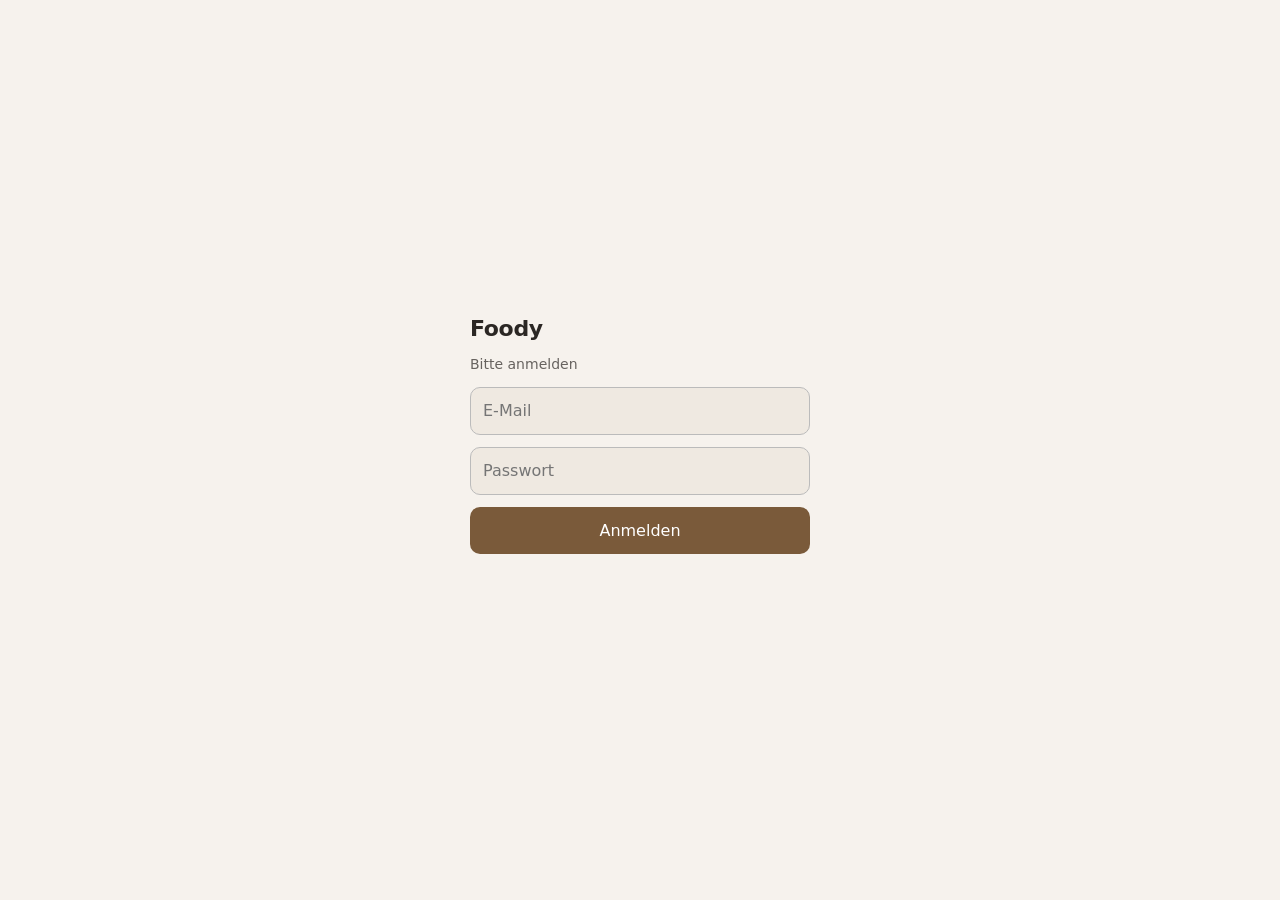
<file: docs/index.html>
<!doctype html><html lang="de"><head><meta charset="utf-8"><meta name="viewport" content="width=device-width,initial-scale=1,viewport-fit=cover"><meta name="apple-mobile-web-app-capable" content="yes"><meta name="mobile-web-app-capable" content="yes"><meta name="apple-mobile-web-app-title" content="Foody"><link rel="apple-touch-icon" href="icon.png"><link rel="icon" type="image/png" href="favicon.png"><link rel="manifest" href="manifest.webmanifest"><script src="config.js"></script></head><body><title>Foody</title>
<meta name="claude:viewport-fit-sides" content="cover">
<meta name="description" content="Kalorienbudget, Rezeptvorschläge, Einkaufsliste und Gewicht für zwei Personen">
<style>
/* Food Radar – Designsystem nach dem Aktien-Radar (dunkel zuerst).
   Layout: eine Spalte, Kacheln füllen auf dem iPhone den Bildschirm, Navigation unten. */
/* Mahlzeit – ruhige, warme Neutraltöne mit Salbei und Altrosa. Hell und dunkel. */
:root {
  --bg: #161413; --surface: #201d1b; --surface-2: #2a2623; --line: #38332f; --text: #efe9e2; --muted: #a79f96;
  --accent-text: var(--accent);
  --accent: #9dbaa6; --accent-2: #d9a79b; --accent-soft: #2a3630; --accent-ink: #16201a;
  --ok: #9dc4a8; --ok-soft: #26332b; --warn: #e3c07a; --warn-soft: #382f1c; --bad: #e59a8f; --bad-soft: #3b2724;
  --hot-1: #d9a79b; --hot-2: #c58a7e; --glass: rgba(22, 20, 19, .85);
  --shadow: 0 1px 2px rgba(0, 0, 0, .35), 0 10px 28px rgba(0, 0, 0, .28);
  --glow: 0 0 0 1px rgba(157, 186, 166, .22), 0 8px 30px rgba(157, 186, 166, .08);
  --font: system-ui, -apple-system, "SF Pro Text", "Segoe UI", Roboto, sans-serif;
  --r-card: 22px; --r-box: 16px;
  color-scheme: dark;
}
@media (prefers-color-scheme: light) {
  :root:not([data-theme="dark"]) { 
    --bg: #f6f2ed; --surface: #fffdfa; --surface-2: #efe9e1; --line: #e2d9ce; --text: #2b2724; --muted: #675d55;
    --accent: #5f8570; --accent-2: #b8786b; --accent-soft: #e3ede6; --accent-ink: #ffffff;
    --ok: #4d7a5f; --ok-soft: #e1eee5; --warn: #8f6a1c; --warn-soft: #f7ecd2; --bad: #b4503f; --bad-soft: #f6e0db;
    --hot-1: #c9867a; --hot-2: #b8786b; --glass: rgba(246, 242, 237, .88);
    --shadow: 0 1px 2px rgba(60, 40, 20, .05), 0 8px 22px rgba(60, 40, 20, .07);
    --glow: 0 0 0 1px rgba(95, 133, 112, .2), 0 8px 24px rgba(95, 133, 112, .08);
    color-scheme: light;
   }
}
:root[data-theme="light"] { 
    --bg: #f6f2ed; --surface: #fffdfa; --surface-2: #efe9e1; --line: #e2d9ce; --text: #2b2724; --muted: #675d55;
    --accent: #5f8570; --accent-2: #b8786b; --accent-soft: #e3ede6; --accent-ink: #ffffff;
    --ok: #4d7a5f; --ok-soft: #e1eee5; --warn: #8f6a1c; --warn-soft: #f7ecd2; --bad: #b4503f; --bad-soft: #f6e0db;
    --hot-1: #c9867a; --hot-2: #b8786b; --glass: rgba(246, 242, 237, .88);
    --shadow: 0 1px 2px rgba(60, 40, 20, .05), 0 8px 22px rgba(60, 40, 20, .07);
    --glow: 0 0 0 1px rgba(95, 133, 112, .2), 0 8px 24px rgba(95, 133, 112, .08);
    color-scheme: light;
   }

* { box-sizing: border-box; }
html { -webkit-text-size-adjust: 100%; }
body { margin: 0; background: var(--bg); color: var(--text); font: 15px/1.45 var(--font); overflow-x: hidden; }
body::before { content: ""; position: fixed; inset: 0 0 auto; height: env(safe-area-inset-top, 0px); z-index: 50; background: transparent; }
button, input, select, textarea { font: inherit; color: inherit; }
:focus-visible { outline: 2px solid var(--accent); outline-offset: 2px; border-radius: 8px; }
.num, .big, .kpi b, .ring span { font-variant-numeric: tabular-nums; }
.wrap { max-width: 760px; margin: 0 auto; padding-left: max(16px, env(safe-area-inset-left, 0px)); padding-right: max(16px, env(safe-area-inset-right, 0px)); padding-block: 8px 116px; display: flex; flex-direction: column; gap: 14px; }

/* ------------------------------------------------------------------ Kopf */
.top .brand { width: 36px; height: 36px; margin-right: auto; flex: none; color: var(--accent); pointer-events: none; }
.top { position: relative; display: flex; align-items: center; justify-content: flex-end; gap: 10px; padding-top: 6px; }
.brand { display: flex; align-items: center; gap: 10px; font-weight: 800; font-size: 20px; letter-spacing: -.02em; margin-right: auto; }
.brand em { font-style: normal; background: linear-gradient(90deg, var(--accent), var(--accent-2)); -webkit-background-clip: text; background-clip: text; color: transparent; }
.radar { width: 30px; height: 30px; border-radius: 50%; position: relative; flex: 0 0 auto; border: 2px solid var(--accent); overflow: hidden;
  background: radial-gradient(circle, transparent 0 24%, var(--accent-soft) 25% 29%, transparent 30% 56%, var(--accent-soft) 57% 61%, transparent 62%); }
.radar::before { content: ""; position: absolute; inset: -2px; border-radius: 50%; background: conic-gradient(from 0deg, transparent 0 68%, var(--accent) 100%); opacity: .8; animation: sweep 3.4s linear infinite; }
@keyframes sweep { to { transform: rotate(360deg); } }
.who { display: flex; gap: 6px; }
.who button { width: 44px; height: 44px; border-radius: 50%; border: 2px solid transparent; background: var(--surface-2); color: var(--muted); font-weight: 800; cursor: pointer; }
.who button[aria-pressed="true"] { background: var(--accent); color: var(--accent-ink); border-color: var(--surface); box-shadow: 0 0 0 2px var(--hot-1); }
.datebar { display: flex; align-items: center; gap: 8px; justify-content: space-between; }
.datebar b { font-size: 15px; }
.datebar .sub { color: var(--muted); font-size: 13px; }
.iconbtn { min-width: 44px; height: 44px; border-radius: 12px; border: 1px solid var(--line); background: var(--surface); cursor: pointer; display: inline-grid; place-items: center; padding: 0 10px; }

/* ------------------------------------------------------------------ Karten & Bausteine */
.card { background: var(--surface); border: 1px solid var(--line); border-radius: var(--r-card); padding: 18px; box-shadow: var(--shadow); display: flex; flex-direction: column; gap: 14px; min-width: 0; }
.row { display: flex; gap: 12px; align-items: flex-start; justify-content: space-between; }
.row > div { min-width: 0; }
h2 { margin: 0; font-size: 22px; line-height: 1.2; letter-spacing: -.015em; text-wrap: balance; }
h3 { margin: 0; font-size: 17px; letter-spacing: -.01em; }
.sub { color: var(--muted); font-size: 14px; }
.eyebrow { font-size: 12px; font-weight: 800; letter-spacing: .08em; text-transform: uppercase; color: var(--muted); }
.section-title { display: flex; justify-content: space-between; align-items: baseline; gap: 10px; margin-top: 6px; }
.section-title h3 { font-size: 18px; }

.ring { --size: 72px; --p: 0; width: var(--size); height: var(--size); border-radius: 50%; display: grid; place-items: center; position: relative; flex: 0 0 auto;
  background: conic-gradient(currentColor calc(var(--p) * 1%), var(--surface-2) 0); color: var(--accent-text); }
.ring::before { content: ""; position: absolute; inset: 6px; border-radius: 50%; background: var(--surface); }
.ring span { position: relative; font-size: 22px; font-weight: 800; letter-spacing: -.02em; line-height: 1; text-align: center; }
.ring small { display: block; font-size: 10px; font-weight: 700; color: var(--muted); letter-spacing: .04em; margin-top: 2px; }
.f-hi { color: var(--ok); } .f-mid { color: var(--accent-text); } .f-low { color: var(--warn); } .f-bad { color: var(--bad); } .f-none { color: var(--muted); }

.chips { display: flex; gap: 6px; flex-wrap: wrap; }
.chip { display: inline-flex; align-items: center; gap: 5px; font-size: 13px; font-weight: 700; padding: 5px 12px; border-radius: 999px; white-space: nowrap; background: var(--surface-2); color: var(--muted); border: 0; }
.chip.ok { background: var(--ok-soft); color: var(--ok); }
.chip.warn { background: var(--warn-soft); color: var(--warn); }
.chip.bad { background: var(--bad-soft); color: var(--bad); }
.chip.acc { background: var(--accent-soft); color: var(--accent-text); }
.chip.hot { background: linear-gradient(90deg, var(--hot-1), var(--hot-2)); color: #fff; text-transform: uppercase; letter-spacing: .06em; font-size: 12px; box-shadow: none; }
.chip.line { background: transparent; border: 1px solid var(--line); color: var(--text); }
button.chip { cursor: pointer; }
button.chip[aria-pressed="true"] { background: var(--accent-soft); color: var(--accent-text); box-shadow: inset 0 0 0 1px var(--accent); }

.strip { display: flex; align-items: center; gap: 10px; border: 1px solid var(--line); border-radius: var(--r-box); padding: 10px 14px; overflow-x: auto; scrollbar-width: none; }
.strip::-webkit-scrollbar { display: none; }
.strip .eyebrow { flex: 0 0 auto; }
.strip .v { display: flex; flex-direction: column; align-items: center; flex: 1 0 auto; line-height: 1.1; }
.strip .v b { font-size: 19px; color: var(--accent-text); }
.strip .v small { color: var(--muted); font-size: 12px; }
.strip .sep { color: var(--muted); }

/* Kalorienpotenzial / Budget: die hervorgehobene Box wie „Kurspotenzial“ */
.pot { border: 1.5px solid var(--accent); border-radius: 18px; padding: 14px 16px 12px; box-shadow: var(--glow);
  background: linear-gradient(135deg, color-mix(in srgb, var(--accent) 14%, transparent), transparent 70%), var(--surface); display: flex; flex-direction: column; gap: 10px; }
.pot.over { border-color: var(--bad); box-shadow: 0 0 0 1px color-mix(in srgb, var(--bad) 30%, transparent), 0 8px 30px color-mix(in srgb, var(--bad) 14%, transparent); background: linear-gradient(135deg, color-mix(in srgb, var(--bad) 12%, transparent), transparent 70%), var(--surface); }
.pot .head { display: flex; justify-content: space-between; align-items: flex-end; gap: 10px; }
.big { font-size: clamp(32px, 10.5vw, 44px); font-weight: 800; letter-spacing: -.03em; line-height: 1; color: var(--accent-text); white-space: nowrap; }
.big small { font-size: 17px; letter-spacing: 0; margin-left: 4px; font-weight: 700; }
.pot.over .big { color: var(--bad); }
.pot .side { text-align: right; min-width: 0; }
.pot .side b { font-size: 18px; display: block; white-space: nowrap; }
.pot .side span { color: var(--muted); font-size: 13px; }
.track { position: relative; height: 34px; margin: 0 4px; }
.track .rail { position: absolute; left: 0; right: 0; top: 14px; height: 8px; border-radius: 99px; background: var(--surface-2); overflow: hidden; }
.track .fill { position: absolute; top: 0; bottom: 0; left: 0; border-radius: 99px; background: linear-gradient(90deg, var(--accent), var(--accent-2)); }
.track .fill.plan { background: repeating-linear-gradient(45deg, color-mix(in srgb, var(--accent-2) 70%, transparent) 0 6px, color-mix(in srgb, var(--accent-2) 35%, transparent) 6px 12px); border-radius: 0; }
.track .fill.over { background: var(--bad); }
.track .mark { position: absolute; top: 0; transform: translateX(-50%); width: 22px; height: 26px; color: var(--text); }
.track .mark.flag { color: var(--accent-2); transform: translateX(-2px); }
.legend { display: flex; justify-content: space-between; gap: 8px; font-size: 12.5px; color: var(--muted); flex-wrap: wrap; }
.legend span { display: inline-flex; align-items: center; gap: 4px; }
.legend i { width: 10px; height: 10px; border-radius: 3px; display: inline-block; }

.kv { display: grid; grid-template-columns: 1fr 1fr; gap: 12px; border-top: 1px solid var(--line); padding-top: 14px; }
.kv > div { min-width: 0; }
.kv .eyebrow { text-transform: none; letter-spacing: 0; font-size: 14px; font-weight: 600; }
.kv b { display: block; font-size: 22px; letter-spacing: -.01em; }
.kv small { color: var(--muted); font-size: 13px; }
.pos { color: var(--ok); } .neg { color: var(--bad); } .muted { color: var(--muted); }

.macros { display: grid; grid-template-columns: repeat(3, 1fr); gap: 10px; }
.macro b { font-size: 18px; } .macro span { display: block; font-size: 12px; color: var(--muted); }
.mbar { height: 6px; border-radius: 99px; background: var(--surface-2); margin-top: 6px; overflow: hidden; }
.mbar i { display: block; height: 100%; border-radius: 99px; background: var(--accent); }

.foot { display: flex; align-items: center; justify-content: space-between; gap: 10px; border-top: 1px solid var(--line); padding-top: 12px; }
.dots { display: inline-flex; gap: 6px; } .dots i { width: 12px; height: 12px; border-radius: 50%; background: var(--surface-2); display: inline-block; } .dots i.on { background: var(--accent); }
.link { background: none; border: 0; color: var(--text); font-weight: 700; cursor: pointer; padding: 6px 0; }
.link.acc { color: var(--accent-text); }

.btn { display: inline-flex; align-items: center; justify-content: center; gap: 6px; min-height: 44px; padding: 0 16px; border-radius: 14px; border: 1px solid var(--line); background: var(--surface-2); color: var(--text); font-weight: 700; cursor: pointer; }
.btn.primary { background: var(--accent); border-color: var(--accent); color: var(--accent-ink); }
.btn.danger { background: var(--bad-soft); color: var(--bad); border-color: transparent; }
.btn.ghost { background: transparent; }
.btn.sm { min-height: 44px; padding: 0 12px; border-radius: 10px; font-size: 13px; }
.btn:disabled { opacity: .5; cursor: default; }
.btns { display: flex; gap: 8px; flex-wrap: wrap; }

.note { font-size: 13px; color: var(--muted); }
.notice { border-radius: 14px; padding: 12px 14px; background: var(--warn-soft); color: var(--warn); font-size: 14px; font-weight: 600; }
.notice.acc { background: var(--accent-soft); color: var(--accent-text); }
.empty { border: 1px dashed var(--line); border-radius: var(--r-card); padding: 26px 18px; text-align: center; color: var(--muted); display: flex; flex-direction: column; gap: 10px; align-items: center; }
.empty b { color: var(--text); font-size: 16px; }

/* ------------------------------------------------------------------ Mahlzeiten */
.slot { display: flex; flex-direction: column; gap: 8px; }
.slot-head { display: flex; justify-content: space-between; align-items: center; }
.meal { display: grid; grid-template-columns: 52px 1fr auto; gap: 12px; align-items: center; padding: 10px; border: 1px solid var(--line); border-radius: var(--r-box); background: var(--surface); }
.meal.eaten { background: color-mix(in srgb, var(--ok-soft) 45%, var(--surface)); }
.meal.partner { grid-template-columns: 1fr auto; border-style: dashed; background: transparent; }
.meal .thumb { width: 52px; height: 52px; border-radius: 12px; }
.meal .t { font-weight: 700; overflow-wrap: anywhere; }
.meal .m { font-size: 13px; color: var(--muted); display: flex; gap: 6px; flex-wrap: wrap; align-items: center; }
.meal .k { text-align: right; font-weight: 800; font-size: 17px; }
.meal .k small { display: block; font-size: 11px; color: var(--muted); font-weight: 600; }
.meal-acts { grid-column: 1 / -1; display: grid; grid-template-columns: repeat(2, minmax(0, 1fr)); gap: 8px; align-items: stretch; }
.meal-acts > .btn, .meal-acts > .stepper { height: 44px; min-height: 44px; width: 100%; box-sizing: border-box; border-radius: 12px; font-size: 14px; padding: 0 10px; }
.meal-acts > .stepper { padding: 0; }
.meal-acts > .stepper { background: var(--surface-2); } .meal-acts > .stepper button { width: 36px; flex: none; height: 100%; font-size: 18px; background: transparent; color: var(--text); }
.meal-acts > .stepper span { flex: 1; font-size: 13px; white-space: nowrap; min-width: 0; padding: 0; text-align: center; }
.meal-acts > :last-child:nth-child(odd) { grid-column: 1 / -1; }
.meal-acts > .btn.ghost { background: var(--surface-2); }
.dinner .meal { grid-template-columns: 1fr auto; padding: 0 0 14px; overflow: hidden; row-gap: 10px; }
.dinner .meal .thumb { grid-column: 1 / -1; width: 100%; height: 150px; border-radius: 0; }
.dinner .meal > div:not(.thumb) { padding: 0 14px; }
.dinner .meal .k { font-size: 22px; }
.status { font-size: 11px; font-weight: 800; letter-spacing: .05em; text-transform: uppercase; padding: 2px 8px; border-radius: 99px; background: var(--surface-2); color: var(--muted); }
.status.gegessen { background: var(--ok-soft); color: var(--ok); }
.status.vorgemerkt { background: var(--accent-soft); color: var(--accent-text); }
.status.gekocht { background: var(--warn-soft); color: var(--warn); }
.stepper { display: inline-flex; align-items: center; border: 1px solid var(--line); border-radius: 10px; overflow: hidden; }
.stepper button { width: 34px; height: 34px; border: 0; background: var(--surface-2); cursor: pointer; font-weight: 800; }
.stepper span { min-width: 52px; text-align: center; font-weight: 700; font-size: 13px; }
.toggle { display: flex; align-items: center; justify-content: space-between; gap: 12px; padding: 12px 14px; border: 1px solid var(--line); border-radius: var(--r-box); background: var(--surface); cursor: pointer; width: 100%; text-align: left; }
.toggle .sw { width: 46px; height: 28px; border-radius: 99px; background: var(--surface-2); position: relative; flex: 0 0 auto; transition: background .2s; }
.toggle .sw::after { content: ""; position: absolute; width: 22px; height: 22px; border-radius: 50%; background: var(--text); top: 3px; left: 3px; transition: transform .2s; }
.toggle[aria-pressed="true"] .sw { background: var(--accent); }
.toggle[aria-pressed="true"] .sw::after { transform: translateX(18px); background: var(--accent-ink); }

/* ------------------------------------------------------------------ Bilder */
.thumb { background: var(--surface-2) center / cover no-repeat; position: relative; overflow: hidden; }
.ph { display: grid; place-items: center; font-weight: 800; letter-spacing: -.02em; color: color-mix(in srgb, var(--accent) 80%, var(--text));
  background: radial-gradient(circle at 70% 30%, transparent 0 18%, color-mix(in srgb, var(--accent) 16%, transparent) 19% 20%, transparent 21% 38%, color-mix(in srgb, var(--accent) 12%, transparent) 39% 40%, transparent 41%),
    linear-gradient(135deg, color-mix(in srgb, var(--accent) 22%, var(--surface-2)), var(--surface-2)); }
.ph.fruehstueck { color: var(--warn); background-color: var(--warn-soft); }
.hero { height: 190px; border-radius: 16px; margin: -4px -4px 0; font-size: 46px; }

/* ------------------------------------------------------------------ Recipe Radar */
.deck { position: relative; display: grid; }
.deck > .card { grid-area: 1 / 1; }
.deck > .card.next { transform: scale(.96) translateY(10px); opacity: .55; pointer-events: none; }
.swipe { touch-action: none; user-select: none; -webkit-user-select: none; will-change: transform; }
.swipe.anim { transition: transform .3s cubic-bezier(.2, .7, .2, 1), opacity .3s; }
.stamp { position: absolute; top: 26px; padding: 6px 14px; border: 3px solid; border-radius: 12px; font-weight: 900; font-size: 22px; letter-spacing: .08em; opacity: 0; z-index: 3; pointer-events: none; }
.stamp.keep { left: 22px; color: var(--ok); transform: rotate(-12deg); }
.stamp.skip { right: 22px; color: var(--bad); transform: rotate(12deg); }
.actions { display: flex; justify-content: center; align-items: center; gap: 16px; position: sticky; z-index: 5; bottom: calc(74px + env(safe-area-inset-bottom, 0px)); padding: 14px 0 8px; margin-top: -8px;
  background: linear-gradient(to bottom, transparent, var(--bg) 40%); }
.deck .hero { height: 140px; font-size: 40px; }
.round { width: 60px; height: 60px; border-radius: 50%; border: 1px solid var(--line); background: var(--surface); box-shadow: var(--shadow); cursor: pointer; display: grid; place-items: center; }
.round.skip { color: var(--bad); } .round.keep { color: var(--ok); width: 68px; height: 68px; } .round.fav { color: var(--hot-1); }
.round.fav[aria-pressed="true"] { background: linear-gradient(135deg, var(--hot-1), var(--hot-2)); color: #fff; border-color: transparent; }
.round.small { width: 48px; height: 48px; color: var(--muted); }
.why { font-size: 12.5px; color: var(--muted); }
.ings { display: flex; flex-wrap: wrap; gap: 6px; }
.ings span { font-size: 13px; padding: 4px 10px; border-radius: 8px; background: var(--surface-2); }
.minilist { display: flex; flex-direction: column; gap: 6px; }
.minilist div { display: flex; justify-content: space-between; align-items: center; gap: 8px; padding: 8px 12px; border: 1px solid var(--line); border-radius: 12px; font-size: 14px; }


/* ------------------------------------------------------------------ Bibliothek */
.search { display: flex; gap: 8px; }
.search input { flex: 1; min-width: 0; }
.filters { display: flex; gap: 6px; overflow-x: auto; scrollbar-width: none; padding-bottom: 2px; }
.filters::-webkit-scrollbar { display: none; }
.grid { display: grid; grid-template-columns: repeat(auto-fill, minmax(220px, 1fr)); gap: 12px; }
.rcard { display: flex; flex-direction: column; border: 1px solid var(--line); border-radius: 18px; overflow: hidden; background: var(--surface); cursor: pointer; text-align: left; padding: 0; box-shadow: var(--shadow); }
.rcard .thumb { height: 120px; font-size: 32px; }
.rcard .body { padding: 10px 12px 12px; display: flex; flex-direction: column; gap: 6px; }
.rcard .t { font-weight: 800; line-height: 1.25; }
.rcard .m { display: flex; justify-content: space-between; font-size: 13px; color: var(--muted); }
.rcard .m b { color: var(--accent-text); font-size: 15px; }
.star { color: var(--hot-1); }

/* ------------------------------------------------------------------ Formulare */
label.f { display: flex; flex-direction: column; justify-content: flex-end; gap: 4px; font-size: 13px; color: var(--muted); font-weight: 600; min-width: 0; }
input, select, textarea { background: var(--surface-2); border: 1px solid var(--line); border-radius: 12px; padding: 10px 12px; min-height: 44px; width: 100%; max-width: 100%; min-width: 0; box-sizing: border-box; font-size: 16px; font-family: inherit; color: var(--text); }
input:not([type="range"]):not([type="checkbox"]):not([type="radio"]):not([type="file"]), select { height: 48px; -webkit-appearance: none; appearance: none; }
select { padding-right: 38px; background-image: url("data:image/svg+xml,%3Csvg xmlns='http://www.w3.org/2000/svg' width='14' height='14' viewBox='0 0 24 24' fill='none' stroke='%23999' stroke-width='3' stroke-linecap='round' stroke-linejoin='round'%3E%3Cpath d='M6 9l6 6 6-6'/%3E%3C/svg%3E"); background-repeat: no-repeat; background-position: right 14px center; }
input[type="date"], input[type="time"] { display: block; text-align: left; line-height: 1.2; }
input[type="date"]::-webkit-date-and-time-value { text-align: left; min-height: 1.2em; }
textarea { min-height: 120px; resize: vertical; line-height: 1.4; }
input[type="range"] { padding: 0; min-height: 28px; accent-color: var(--accent); background: transparent; border: 0; }
input[type="checkbox"] { width: 22px; height: 22px; min-height: 0; accent-color: var(--accent); }
.unsure { border-color: var(--hot-1) !important; box-shadow: 0 0 0 1px var(--hot-1); }
.fgrid { display: grid; grid-template-columns: repeat(2, minmax(0, 1fr)); gap: 10px; align-items: stretch; }
.fgrid.three { grid-template-columns: repeat(3, minmax(0, 1fr)); }
.fgrid .full { grid-column: 1 / -1; }
.ingrow { display: grid; grid-template-columns: 64px 70px 1fr 34px; gap: 6px; align-items: center; }
.ingrow select { grid-column: 1 / -2; min-height: 36px; padding: 4px 8px; font-size: 13px; }
.ingrow + .ingrow { border-top: 1px solid var(--line); padding-top: 8px; }
.formula { font-family: ui-monospace, "SF Mono", Menlo, monospace; font-size: 13px; background: var(--surface-2); border-radius: 12px; padding: 10px 12px; white-space: pre-wrap; overflow-wrap: anywhere; }
.crop { position: relative; border-radius: 12px; overflow: hidden; background: var(--surface-2); }
.crop canvas { display: block; width: 100%; height: auto; }

/* ------------------------------------------------------------------ Tabellen & Listen */
.tbl { width: 100%; border-collapse: collapse; font-size: 14px; }
.tbl td, .tbl th { padding: 8px 6px; border-bottom: 1px solid var(--line); text-align: left; vertical-align: top; }
.tbl th { font-size: 12px; color: var(--muted); text-transform: uppercase; letter-spacing: .05em; }
.tbl td.r, .tbl th.r { text-align: right; white-space: nowrap; font-variant-numeric: tabular-nums; }
.scroll { overflow-x: auto; }
.shop { display: flex; flex-direction: column; }
.shop label { display: grid; grid-template-columns: 26px 1fr auto; gap: 10px; align-items: center; padding: 11px 2px; border-bottom: 1px solid var(--line); cursor: pointer; }
.shop label.done .n { text-decoration: line-through; color: var(--muted); }
.shop .n { font-weight: 600; } .shop .s { display: block; font-size: 12px; color: var(--muted); font-weight: 400; }
.shop .a { font-weight: 800; white-space: nowrap; font-variant-numeric: tabular-nums; }

/* ------------------------------------------------------------------ Historie & Gewicht */
.stats { display: grid; grid-template-columns: repeat(2, 1fr); gap: 10px; }
.stat { border: 1px solid var(--line); border-radius: var(--r-box); padding: 12px 14px; background: var(--surface); }
.stat b { display: block; font-size: 24px; letter-spacing: -.02em; }
.stat span { font-size: 12.5px; color: var(--muted); }
.cal { display: grid; grid-template-columns: repeat(7, 1fr); gap: 5px; }
.cal .wd { text-align: center; font-size: 11px; color: var(--muted); font-weight: 700; }
.cal button { aspect-ratio: 1; border-radius: 10px; border: 1px solid var(--line); background: var(--surface); display: flex; flex-direction: column; align-items: center; justify-content: center; font-size: 13px; cursor: pointer; padding: 0; max-width: 100%; }
.cal button i { width: 7px; height: 7px; border-radius: 50%; margin-top: 3px; background: transparent; }
.cal .hit i { background: var(--ok); } .cal .miss i { background: var(--bad); } .cal .part i { background: var(--muted); }
.cal .today { border-color: var(--accent); }
.cal .out { visibility: hidden; }
svg.chart { width: 100%; height: auto; display: block; }
svg.chart text { font: 10px var(--font); fill: var(--muted); }
svg.chart .grid { stroke: var(--line); stroke-width: 1; }

/* ------------------------------------------------------------------ Navigation, Blätter, Hinweise */
nav.bottom { position: fixed; left: 0; right: 0; bottom: 0; z-index: 40; background: var(--glass); -webkit-backdrop-filter: blur(16px) saturate(1.4); backdrop-filter: blur(16px) saturate(1.4);
  border-top: 1px solid var(--line); padding: 6px max(10px, env(safe-area-inset-left, 0px)) calc(6px + env(safe-area-inset-bottom, 0px)) max(10px, env(safe-area-inset-right, 0px)); }
nav.bottom .in { max-width: 760px; margin: 0 auto; display: grid; grid-template-columns: repeat(5, 1fr); gap: 4px; }
nav.bottom button { display: flex; flex-direction: column; align-items: center; gap: 3px; padding: 12px 2px; min-height: 52px; justify-content: center; border: 0; border-radius: 16px; background: transparent; color: var(--muted); font-size: 12px; font-weight: 700; cursor: pointer; }
nav.bottom button[aria-current="page"] { background: var(--accent-soft); color: var(--accent-text); }
nav.bottom svg { width: 28px; height: 28px; }
.sheet-bg { position: fixed; inset: 0; background: rgba(0, 0, 0, .5); z-index: 60; display: flex; align-items: flex-end; justify-content: center; }
.sheet { width: 100%; max-width: 760px; max-height: calc(100dvh - env(safe-area-inset-top, 0px) - 24px); overflow-y: auto; overscroll-behavior: contain; background: var(--bg); border-radius: 24px 24px 0 0; border: 1px solid var(--line); border-bottom: 0;
  padding: 10px max(16px, env(safe-area-inset-left, 0px)) calc(24px + env(safe-area-inset-bottom, 0px)) max(16px, env(safe-area-inset-right, 0px)); display: flex; flex-direction: column; gap: 14px; animation: up .22s ease both; }
.sheet .grip { width: 44px; height: 5px; border-radius: 99px; background: var(--line); margin: 2px auto 0; }
.sheet .shead { display: flex; justify-content: space-between; align-items: center; gap: 10px; position: sticky; top: -10px; background: var(--bg); padding: 8px 0; z-index: 2; }
.sheet > * { flex-shrink: 0; }
@keyframes up { from { transform: translateY(30px); opacity: 0; } }
.toast { position: fixed; left: 50%; transform: translateX(-50%); bottom: calc(92px + env(safe-area-inset-bottom, 0px)); z-index: 70; background: var(--text); color: var(--bg); padding: 10px 16px; border-radius: 14px; font-weight: 700; font-size: 14px; display: flex; gap: 12px; align-items: center; box-shadow: var(--shadow); max-width: calc(100% - 32px); }
.toast button { background: none; border: 0; color: var(--accent-text); font-weight: 800; cursor: pointer; padding: 4px; }
.more { display: flex; flex-direction: column; gap: 8px; }
.more button { display: flex; align-items: center; gap: 12px; padding: 14px; border: 1px solid var(--line); border-radius: 16px; background: var(--surface); cursor: pointer; text-align: left; font-weight: 700; }
.more svg { width: 22px; height: 22px; color: var(--accent-text); }

@media (min-width: 761px) {
  .wrap { padding-bottom: 120px; }
  .stats { grid-template-columns: repeat(4, 1fr); }
}
@media (prefers-reduced-motion: reduce) {
  *, *::before, *::after { animation: none !important; transition: none !important; }
}

/* Schwebender Knopf: Rezept-Link einfügen */
nav.bottom { overflow: visible; }
nav.bottom button.fab { position: absolute; right: 16px; top: -60px; height: 46px; width: auto; padding: 0 18px 0 12px; border-radius: 999px; border: 0; background: var(--accent); color: var(--accent-ink); font-weight: 800; font-size: 15px;
  display: inline-flex; flex-direction: row; align-items: center; gap: 6px; box-shadow: 0 4px 16px rgba(0, 0, 0, .22); cursor: pointer; }
nav.bottom button.fab svg { width: 22px; height: 22px; }
.wrap { padding-bottom: 150px; }

/* Entdecken: zweistufiger Ablauf und kompakte Karte (passt ohne Scrollen auf ein iPhone 15 Pro) */
.steps { display: grid; grid-template-columns: 1fr auto 1fr; align-items: center; gap: 6px; }
.steps > button { display: flex; align-items: center; gap: 10px; padding: 8px 12px; border-radius: 14px; border: 1px solid var(--line); background: var(--surface); color: var(--muted); text-align: left; cursor: pointer; }
.steps > button i { font-style: normal; font-weight: 800; width: 26px; height: 26px; border-radius: 50%; display: grid; place-items: center; background: var(--surface-2); flex: none; }
.steps > button span { display: flex; flex-direction: column; line-height: 1.2; min-width: 0; }
.steps > button b { font-size: 14px; color: var(--text); }
.steps > button small { font-size: 12px; }
.steps > button[aria-pressed="true"] { border-color: var(--accent); background: var(--surface); box-shadow: var(--shadow); color: var(--text); }
.steps > button[aria-pressed="true"] i { background: var(--accent); color: #fff; }
.steps .arrow { color: var(--muted); font-size: 22px; }
.tile.compact { gap: 8px; padding: 12px; }
.tile.compact .hero { height: clamp(120px, 21vh, 190px); margin: -2px -2px 0; }
.tile.compact h2 { font-size: 19px; line-height: 1.2; margin: 0; }
.tile.compact .ings span { font-size: 12.5px; padding: 3px 9px; }
.dot { display: inline-block; width: 6px; height: 6px; border-radius: 50%; background: var(--line); margin-right: 2px; }
.dot.on { background: var(--accent); }
.deck + .actions { padding-block: 8px 4px; }
.toprow { display: flex; justify-content: space-between; align-items: center; gap: 10px; min-height: 36px; }

/* Kochmodus: Vollbild, große Schrift, Schritt für Schritt */
.cook { position: fixed; inset: 0; z-index: 80; background: var(--bg); display: flex; flex-direction: column; gap: 14px; padding: max(14px, env(safe-area-inset-top, 0px)) max(16px, env(safe-area-inset-right, 0px)) max(16px, env(safe-area-inset-bottom, 0px)) max(16px, env(safe-area-inset-left, 0px)); max-width: 760px; margin: 0 auto; }
.cook-top { display: flex; align-items: center; gap: 12px; }
.cook-title { display: flex; flex-direction: column; min-width: 0; } .cook-title b { font-size: 17px; line-height: 1.2; }
.cook-prog { display: flex; flex-direction: column; gap: 6px; } .cook-prog .bar { height: 8px; border-radius: 99px; background: var(--surface-2); overflow: hidden; } .cook-prog .bar i { display: block; height: 100%; background: var(--accent); border-radius: 99px; transition: width .25s; }
.cook-body { flex: 1; overflow-y: auto; display: flex; flex-direction: column; justify-content: center; gap: 18px; }
.cook-step { font-size: 25px; line-height: 1.4; font-weight: 600; margin: 0; }
.cook-next { font-size: 15px; color: var(--muted); margin: 0; }
.cook-ing { list-style: none; margin: 0; padding: 0; display: flex; flex-direction: column; gap: 4px; align-self: stretch; justify-content: flex-start; }
.cook-ing li { display: flex; gap: 12px; font-size: 19px; padding: 10px 4px; border-bottom: 1px solid var(--line); } .cook-ing .q { min-width: 92px; font-weight: 700; }
.cook-body:has(.cook-ing) { justify-content: flex-start; }
.cook-nav { display: grid; grid-template-columns: 1fr 1fr; gap: 12px; } .cook-nav .btn { min-height: 62px; font-size: 19px; }
.cook-step b { color: var(--accent-text); }
.sheet .tbl td.r:first-child { white-space: nowrap; }

.swatches { display: grid; grid-template-columns: repeat(5, 1fr); gap: 10px; justify-items: center; }
.sw-c { width: 100%; max-width: 40px; aspect-ratio: 1; border-radius: 50%; border: 2px solid transparent; background: var(--c); cursor: pointer; box-shadow: inset 0 0 0 1px rgba(0, 0, 0, .06); }
.sw-c[aria-checked="true"] { border-color: var(--text); box-shadow: 0 0 0 3px var(--bg) inset; }

.chooser { display: flex; flex-direction: column; gap: 14px; padding-top: 24px; }
.chooser h2 { margin: 0; font-size: 26px; }
.btn.big { min-height: 76px; font-size: 20px; border-radius: 20px; }

.cat-h{margin:18px 0 8px;font-size:15px;display:flex;gap:8px;align-items:center}.cat-n{font-size:12px;color:var(--muted,#888);font-weight:500}


/* UX-Überarbeitung */
.al { display: flex; flex-direction: column; align-items: center; gap: 4px; }
.al span { font-size: 12px; font-weight: 700; color: var(--muted); }
.hint { color: var(--accent-text); }
button.chip { min-height: 44px; }
.fold > summary { cursor: pointer; list-style: none; display: flex; flex-direction: column; gap: 2px; min-height: 44px; justify-content: center; }
.fold > summary::-webkit-details-marker { display: none; }
.fold[open] > summary { margin-bottom: 10px; }
.wrap { padding-bottom: 160px; }

.herowrap { position: relative; }
.favstar { position: absolute; top: 8px; right: 8px; width: 44px; height: 44px; border-radius: 50%; border: 0; display: grid; place-items: center; cursor: pointer; background: rgba(0, 0, 0, .55); color: #fff; backdrop-filter: blur(6px); }
.favstar[aria-pressed="true"] { background: #f2b630; color: #2b2724; }
.chip.fav-on { background: #f2b630; color: #2b2724; }
.thumbwrap { position: relative; display: block; }
.favmark { position: absolute; top: 8px; right: 8px; width: 30px; height: 30px; border-radius: 50%; display: grid; place-items: center; background: #f2b630; color: #2b2724; box-shadow: 0 2px 8px rgba(0, 0, 0, .35); }
.rcard.isfav { border-color: #f2b630; box-shadow: 0 0 0 1px #f2b630; }
.round.fav[aria-pressed="true"] { background: #f2b630; color: #2b2724; border-color: transparent; }

.actions { gap: 8px; padding-left: 4px; padding-right: 4px; }
.abtn { flex: 1; min-height: 64px; border-radius: 16px; border: 1px solid var(--line); background: var(--surface); color: var(--text); display: flex; flex-direction: column; align-items: center; justify-content: center; gap: 4px; font: inherit; font-size: 13px; font-weight: 800; cursor: pointer; box-shadow: var(--shadow); }
.abtn.ghost { flex: 0 0 72px; color: var(--muted); font-weight: 700; }
.abtn:disabled { opacity: .45; }
.abtn.skip { color: var(--bad); }
.abtn.keep { background: var(--accent); color: var(--accent-ink); border-color: transparent; }
.abtn.favbtn[aria-pressed="true"] { background: #f2b630; color: #2b2724; border-color: transparent; }

/* Neu: eine Seite ohne Scrollen, nur die Karte */
.stamp.up { left: 50%; right: auto; top: 22px; color: #f2b630; transform: translateX(-50%) rotate(-4deg); }
.abtn.super { color: #f2b630; }
html.fit-lock, html.fit-lock body { overflow: hidden; height: 100%; overscroll-behavior: none; }
.wrap.fit { height: 100dvh; box-sizing: border-box; overflow: hidden; padding-bottom: calc(84px + env(safe-area-inset-bottom, 0px)); gap: 8px; }
.wrap.fit .deck { flex: 1; min-height: 0; }
.wrap.fit .deck > .card { min-height: 0; overflow: hidden; }
.wrap.fit .tile.compact .herowrap { flex: 1 1 0; min-height: 90px; display: flex; }
.wrap.fit .tile.compact .herowrap .hero { flex: 1; height: auto; min-height: 90px; margin: 0; }
.wrap.fit .actions { position: static; padding: 4px 0 0; margin: 0; }
.wrap.fit .toprow { min-height: 44px; justify-content: flex-start; gap: 10px; }

.abtn, .abtn.ghost { flex: 1 1 0; min-width: 0; }
.abtn.super[aria-pressed="true"] { background: #f2b630; color: #2b2724; border-color: transparent; }

button, a, [data-act], summary { touch-action: manipulation; -webkit-tap-highlight-color: transparent; }

.chip.match { background: #e0587c; color: #fff; }
.wday.today { border-color: var(--accent); }
.wday h3 { margin: 0; display: flex; gap: 8px; align-items: center; }

.hintline { text-align: center; min-height: 20px; line-height: 20px; flex: none; }

/* Pastell-Verlauf in der gewählten Akzentfarbe (auf html, damit er auch auf iOS die ganze Fläche füllt) */
html { min-height: 100%; background-color: var(--bg);
  background-image:
    radial-gradient(120% 55% at 0% 0%, color-mix(in srgb, var(--accent) 42%, var(--bg)) 0%, transparent 60%),
    radial-gradient(110% 50% at 100% 100%, color-mix(in srgb, var(--accent-2, var(--accent)) 32%, var(--bg)) 0%, transparent 62%),
    linear-gradient(160deg, color-mix(in srgb, var(--accent) 20%, var(--bg)), var(--bg) 70%);
  background-repeat: no-repeat; background-attachment: fixed; background-size: 100% 100%; }
body { background: transparent; min-height: 100dvh; }
.codeblock { margin-top: 10px; border: 1px solid var(--line); border-radius: 12px; padding: 8px 10px; background: var(--surface-2); }
.codeblock .row { display: flex; justify-content: space-between; align-items: center; gap: 8px; }
.codeblock pre { margin: 6px 0 0; white-space: pre-wrap; word-break: break-all; font: 12px/1.4 ui-monospace, monospace; user-select: all; }
.seg2 { display: flex; flex-wrap: wrap; gap: 8px; } .seg2 .btn { flex: 1 1 130px; justify-content: center; white-space: nowrap; }
.stat span, .stat small { display: block; }
.bal .bigline { display: flex; align-items: baseline; gap: 8px; } .bal .bigline b { font-size: 40px; letter-spacing: -.02em; } .bal .bigline span { font-size: 16px; color: var(--muted); } .bal .minilist { margin-top: 10px; } .bal b.ok { color: var(--accent-text); } .bal b.bad { color: var(--bad); }
.kpis { display: grid; gap: 10px; }
.photoest { display: grid; gap: 8px; margin-bottom: 10px; }
.photoest label.btn { cursor: pointer; text-align: center; }
.photoest label.btn.disabled { opacity: .6; pointer-events: none; }

.chooser { display: grid; gap: 14px; padding-top: 8px; }
.chooser h2 { margin: 0 0 6px; font-size: 28px; }
.pick { display: flex; align-items: center; gap: 16px; width: 100%; min-height: 104px; padding: 18px 20px; border-radius: 24px; border: 1px solid var(--line, rgba(0,0,0,.08)); background: var(--surface); color: var(--text); text-align: left; box-shadow: 0 8px 24px rgba(0,0,0,.06); cursor: pointer; }
.pick .pe { font-size: 40px; line-height: 1; }
.pick .pt { display: grid; gap: 4px; flex: 1; min-width: 0; }
.pick .pt b { font-size: 21px; }
.pick .pt small { font-size: 14px; opacity: .75; }
.pick .pa { opacity: .7; display: grid; }
.pick:active { transform: scale(.985); }

.pot .calc { margin-top: 12px; padding-top: 10px; border-top: 1px solid rgba(0,0,0,.1); display: grid; gap: 4px; font-size: 14px; }
.pot .calc > div { display: flex; justify-content: space-between; gap: 12px; }
.pot .calc .sub { color: var(--muted); font-size: 13px; }

.dsprev { width: 100%; max-height: 240px; object-fit: cover; border-radius: 16px; }
.dsthumb { width: 44px; height: 44px; object-fit: cover; border-radius: 10px; flex: none; }
.pick { transition: background .05s ease, color .05s ease, border-color .05s ease, transform .05s ease; }
.pick.flash { background: linear-gradient(135deg, var(--accent), color-mix(in srgb, var(--accent) 78%, var(--accent-2))); color: var(--accent-ink); border-color: transparent; transform: scale(.985); }

.cook-reply { background: var(--surface-2); border: 1px solid var(--line); border-radius: 14px; padding: 12px 14px; font-size: 17px; line-height: 1.35; }
.cook-voice { display: flex; gap: 8px; } .cook-voice > .btn { flex: 1 1 0; min-width: 0; white-space: nowrap; } .cook-voice .btn { min-height: 52px; font-size: 15px; }
.cook-ask { display: grid; grid-template-columns: 1fr auto; gap: 8px; } .cook-ask .btn { min-height: 48px; }
.cook-reply.live { border-color: var(--accent); box-shadow: 0 0 0 3px var(--accent-soft); animation: cookpulse 1.4s ease-in-out infinite; } @keyframes cookpulse { 50% { box-shadow: 0 0 0 7px transparent; } }
.meal[data-mid] { touch-action: pan-y; } .meal.swipe-del { background: var(--bad-soft); border-color: var(--bad); }

.pal { display: flex; flex-direction: column; gap: 14px; } .pal h2 { margin: 0; } .pal > .sub { margin-top: -10px; }
.pal-sub { font-size: 13px; font-weight: 700; color: var(--muted); margin-bottom: -6px; }
.pal-new { display: grid; grid-template-columns: auto 1fr; align-items: center; gap: 12px; font-weight: 700; color: var(--muted); }
.pal-new input[type=color] { width: 100%; height: 44px; padding: 4px; border-radius: 12px; border: 1px solid var(--line); background: var(--surface-2); box-sizing: border-box; }
.pal-acts { display: grid; gap: 8px; } .pal-acts:empty { display: none; } .pal-acts .btn { width: 100%; height: 44px; min-height: 44px; box-sizing: border-box; border-radius: 12px; font-size: 14px; }

.shop label { grid-template-columns: 26px 1fr auto; }
.shop-r { display: flex; gap: 8px; align-items: center; justify-content: flex-end; }
.shop-r .btn { height: 44px; min-height: 44px; box-sizing: border-box; border-radius: 12px; font-size: 14px; padding: 0 8px; }
.shop-r .btn.a { width: 104px; text-align: center; }
.shop-r .btn:not(.a) { width: 44px; padding: 0; display: inline-grid; place-items: center; }
.minilist > div > .stepper { width: 148px; flex: none; height: 44px; box-sizing: border-box; }
.minilist > div > .stepper.ro { justify-content: center; }
.minilist > div > .stepper { background: var(--surface-2); } .minilist > div > .stepper button { width: 44px; height: 100%; background: transparent; color: var(--text); }
.minilist > div > .stepper span { flex: 1; text-align: center; font-size: 13px; white-space: nowrap; }

/* Aktionsleiste einheitlich: gleiche Schrift- und Knopffarbe, nur Symbole tragen Farbe; Weiter bleibt der eine Hauptknopf */
.abtn.ghost, .abtn.super { color: var(--text); font-weight: 700; }
.abtn.ghost svg { color: var(--muted); } .abtn.super svg { color: #f2b630; }
.abtn.skip { color: var(--text); } .abtn.skip svg { color: var(--bad); }
.abtn.super[aria-pressed="true"] svg, .abtn.favbtn[aria-pressed="true"] svg { color: currentColor; }

.items { display: flex; flex-direction: column; gap: 8px; }
.itm { display: grid; grid-template-columns: 1fr auto auto; gap: 10px; align-items: center; padding: 8px 10px; border: 1px solid var(--line); border-radius: 12px; font-size: 14px; }
.itm .stepper { height: 40px; background: var(--surface-2); } .itm .stepper button { width: 36px; height: 100%; background: transparent; color: var(--text); } .itm .stepper span { min-width: 48px; font-size: 13px; }
.itm .kc { min-width: 72px; text-align: right; white-space: nowrap; font-variant-numeric: tabular-nums; }

.sgrow { display: grid; grid-template-columns: 28px 1fr auto; gap: 10px; align-items: center; min-height: 48px; padding: 6px 12px; border: 1px solid var(--line); border-radius: 12px; margin-top: 6px; }
.sgrow input { width: 22px; height: 22px; accent-color: var(--bad, #e08080); } .sgrow b { white-space: nowrap; font-variant-numeric: tabular-nums; }
.sgrow.off { opacity: .6; text-decoration: line-through; border-color: var(--bad, #e08080); }
.sgsteps { margin: 8px 0 0; padding-left: 20px; display: grid; gap: 6px; font-size: 14px; }
.sgacts { display: grid; gap: 8px; } .sgacts .btn { width: 100%; height: 48px; min-height: 48px; box-sizing: border-box; }

</style>
<script>window.FR_BUILD="08.11. 15:14";</script>
<script>
/* Foody – eigenständiger Betrieb (GitHub Pages + Supabase).
 * Ersetzt die Claude-Artifact-Capabilities (db, user, assets, downloads) durch Supabase und liefert
 * sie über window.claude.use(name), damit app.js und store.js unverändert bleiben.
 * Datenmodell: eine Tabelle docs(path, coll, data) – gleiche Dokumentpfade wie in der Artifact-Datenbank.
 * Wird nur aktiv, wenn window.FR_CONFIG gesetzt ist und keine Claude-Umgebung vorhanden ist. */
(function (root) {
  "use strict";
  const isObj = (v) => v && typeof v === "object" && !Array.isArray(v);
  function merge(target, src) {
    for (const [k, v] of Object.entries(src)) {
      if (isObj(v) && isObj(target[k])) merge(target[k], v);
      else target[k] = isObj(v) ? JSON.parse(JSON.stringify(v)) : v;
    }
    return target;
  }
  const clone = (o) => JSON.parse(JSON.stringify(o));

  /** Supabase-REST-Client mit Anmeldung (E-Mail + Passwort) und automatischer Token-Erneuerung. */
  function createClient(cfg, fetchFn, storage) {
    const f = fetchFn || root.fetch.bind(root);
    const KEY = "fr:session";
    let session = null;
    try { session = JSON.parse(storage.getItem(KEY) || "null"); } catch (e) { session = null; }
    const save = (s) => { session = s; try { s ? storage.setItem(KEY, JSON.stringify(s)) : storage.removeItem(KEY); } catch (e) { /* ohne Speicher weiter */ } };
    const tokenCall = async (grant, body) => {
      let r;
      try { r = await f(`${cfg.url}/auth/v1/token?grant_type=${grant}`, { method: "POST", headers: { apikey: cfg.key, "Content-Type": "application/json" }, body: JSON.stringify(body) }); }
      catch (e) { throw Object.assign(new Error("Kein Netz"), { code: "offline" }); }
      const j = await r.json().catch(() => ({}));
      if (!r.ok || !j.access_token) throw new Error(j.error_description || j.msg || "Anmeldung fehlgeschlagen");
      save({ access: j.access_token, refresh: j.refresh_token, exp: Date.now() + (j.expires_in || 3600) * 1000 - 60000, email: body.email || (session && session.email) });
    };
    const login = (email, password) => tokenCall("password", { email, password });
    const refresh = () => tokenCall("refresh_token", { refresh_token: session.refresh });
    const signedIn = () => !!session;
    const logout = () => save(null);
    async function req(path, opt = {}, retry = true) {
      if (!session) throw Object.assign(new Error("nicht angemeldet"), { code: "unauthenticated" });
      const lose = (e) => { if (e.code === "offline") throw e; save(null); throw Object.assign(e, { code: "unauthenticated" }); }; // ohne Netz bleibt die Anmeldung erhalten
      if (Date.now() > session.exp) { try { await refresh(); } catch (e) { lose(e); } }
      let r;
      try { r = await f(cfg.url + path, { ...opt, headers: { apikey: cfg.key, Authorization: "Bearer " + session.access, ...(opt.headers || {}) } }); }
      catch (e) { throw Object.assign(new Error("Kein Netz"), { code: "offline" }); }
      if (r.status === 401 && retry) { try { await refresh(); } catch (e) { lose(e); } return req(path, opt, false); }
      if (!r.ok) { const t = await r.text().catch(() => ""); throw Object.assign(new Error(t || "Fehler " + r.status), { code: "http_" + r.status }); }
      return r;
    }
    return { login, logout, signedIn, req, email: () => (session ? session.email : "") };
  }

  /** db-Schnittstelle (doc/collection/onSnapshot) auf der Tabelle docs. */
  function createDb(client, opts = {}) {
    const POLL = opts.pollMs ?? 5000;
    const pollOf = (coll) => (opts.pollFor && opts.pollFor(coll)) || POLL;
    const store = opts.storage !== undefined ? opts.storage : (typeof root.localStorage !== "undefined" ? root.localStorage : null);
    const sget = (k, d) => { try { const v = store && store.getItem(k); return v ? JSON.parse(v) : d; } catch (e) { return d; } };
    const sset = (k, v) => { try { store && store.setItem(k, JSON.stringify(v)); } catch (e) { /* voll oder gesperrt */ } };
    let outbox = sget("fr:outbox", []);           // [{path, data|null}] noch nicht gesendete Änderungen (offline)
    const net = { offline: false, queued: outbox.length };
    const emit = () => { net.queued = outbox.length; try { if (typeof root.dispatchEvent === "function" && typeof root.CustomEvent === "function") root.dispatchEvent(new root.CustomEvent("fr:net", { detail: { ...net } })); } catch (e) { /* kein Fenster */ } };
    const isNet = (e) => e && e.code === "offline";
    const savedAt = {};
    const snapSave = (coll) => { clearTimeout(savedAt[coll]); savedAt[coll] = setTimeout(() => sset("fr:snap:" + coll, [...(cache[coll] || new Map()).entries()]), 400); };
    const snapLoad = (coll) => { const a = sget("fr:snap:" + coll, null); return a ? new Map(a) : null; };
    const queuedIn = (coll) => outbox.some((o) => split(o.path).coll === coll);
    const enc = encodeURIComponent;
    const cache = {};      // coll -> Map(id -> data)
    const loaded = {};     // coll -> true
    const subs = {};       // coll -> Set(listener)
    const pending = {};    // coll -> Anzahl laufender Schreibvorgänge
    const timers = {};
    const sig = {};

    const split = (path) => { const p = path.split("/"); return { coll: p.slice(0, -1).join("/"), id: p[p.length - 1] }; };
    const fireAll = (coll) => (subs[coll] || new Set()).forEach((l) => l.fire());
    const snapOf = (coll) => {
      const docs = [...(cache[coll] || new Map()).entries()].sort(([a], [b]) => (a < b ? -1 : 1)).map(([id, d]) => ({ id, exists: true, data: () => clone(d), metadata: {} }));
      return { docs, size: docs.length, empty: !docs.length, metadata: {}, docChanges: () => [] };
    };
    async function fetchColl(coll) {
      const r = await client.req(`/rest/v1/docs?coll=eq.${enc(coll)}&select=path,data&limit=10000`);
      const rows = await r.json();
      const m = new Map(); rows.forEach((x) => m.set(split(x.path).id, x.data));
      return m;
    }
    async function refreshColl(coll, force) {
      if (!force && (pending[coll] || queuedIn(coll))) return;
      let m;
      try { m = await fetchColl(coll); net.offline = false; }
      catch (e) {
        if (!isNet(e)) throw e;
        if (!net.offline) { net.offline = true; emit(); }
        if (!loaded[coll]) { const sn = snapLoad(coll); if (sn) { cache[coll] = sn; loaded[coll] = true; fireAll(coll); return; } }
        throw e;
      }
      if (net.queued || outbox.length) { flush().catch(() => {}); }
      if (pending[coll] || queuedIn(coll)) return; // lokale Änderungen laufen noch: nicht überschreiben
      const canon = (v) => (Array.isArray(v) ? "[" + v.map(canon).join(",") + "]" : isObj(v) ? "{" + Object.keys(v).sort().map((k) => JSON.stringify(k) + ":" + canon(v[k])).join(",") + "}" : JSON.stringify(v));
      const of = (mm) => canon([...mm.entries()].sort(([a], [b]) => (a < b ? -1 : 1)));
      const s = of(m);
      if (loaded[coll] && s === of(cache[coll] || new Map())) { sig[coll] = s; return; } // Server = lokaler Stand: nichts neu zeichnen
      sig[coll] = s; cache[coll] = m; loaded[coll] = true; snapSave(coll); fireAll(coll);
    }
    let flushing = null;
    /** Schickt in der Warteschlange gesammelte Offline-Änderungen der Reihe nach ab. */
    function flush() {
      if (flushing || !outbox.length) return flushing || Promise.resolve();
      return (flushing = (async () => {
        try {
          while (outbox.length) {
            const o = outbox[0];
            try { await (o.data === null ? client.req(`/rest/v1/docs?path=eq.${enc(o.path)}`, { method: "DELETE" }) : upsert(o.path, o.data)); }
            catch (e) { if (isNet(e)) { if (!net.offline) { net.offline = true; emit(); } return; } if (e.code === "unauthenticated") return; /* sonst verwerfen, damit nichts hängt */ }
            outbox.shift(); sset("fr:outbox", outbox);
          }
          net.offline = false;
          for (const c of Object.keys(subs)) refreshColl(c, true).catch(() => {});
        } finally { flushing = null; emit(); }
      })());
    }
    /** Schreibt ein Dokument; ohne Netz landet die Änderung in der Warteschlange statt verloren zu gehen. */
    async function send(path, data, coll) {
      try { data === null ? await client.req(`/rest/v1/docs?path=eq.${enc(path)}`, { method: "DELETE" }) : await upsert(path, data); }
      catch (e) {
        if (!isNet(e)) { refreshColl(coll, true).catch(() => {}); throw e; }
        outbox = outbox.filter((o) => o.path !== path); outbox.push({ path, data }); sset("fr:outbox", outbox);
        net.offline = true; emit(); snapSave(coll);
      }
    }
    const write = async (coll, fn) => {
      pending[coll] = (pending[coll] || 0) + 1;
      try { return await fn(); } finally { pending[coll]--; }
    };
    const upsert = (path, data) => client.req("/rest/v1/docs?on_conflict=path", { method: "POST", headers: { "Content-Type": "application/json", Prefer: "resolution=merge-duplicates,return=minimal" }, body: JSON.stringify({ path, coll: split(path).coll, data }) });
    const invalid = (m) => Object.assign(new Error(m), { code: "invalid_argument" });

    function doc(path) {
      const { coll, id } = split(path);
      const getRemote = async () => {
        const r = await client.req(`/rest/v1/docs?path=eq.${enc(path)}&select=data`);
        const rows = await r.json();
        return rows.length ? rows[0].data : undefined;
      };
      const local = (d) => { if (!cache[coll]) cache[coll] = new Map(); if (d === undefined) cache[coll].delete(id); else cache[coll].set(id, d); if (loaded[coll]) fireAll(coll); };
      return {
        id, path,
        async get() { const d = loaded[coll] ? (cache[coll] || new Map()).get(id) : await getRemote(); return { id, exists: d !== undefined, data: () => (d === undefined ? undefined : clone(d)), metadata: {} }; },
        set: (data) => write(coll, async () => {
          if (!isObj(data)) throw invalid("Body muss ein Objekt sein");
          if (JSON.stringify(data).length > 256 * 1024) throw invalid("zu groß");
          local(clone(data)); // sofort anzeigen, Speichern läuft im Hintergrund
          await send(path, clone(data), coll); snapSave(coll);
        }),
        update: (data) => write(coll, async () => {
          const hit = loaded[coll] ? (cache[coll] || new Map()).get(id) : undefined;
          const cur = hit !== undefined ? clone(hit) : await getRemote();
          if (cur === undefined) throw invalid("Dokument existiert nicht");
          merge(cur, clone(data)); local(cur); // sofort anzeigen, Speichern läuft im Hintergrund
          await send(path, cur, coll); snapSave(coll);
        }),
        delete: () => write(coll, async () => { local(undefined); await send(path, null, coll); snapSave(coll); }),
      };
    }
    function collection(coll) {
      return {
        path: coll,
        doc: (id) => doc(coll + "/" + (id || Math.random().toString(36).slice(2))),
        onSnapshot(next, err) {
          const l = { fire: () => { if (loaded[coll]) next(snapOf(coll)); } };
          (subs[coll] = subs[coll] || new Set()).add(l);
          if (loaded[coll]) l.fire(); else refreshColl(coll, true).catch((e) => err && err(e));
          if (!timers[coll] && pollOf(coll) > 0) timers[coll] = setInterval(() => { if (typeof document !== "undefined" && document.hidden) return; if (outbox.length) flush().catch(() => {}); refreshColl(coll).catch(() => {}); }, pollOf(coll));
          return () => { subs[coll].delete(l); if (!subs[coll].size && timers[coll]) { clearInterval(timers[coll]); timers[coll] = null; } };
        },
      };
    }
    if (typeof root.addEventListener === "function") {
      root.addEventListener("online", () => { flush().catch(() => {}); for (const c of Object.keys(subs)) refreshColl(c, true).catch(() => {}); });
      root.addEventListener("offline", () => { net.offline = true; emit(); });
    }
    if (outbox.length) setTimeout(() => flush().catch(() => {}), 1500);
    return { doc, collection, flush, status: () => ({ ...net, queued: outbox.length }) };
  }

  /** Kleines Banner oben, solange offline oder Änderungen auf das Senden warten. */
  function netBanner() {
    if (typeof document === "undefined") return;
    const el = document.createElement("div");
    el.id = "fr-net"; el.setAttribute("role", "status");
    el.style.cssText = "position:fixed;left:50%;transform:translateX(-50%);top:calc(env(safe-area-inset-top,0px) + 6px);z-index:90;background:#2b2724;color:#fff;padding:6px 12px;border-radius:999px;font:700 13px system-ui,sans-serif;display:none;box-shadow:0 4px 14px rgba(0,0,0,.3)";
    document.body.appendChild(el);
    root.addEventListener("fr:net", (e) => {
      const d = e.detail || {};
      el.style.display = d.offline || d.queued ? "block" : "none";
      el.textContent = d.offline ? "Offline" + (d.queued ? " · " + d.queued + " Änderung" + (d.queued === 1 ? "" : "en") + " warten" : "") : "Sende " + d.queued + " Änderung" + (d.queued === 1 ? "" : "en") + " …";
    });
  }

  /** Bilder: öffentlicher Storage-Bucket "images"; ältere Bilder liegen als img/<id>.jpg im Repository. */
  function createAssets(client, cfg) {
    const rid = () => "u" + Array.from(root.crypto.getRandomValues(new Uint8Array(12)), (b) => b.toString(16).padStart(2, "0")).join("");
    return {
      async upload(blob, o = {}) {
        const id = rid();
        await client.req(`/storage/v1/object/images/${id}`, { method: "POST", headers: { "Content-Type": o.type || blob.type || "image/jpeg", "x-upsert": "true" }, body: blob });
        return { id };
      },
      async delete(id) { if (/^u[0-9a-f]{24}$/.test(id)) await client.req(`/storage/v1/object/images/${id}`, { method: "DELETE" }); },
      url: (id) => (/^u[0-9a-f]{24}$/.test(id) ? `${cfg.url}/storage/v1/object/public/images/${id}` : `img/${id}.jpg`),
    };
  }

  /** Anmeldemaske; löst auf, sobald angemeldet. */
  let loginP = null;
  function loginScreen(client) {
    if (loginP) return loginP;
    return (loginP = new Promise((resolve) => {
      if (client.signedIn()) return resolve();
      const el = document.createElement("div");
      el.style.cssText = "position:fixed;inset:0;z-index:99;background:var(--bg,#f5f1ea);display:flex;align-items:center;justify-content:center;padding:24px;font-family:system-ui,sans-serif";
      el.innerHTML = `<form style="width:100%;max-width:340px;display:grid;gap:12px"><h2 style="margin:0">Foody</h2><div style="opacity:.7;font-size:14px">Bitte anmelden</div>
        <input name="email" type="email" autocomplete="username" placeholder="E-Mail" required style="padding:12px;font-size:16px;border-radius:10px;border:1px solid #bbb">
        <input name="pw" type="password" autocomplete="current-password" placeholder="Passwort" required style="padding:12px;font-size:16px;border-radius:10px;border:1px solid #bbb">
        <button style="padding:12px;font-size:16px;border-radius:10px;border:0;background:#7a5a3a;color:#fff">Anmelden</button><div class="err" style="color:#b00;font-size:14px;min-height:18px"></div></form>`;
      document.body.appendChild(el);
      el.querySelector("form").addEventListener("submit", async (e) => {
        e.preventDefault();
        const fd = new FormData(e.target);
        try { await client.login(String(fd.get("email")).trim(), String(fd.get("pw"))); el.remove(); resolve(); }
        catch (err) { el.querySelector(".err").textContent = err.message; }
      });
    }));
  }

  function install(cfg) {
    const client = createClient(cfg, null, root.localStorage);
    const db = createDb(client, { pollFor: (c) => (/^shopping/.test(c) ? 2500 : 0) });
    if (typeof document !== "undefined") { if (document.body) netBanner(); else document.addEventListener("DOMContentLoaded", netBanner); }
    if (typeof navigator !== "undefined" && navigator.serviceWorker && /^https?:/.test(root.location.protocol)) navigator.serviceWorker.register("sw.js").catch(() => {});
    const assets = createAssets(client, cfg);
    root.FR_ASSET = assets.url;
    const aiCall = async (fn, body) => { // KI-Schätzung über Supabase-Funktionen (nur eingeloggt, nur Vorschlag)
      try { const r = await client.req("/functions/v1/" + fn, { method: "POST", headers: { "Content-Type": "application/json" }, body: JSON.stringify(body) }); return await r.json(); }
      catch (e) { let m = e && e.message || ""; try { m = JSON.parse(m).error || m; } catch (x) { /* kein JSON */ } throw new Error(e && e.code === "offline" ? "Kein Netz" : m || "Schätzung nicht möglich."); }
    };
    root.FR_PHOTO = (image, text) => aiCall("meal-photo", { image, text });
    root.FR_CHAT = (body) => aiCall("cook-chat", body);
    root.FR_LIVE = (body) => aiCall("live-session", body);
    root.FR_TEXT = (text) => aiCall("meal-text", { text });
    root.FR_LINK = (url) => aiCall("recipe-link", { url });
    root.FR_SUGGEST = (body) => aiCall("recipe-suggest", body);
    const downloads = { async save({ filename, data }) {
      const b = new Blob([typeof data === "string" ? data : JSON.stringify(data)], { type: "application/json" });
      const a = document.createElement("a"); a.href = URL.createObjectURL(b); a.download = filename; document.body.appendChild(a); a.click(); a.remove();
    } };
    const user = { can: async () => true };
    root.claude = { use: async (name) => {
      if (name === "db") { await loginScreen(client); const map = cfg.profiles || {}; const mine = map[String(client.email()).toLowerCase()]; if (mine) root.FR_PROFILE = mine; return db; }
      if (name === "assets") { await loginScreen(client); return assets; }
      if (name === "user") return user;
      if (name === "downloads") return downloads;
      return null; // sample (KI) gibt es hier nicht
    } };
  }

  const api = { createClient, createDb, createAssets, merge, install };
  if (typeof module !== "undefined" && module.exports) module.exports = api;
  else if (root.FR_CONFIG && !root.claude) install(root.FR_CONFIG);
})(typeof window !== "undefined" ? window : globalThis);

</script>
<main id="app" class="wrap" aria-live="polite"></main>
<nav id="nav" class="bottom" aria-label="Hauptnavigation"></nav>
<div id="sheet"></div>
<div id="cook"></div>
<div id="toast"></div>
<script>
/* Food Radar – reine Berechnungen (ohne Datenbank, ohne Oberfläche).
 * Läuft im Browser (window.FRL) und in Node (module.exports) und wird in tests/ gegen
 * von Hand gerechnete Referenzwerte geprüft. */
(function (root, factory) {
  const m = factory();
  if (typeof module === "object" && module.exports) module.exports = m;
  else root.FRL = m;
})(typeof self !== "undefined" ? self : this, function () {
  "use strict";

  // ======================================================================= Datum (lokale Kalendertage)
  const pad = (n) => String(n).padStart(2, "0");
  const iso = (d) => `${d.getFullYear()}-${pad(d.getMonth() + 1)}-${pad(d.getDate())}`;
  const todayISO = (now = new Date()) => iso(now);
  const parseISO = (s) => { const [y, m, d] = s.split("-").map(Number); return new Date(y, m - 1, d); };
  const addDays = (s, n) => { const d = parseISO(s); d.setDate(d.getDate() + n); return iso(d); };
  const daysBetween = (a, b) => Math.round((parseISO(b) - parseISO(a)) / 86400000);

  // ======================================================================= Energiebedarf
  // PAL nach DGE: beschreibt den Alltag OHNE geplanten Sport. Sport wird separat angerechnet.
  const PAL_LEVELS = [
    [1.4, "Büro, wenig Bewegung"],
    [1.5, "Büro, moderate Bewegung"],
    [1.6, "Sitzend, zeitweise gehend"],
    [1.7, "Sitzend, oft gehend/stehend"],
    [1.8, "Überwiegend gehend/stehend"],
    [1.9, "Gehend/stehend, körperlich fordernd"],
  ];

  function ageOn(birthDate, ageYears, onISO) {
    if (birthDate) {
      const b = parseISO(birthDate), o = parseISO(onISO);
      let a = o.getFullYear() - b.getFullYear();
      if (o.getMonth() < b.getMonth() || (o.getMonth() === b.getMonth() && o.getDate() < b.getDate())) a--;
      return a;
    }
    return ageYears ?? null;
  }

  /** Grundumsatz nach Mifflin-St. Jeor (1990). */
  function bmrMifflin(sex, kg, cm, age) {
    const base = 10 * kg + 6.25 * cm - 5 * age;
    return sex === "m" ? base + 5 : base - 161;
  }

  /** Grundumsatz, PAL, Gesamtbedarf und Tagesziel – oder was fehlt. Nie ein erfundener Wert. */
  function energy(p, weightKg, onISO) {
    const age = ageOn(p.birthDate, p.ageYears, onISO);
    const missing = [["Größe", p.heightCm], ["Gewicht", weightKg], ["Alter", age]].filter(([, v]) => !v).map(([k]) => k);
    const out = { bmr: null, tdee: null, pal: p.pal, age, missing, goal: null, goalSource: null, warnings: [] };
    if (!missing.length) {
      const b = bmrMifflin(p.sex, weightKg, p.heightCm, age);
      out.bmr = Math.round(b);
      out.tdee = Math.round(b * p.pal);
    }
    const mode = p.goalMode || "halten";
    const deficit = Number(p.deficitKcal) || 0;
    if (mode === "manuell" && p.goalKcalManual) {
      out.goal = Math.round(p.goalKcalManual); out.goalSource = "manuell festgelegt";
    } else if (out.tdee != null && mode === "abnehmen") {
      out.goal = out.tdee - deficit; out.goalSource = `Bedarf − ${deficit} kcal Defizit`;
    } else if (out.tdee != null) {
      out.goal = out.tdee; out.goalSource = "Bedarf (Gewicht halten)";
    }
    if (out.goal != null && out.bmr != null && out.goal < out.bmr)
      out.warnings.push("Ziel liegt unter dem Grundumsatz – ein so großes Defizit nur mit ärztlicher Begleitung.");
    if (mode === "abnehmen" && deficit > 1000) out.warnings.push("Ein Defizit über 1.000 kcal pro Tag ist sehr hoch.");
    return out;
  }

  // ======================================================================= Tagesbudget
  /** Nur Aktivitäten mit gültigem Verbrauchswert zählen; der Sport-Haken allein bringt 0 kcal. */
  function sportCredit(acts, pct) {
    const valid = acts.reduce((s, a) => s + (a.kcal > 0 ? a.kcal : 0), 0);
    return Math.round((valid * (pct ?? 100)) / 100);
  }

  /** Aktuell verbleibend = Ziel + Sport − Gegessenes. Geplantes reduziert nur die Prognose. */
  function dayBudget(goal, sport, eaten, planned) {
    const sum = (l) => l.reduce((s, k) => s + (k == null ? 0 : k), 0);
    const res = {
      goal, sport, eaten: Math.round(sum(eaten)), planned: Math.round(sum(planned)),
      eatenUnknown: eaten.filter((k) => k == null).length, plannedUnknown: planned.filter((k) => k == null).length,
      remaining: null, afterPlan: null,
    };
    if (goal != null) {
      res.remaining = Math.round(goal + sport - sum(eaten));
      res.afterPlan = Math.round(goal + sport - sum(eaten) - sum(planned));
    }
    return res;
  }

  /** Wie gut passt ein Gericht ins aktuell verbleibende Budget? */
  function fit(kcal, remaining) {
    if (kcal == null || remaining == null) return { cls: "none", label: "unbekannt", pct: 0, after: null };
    const after = Math.round(remaining - kcal);
    if (remaining <= 0) return { cls: "bad", label: "Budget aufgebraucht", pct: 100, after };
    const share = kcal / remaining;
    const pct = Math.min(100, Math.round(share * 100));
    if (share <= 0.6) return { cls: "hi", label: "passt gut", pct, after };
    if (share <= 1.0) return { cls: "mid", label: "passt", pct, after };
    if (share <= 1.15) return { cls: "low", label: "knapp drüber", pct, after };
    return { cls: "bad", label: "sprengt Budget", pct, after };
  }

  // ======================================================================= Text und Einheiten
  function norm(t) {
    return String(t || "").toLowerCase().replace(/ß/g, "ss").replace(/ä/g, "ae").replace(/ö/g, "oe").replace(/ü/g, "ue")
      .normalize("NFKD").replace(/[\u0300-\u036f]/g, "").replace(/[^a-z0-9]+/g, " ").trim();
  }

  const UNIT_ALIASES = {
    g: "g", gr: "g", gramm: "g", gram: "g", grams: "g", kg: "kg", kilo: "kg", kilogramm: "kg",
    ml: "ml", milliliter: "ml", cl: "cl", dl: "dl", l: "l", liter: "l", ltr: "l",
    el: "EL", essloeffel: "EL", essl: "EL", tbsp: "EL", tablespoon: "EL", tablespoons: "EL",
    tl: "TL", teeloeffel: "TL", teel: "TL", tsp: "TL", teaspoon: "TL", teaspoons: "TL",
    stueck: "Stück", stk: "Stück", st: "Stück", stck: "Stück", piece: "Stück", pieces: "Stück",
    zehe: "Zehe", zehen: "Zehe", clove: "Zehe", cloves: "Zehe", prise: "Prise", prisen: "Prise", pinch: "Prise",
    dose: "Dose", dosen: "Dose", can: "Dose", bund: "Bund", packung: "Packung", pck: "Packung", pckg: "Packung",
    becher: "Becher", tasse: "Tasse", tassen: "Tasse", cup: "cup", cups: "cup", scheibe: "Scheibe",
    scheiben: "Scheibe", handvoll: "Handvoll", msp: "Msp",
  };
  const VOLUME_ML = { ml: 1, cl: 10, dl: 100, l: 1000, EL: 15, TL: 5, cup: 236.6 };
  const MASS_G = { g: 1, kg: 1000 };

  const normUnit = (u) => { if (!u) return null; const k = norm(u).replace(/ /g, ""); return UNIT_ALIASES[k] || String(u).trim(); };
  const dimension = (u) => (u in MASS_G ? "mass" : u in VOLUME_ML ? "volume" : "count:" + (u || ""));

  // Zutaten, die ohne Mengenangabe energetisch vernachlässigbar sind (dokumentierte Regel)
  const NEGLIGIBLE = new Set(("salz pfeffer wasser gewuerz gewuerze kraeuter oregano basilikum petersilie schnittlauch dill " +
    "koriander muskat zimt kreuzkuemmel kurkuma currypulver curry paprikapulver chiliflocken chili lorbeer lorbeerblatt " +
    "thymian rosmarin minze essig zitronensaft limettensaft eis eiswuerfel").split(" "));
  const isNegligible = (name) => { const w = norm(name).split(" "); return w.some((x) => NEGLIGIBLE.has(x)); };

  /** Menge in Gramm. Ergebnis null, wenn es nur durch Raten ginge. */
  function toGrams(amount, unit, food) {
    if (unit === "Prise" || unit === "Msp") return [0, "Prise/Messerspitze = vernachlässigbar"];
    if (amount == null) return [null, "keine Menge"];
    if (unit in MASS_G) return [amount * MASS_G[unit], ""];
    if (unit in VOLUME_ML) {
      if (food && food.density) return [amount * VOLUME_ML[unit] * food.density, `Dichte ${food.density} g/ml`];
      return [null, "Volumen ohne bekannte Dichte"];
    }
    if (unit === "Stück" || unit === "Zehe" || !unit) {
      if (food && food.pieceG) return [amount * food.pieceG, `${food.pieceG} g je Stück`];
      return [null, "Stückgewicht unbekannt"];
    }
    return [null, `Einheit „${unit}“ nicht umrechenbar`];
  }

  const MACROS = ["kcal", "protein", "carbs", "fat"];
  const ZERO = { kcal: 0, protein: 0, carbs: 0, fat: 0 };

  function ingredientNutrition(ing, food) {
    if (ing.amount == null && ing.unit !== "Prise" && ing.unit !== "Msp" && isNegligible(ing.name))
      return { ok: true, grams: null, ...ZERO, note: "ohne Menge, vernachlässigbar" };
    if (!food) {
      if (isNegligible(ing.name) && ["Prise", "Msp", "TL", "EL"].includes(ing.unit))
        return { ok: true, grams: null, ...ZERO, note: "Gewürz, vernachlässigbar" };
      return { ok: false, grams: null, note: "kein Lebensmittel zugeordnet" };
    }
    const [g, note] = toGrams(ing.amount, ing.unit, food);
    if (g == null) return { ok: false, grams: null, note };
    const f = g / 100;
    const v = (x) => (x == null ? null : x * f);
    return { ok: true, grams: g, note, kcal: food.kcal * f, protein: v(food.protein), carbs: v(food.carbs), fat: v(food.fat) };
  }

  /** Nährwerte je Portion mit Datenqualität: Originalangabe > aus Zutaten berechnet > unvollständig.
   *  Basis „gesamt“ wird durch die Portionszahl geteilt – nie mit „je Portion“ verwechseln. */
  function recipeNutrition(recipe, foods) {
    const servings = recipe.servings || 1;
    const ings = recipe.ingredients || [];
    const total = { ...ZERO }, missing = [], gaps = new Set(), rows = [];
    for (const ing of ings) {
      const n = ingredientNutrition(ing, ing.foodId ? foods[ing.foodId] : null);
      rows.push({ ...ing, ...n });
      if (!n.ok) { missing.push(ing.name); continue; }
      for (const m of MACROS) { if (n[m] == null) gaps.add(m); else total[m] += n[m]; }
    }
    let computed = null;
    if (ings.length) { computed = {}; for (const m of MACROS) computed[m] = gaps.has(m) ? null : total[m] / servings; }
    const n = recipe.nutrition || {};
    let original = null;
    if (n.kcal != null && n.kcal !== "") {
      const div = n.basis === "gesamt" ? servings : 1;
      original = {}; for (const m of MACROS) original[m] = n[m] == null || n[m] === "" ? null : Number(n[m]) / div;
    }
    let per, quality;
    if (original) { per = original; quality = n.quality || "original"; }
    else if (computed && !missing.length) { per = computed; quality = "berechnet"; }
    else if (computed && missing.length < ings.length) { per = computed; quality = "unvollstaendig"; }
    else { per = { kcal: null, protein: null, carbs: null, fat: null }; quality = "fehlt"; }
    let deviationPct = null;
    if (original && computed && !missing.length && original.kcal) deviationPct = Math.round(((computed.kcal - original.kcal) / original.kcal) * 100);
    const rnd = (d) => { if (!d) return null; const o = {}; for (const m of MACROS) o[m] = d[m] == null ? null : m === "kcal" ? Math.round(d[m]) : Math.round(d[m] * 10) / 10; return o; };
    return { perPortion: rnd(per), quality, missing, rows, computed: rnd(computed), original: rnd(original), deviationPct, servings };
  }

  const QUALITY_LABEL = { original: "Originalwert", geschaetzt: "geschätzt", berechnet: "geschätzt (aus Zutaten)", unvollstaendig: "unvollständig", fehlt: "keine Nährwerte" };

  /** „Proteinreich“ nach EU-VO 1924/2006: mindestens 20 % der Energie aus Protein. */
  const derivedTags = (per) => (per && per.kcal > 0 && per.protein != null && (per.protein * 4) / per.kcal >= 0.2 ? ["proteinreich"] : []);
  const effortFromMinutes = (m) => (m == null || m === "" ? null : m <= 20 ? "leicht" : m <= 45 ? "mittel" : "aufwendig");

  // ======================================================================= Einkauf
  /** Zutaten zusammenfassen. lines: {name, amount, unit, factor, source}.
   *  Gleiche Zutat + gleiche Dimension wird addiert (g mit kg, ml mit l/EL/TL), sonst getrennte Posten. */
  function shoppingAggregate(lines) {
    const groups = new Map();
    for (const ln of lines) {
      const dim = dimension(ln.unit);
      const key = norm(ln.name) + "|" + dim;
      if (!groups.has(key)) groups.set(key, { key, name: ln.name.trim(), dim, parts: [], sources: [], noAmount: false });
      const g = groups.get(key);
      if (!g.sources.includes(ln.source)) g.sources.push(ln.source);
      if (ln.amount == null) g.noAmount = true; else g.parts.push([ln.amount * ln.factor, ln.unit]);
    }
    const out = [];
    for (const g of groups.values()) {
      let amount = null, unit = null;
      if (g.parts.length) {
        const units = new Set(g.parts.map((p) => p[1]));
        if (units.size === 1) { unit = g.parts[0][1]; amount = g.parts.reduce((s, p) => s + p[0], 0); }
        else if (g.dim === "mass") { unit = "g"; amount = g.parts.reduce((s, p) => s + p[0] * MASS_G[p[1]], 0); }
        else if (g.dim === "volume") { unit = "ml"; amount = g.parts.reduce((s, p) => s + p[0] * VOLUME_ML[p[1]], 0); }
        if (unit === "g" && amount >= 1000) { amount /= 1000; unit = "kg"; }
        if (unit === "ml" && amount >= 1000) { amount /= 1000; unit = "l"; }
        amount = Math.round(amount * 100) / 100;
      }
      out.push({ key: g.key, name: g.name, amount, unit, sources: g.sources.join(", "), extra: g.noAmount && amount != null });
    }
    return out.sort((a, b) => norm(a.name).localeCompare(norm(b.name)));
  }

  // ======================================================================= Portionen umrechnen
  /** Menge auf eine andere Portionszahl umrechnen und küchentauglich runden (Eigenentwicklung, keine Fremdbibliothek).
   *  g/ml: bis 10 auf 0,5 · bis 100 auf 5 · darüber auf 10; kg/l auf 0,05; EL/TL auf 0,25; Stück und Sonstiges auf 0,5 (ab 5 ganze Zahlen). */
  function scaleAmount(amount, unit, factor) {
    if (amount == null || amount === "" || isNaN(Number(amount))) return { amount: null, unit: unit || null };
    const v = Number(amount) * factor;
    const step = (x, s) => Math.round(x / s) * s;
    const clean = (x) => Math.round(x * 1000) / 1000;
    let a, u = unit || null;
    if (u === "g" || u === "ml") {
      a = v < 10 ? step(v, 0.5) : v < 100 ? step(v, 5) : step(v, 10);
      if (a >= 1000) { a = step(a / 1000, 0.05); u = u === "g" ? "kg" : "l"; }
    } else if (u === "kg" || u === "l") a = step(v, 0.05);
    else if (u === "EL" || u === "TL") a = step(v, 0.25);
    else a = v < 5 ? step(v, 0.5) : Math.round(v);
    if (a <= 0 && v > 0) a = u === "EL" || u === "TL" ? 0.25 : 0.5;
    return { amount: clean(a), unit: u };
  }

  // ======================================================================= Gewicht
  /** Exponentiell geglätteter Trend (dämpft Wasser- und Verdauungsschwankungen). */
  function weightTrend(values, alpha = 0.25) {
    let t = null;
    return values.map((v) => { t = t == null ? v : t + alpha * (v - t); return Math.round(t * 100) / 100; });
  }

  function weightSummary(entries, target) {
    if (!entries.length) return { start: null, current: null, delta: null, deltaPct: null, progress: null, toGo: null };
    const start = entries[0].kg, current = entries[entries.length - 1].kg;
    const delta = Math.round((current - start) * 10) / 10;
    const res = { start, current, delta, deltaPct: Math.round((delta / start) * 1000) / 10, progress: null, toGo: null };
    if (target != null && target !== "" && Number(target) !== start) {
      res.progress = Math.max(0, Math.min(100, Math.round(((start - current) / (start - target)) * 100)));
      res.toGo = Math.round((current - target) * 10) / 10;
    }
    return res;
  }

  // ======================================================================= Rezept-Parser
  const FRACTIONS = { "½": 0.5, "¼": 0.25, "¾": 0.75, "⅓": 1 / 3, "⅔": 2 / 3, "⅛": 0.125 };
  const NUM = "\\d+(?:[.,]\\d+)?";
  const FR = "[½¼¾⅓⅔⅛]";
  const AMOUNT_RE = new RegExp(`^(\\d+\\s+\\d+\\s*/\\s*\\d+|\\d+\\s*/\\s*\\d+|${NUM}\\s*${FR}|${FR}|${NUM}(?:\\s*[-–]\\s*${NUM})?)\\s*(.*)$`);
  const TRAIL_RE = new RegExp(`^(.+?)[\\s:(,]+(${NUM}|\\d+\\s*/\\s*\\d+)\\s*([A-Za-zäöüÄÖÜ.]+)?\\)?\\s*$`);
  const BULLET_RE = /^[-*•·▪◦–—>□☐✓✔]+\s*/;

  function num(s) {
    s = s.trim();
    for (const [ch, v] of Object.entries(FRACTIONS)) if (s.endsWith(ch)) { const h = s.slice(0, -1).trim(); return (h ? parseFloat(h.replace(",", ".")) : 0) + v; }
    if (s.includes("/")) {
      const parts = s.split(/\s+/);
      const whole = parts.length === 2 ? parseFloat(parts[0]) : 0;
      const [a, b] = (parts.length === 2 ? parts[1] : s.replace(/\s/g, "")).split("/");
      return whole + parseFloat(a) / parseFloat(b);
    }
    return parseFloat(s.replace(",", "."));
  }

  const isUnitWord = (w) => !!w && norm(w).replace(/ /g, "") in UNIT_ALIASES;

  function parseIngredient(line) {
    const raw = String(line).trim();
    const text = raw.replace(BULLET_RE, "").trim();
    const res = { raw, name: text, amount: null, unit: null, unsure: [] };
    const m = text.match(AMOUNT_RE);
    if (m && m[2]) {
      const a = m[1];
      if (/[-–]/.test(a)) { res.amount = num(a.split(/[-–]/)[0]); res.unsure.push(`Mengenbereich „${a}“ – untere Grenze übernommen`); }
      else res.amount = num(a);
      let rest = m[2];
      const u = rest.match(/^([A-Za-zäöüÄÖÜß]+)\.?\s*(.*)$/);
      if (u && isUnitWord(u[1])) { res.unit = normUnit(u[1]); rest = u[2]; }
      res.name = rest.replace(/^[\s,:-]+|[\s,:-]+$/g, "") || text;
    } else {
      const t = text.match(TRAIL_RE);
      if (t && (!t[3] || isUnitWord(t[3]))) {
        res.name = t[1].replace(/^[\s,:(-]+|[\s,:(-]+$/g, "");
        res.amount = num(t[2]);
        res.unit = t[3] ? normUnit(t[3]) : null;
      }
    }
    if (res.amount == null && !isNegligible(res.name)) res.unsure.push("keine Menge erkannt");
    return res;
  }

  /** Lebensmittel mit dem längsten passenden Namen/Alias (ganze Wörter). */
  function matchFood(name, foods) {
    const padded = " " + norm(name) + " ";
    let best = null, bestLen = 0;
    for (const f of foods) {
      const cands = [norm(f.name), ...String(f.aliases || "").split(",").map(norm)];
      for (const a of cands) if (a && padded.includes(" " + a + " ") && a.length > bestLen) { best = f.id; bestLen = a.length; }
    }
    return best;
  }

  const H_ING = /^(zutaten|ingredients|du brauchst|das brauchst du|einkaufsliste)\b/i;
  const H_STEP = /^(zubereitung|anleitung|so geht'?s|so wird'?s gemacht|schritte|instructions|method|directions|preparation)\b/i;
  const H_NUT = /^(nährwerte|naehrwerte|nutrition|nährwertangaben)\b/i;
  const META = /(\bkcal\b|portion|person|\bmin\b|minuten|\bstunden?\b|schwierigkeit|zubereitungszeit|arbeitszeit)/i;
  const STEP_START = /^\s*(?:schritt\s*)?(\d{1,2})[.):]\s*/i;

  const findNum = (re, t) => { const m = t.match(re); return m ? parseFloat(m[1].replace(",", ".")) : null; };

  function parseNutrition(text) {
    const flat = text.replace(/\s+/g, " ");
    let kcal = findNum(new RegExp(`(${NUM})\\s*(?:kcal|kilokalorien)\\b`, "i"), flat);
    if (kcal == null) kcal = findNum(/(?:kalorien|energie|brennwert|calories)\D{0,12}?(\d{2,4})(?!\s*kj)/i, flat);
    const g = (names) => findNum(new RegExp(`(?:${names})\\D{0,10}?(${NUM})\\s*g\\b`, "i"), flat) ?? findNum(new RegExp(`(${NUM})\\s*g\\s*(?:${names})\\b`, "i"), flat);
    const out = { kcal, protein: g("protein|eiwei(?:ß|ss)"), carbs: g("kohlenhydrate?|carbs?|\\bkh"), fat: g("\\bfett|\\bfat"), basis: "portion", unsure: [] };
    if (out.kcal != null) {
      if (/(pro|je|per|\/)\s*(portion|person|serving|stück|stueck)/i.test(flat)) { /* eindeutig */ }
      else if (/(pro|je|per)\s*100\s*(g|ml)/i.test(flat)) {
        out.unsure.push("Nährwerte beziehen sich auf 100 g – nicht übernommen, bitte je Portion eintragen");
        Object.assign(out, { kcal: null, protein: null, carbs: null, fat: null });
      } else if (/(gesamt|insgesamt|total|ganzes rezept)/i.test(flat)) out.basis = "gesamt";
      else out.unsure.push("Bezug der Nährwerte nicht angegeben – als „je Portion“ angenommen");
    }
    return out;
  }

  function parseTime(head) {
    const flat = head.replace(/\s+/g, " ");
    const toMin = (v, u) => (/^(s|h)/i.test(u) ? Number(v) * 60 : Number(v));
    const tot = flat.match(/(gesamtzeit|gesamt|total(?: time)?)\D{0,12}?(\d+)\s*(min|minuten|std|stunden|h)\b/i);
    if (tot) return [toMin(tot[2], tot[3]), []];
    const re = /(arbeitszeit|zubereitungszeit|vorbereitung|kochzeit|backzeit|garzeit|prep time|cook time)\D{0,12}?(\d+)\s*(min|minuten|std|stunden|h)\b/gi;
    const labeled = [...flat.matchAll(re)];
    if (labeled.length) return [labeled.reduce((s, m) => s + toMin(m[2], m[3]), 0), labeled.length > 1 ? ["Zeiten addiert: " + labeled.map((m) => m[0]).join(", ")] : []];
    const m = flat.match(/(\d+)\s*(min\.?|minuten)\b/i);
    return m ? [Number(m[1]), ["Zeit ohne Beschriftung erkannt"]] : [null, []];
  }

  function parseServings(text) {
    const flat = text.replace(/\s+/g, " ");
    for (const re of [/(\d+)\s*(portionen|portion|personen|person|servings|serves)\b/i, /\bfür\s+(\d+)\b/i, /(?:portionen|servings|serves)\D{0,4}(\d+)/i]) {
      const m = flat.match(re);
      if (m) return Number(m[1]);
    }
    return null;
  }

  function finish(r, unsure) {
    const missing = [];
    if (!r.title) missing.push("Titel");
    if (!r.ingredients.length) missing.push("Zutaten");
    else if (r.ingredients.some((i) => i.amount == null && !isNegligible(i.name))) missing.push("Mengen einzelner Zutaten");
    if (!r.servings) missing.push("Portionszahl");
    if (!r.instructions) missing.push("Zubereitungsschritte");
    if (!r.prepMinutes) missing.push("Zubereitungszeit");
    if (r.nutrition.kcal == null) missing.push("Nährwerte");
    r.missing = missing; r.unsure = unsure;
    return r;
  }

  /** Freitext (OCR, iPhone-Livetext, Kopie) oder JSON → strukturierte Rezeptdaten. Nichts wird erfunden. */
  function parseRecipeText(text) {
    const st = String(text || "").trim();
    if (st.startsWith("{")) { try { return parseRecipeJson(JSON.parse(st)); } catch (e) { /* weiter als Text */ } }
    const lines = st.replace(/\r/g, "").split("\n").map((l) => l.trim());
    let section = "head";
    const head = [], ing = [], step = [];
    for (const ln of lines) {
      if (!ln) continue;
      if (H_ING.test(ln)) { section = "ing"; head.push(ln); const rest = ln.replace(H_ING, "").replace(/^[\s:]+/, ""); if (rest && !META.test(rest) && AMOUNT_RE.test(rest)) ing.push(rest); continue; }
      if (H_STEP.test(ln)) { section = "step"; continue; }
      if (H_NUT.test(ln)) { section = "nut"; continue; }
      ({ head, ing, step, nut: head })[section].push(ln);
    }
    const unsure = [];
    let title = null;
    for (const ln of head) {
      if (H_ING.test(ln) || META.test(ln) || /^(https?:\/\/|www\.|@|\d|[½¼¾])/.test(ln) || ln.length > 90) continue;
      if ((ln.match(/[A-Za-zÄÖÜäöüß]/g) || []).length >= 3) { title = ln.replace(/^[\s#*]+|[\s#*]+$/g, ""); break; }
    }
    if (!ing.length) {
      for (const ln of head) if (AMOUNT_RE.test(ln) && /^\S*\d|^[½¼¾]/.test(ln) && !META.test(ln)) ing.push(ln);
      if (ing.length) unsure.push("Keine Überschrift „Zutaten“ gefunden – Zutaten anhand der Mengen erkannt");
    }
    const steps = [];
    for (const ln of step) {
      if (STEP_START.test(ln) || !steps.length || /[.!:]$/.test(steps[steps.length - 1])) steps.push(ln.replace(STEP_START, ""));
      else steps[steps.length - 1] += " " + ln; // Zeilenumbruch aus der Texterkennung zusammenführen
    }
    const [minutes, tUnsure] = parseTime(head.join("\n"));
    const nut = parseNutrition(st);
    const src = st.match(/(https?:\/\/\S+|www\.\S+|@[\w.]{3,})/);
    unsure.push(...tUnsure, ...nut.unsure);
    delete nut.unsure;
    return finish({
      title, servings: parseServings(head.join("\n")), prepMinutes: minutes,
      ingredients: ing.filter((l) => l.length > 1).map(parseIngredient), instructions: steps.join("\n"),
      nutrition: nut, source: src ? src[1] : "", category: null, tags: "", photoBox: null,
    }, unsure);
  }

  /** Strukturierte Daten eines Extraktors (Claude liest den Screenshot). */
  function parseRecipeJson(d) {
    const ings = (d.ingredients || []).map((it) => (typeof it === "string" ? parseIngredient(it) : {
      raw: it.raw || it.name || "", name: it.name || "", amount: it.amount == null || it.amount === "" ? null : Number(it.amount),
      unit: normUnit(it.unit), unsure: [...(it.unsure || [])],
    }));
    for (const i of ings) if (i.amount == null && !isNegligible(i.name) && !i.unsure.includes("keine Menge erkannt")) i.unsure.push("keine Menge erkannt");
    const nut = d.nutrition || {};
    const numOrNull = (v) => (v == null || v === "" || isNaN(Number(v)) ? null : Number(v));
    const steps = d.steps || d.instructions || "";
    return finish({
      title: d.title || null, servings: numOrNull(d.servings), prepMinutes: numOrNull(d.prep_minutes ?? d.prepMinutes),
      ingredients: ings, instructions: Array.isArray(steps) ? steps.join("\n") : steps,
      nutrition: { kcal: numOrNull(nut.kcal), protein: numOrNull(nut.protein), carbs: numOrNull(nut.carbs), fat: numOrNull(nut.fat), basis: nut.basis === "gesamt" ? "gesamt" : "portion" },
      source: d.source || "", category: ["fruehstueck", "main", "mittag", "abend", "snack"].includes(d.category) ? d.category : null,
      tags: Array.isArray(d.tags) ? d.tags.join(", ") : d.tags || "", photoBox: d.photo_box || d.photoBox || null,
    }, [...(d.unsure || [])]);
  }

  // ======================================================================= Bildausschnitt
  /** Größter farbiger Fotobereich in einem verkleinerten Screenshot (Text ist meist farblos).
   *  img: {width, height, data: RGBA}. Ergebnis in Prozent {l, t, r, b} oder null. */
  function detectPhotoBox(img) {
    const { width: w, height: h, data } = img;
    const photo = (x, y) => {
      const i = (y * w + x) * 4, r = data[i], g = data[i + 1], b = data[i + 2];
      const mx = Math.max(r, g, b), mn = Math.min(r, g, b);
      const s = mx ? ((mx - mn) / mx) * 255 : 0;
      return s > 35 && mx > 35 && mx < 235;
    };
    const rows = [];
    for (let y = 0; y < h; y++) { let c = 0; for (let x = 0; x < w; x++) c += photo(x, y); rows.push(c / w > 0.35); }
    let best = [0, -1], cur = null, gap = 0;
    rows.concat([false, false, false, false]).forEach((ok, y) => {
      if (ok) { cur = cur || [y, y]; cur[1] = y; gap = 0; }
      else if (cur && ++gap > 2) { if (cur[1] - cur[0] > best[1] - best[0]) best = cur; cur = null; gap = 0; }
    });
    if (best[1] - best[0] + 1 < 0.12 * h) return null;
    const [y0, y1] = best;
    const xs = [];
    for (let x = 0; x < w; x++) { let c = 0; for (let y = y0; y <= y1; y++) c += photo(x, y); if (c / (y1 - y0 + 1) > 0.3) xs.push(x); }
    const x0 = xs.length ? xs[0] : 0, x1 = xs.length ? xs[xs.length - 1] : w - 1;
    const pc = (v, t) => Math.round((v / t) * 1000) / 10;
    return { l: pc(x0, w), t: pc(y0, h), r: pc(x1 + 1, w), b: pc(y1 + 1, h) };
  }

  // ======================================================================= Recipe-Radar-Rotation
  function hashStr(s) { let h = 2166136261; for (let i = 0; i < s.length; i++) { h ^= s.charCodeAt(i); h = Math.imul(h, 16777619); } return h >>> 0; }
  function rng(seed) { let a = hashStr(seed); return () => { a |= 0; a = (a + 0x6d2b79f5) | 0; let t = Math.imul(a ^ (a >>> 15), 1 | a); t = (t + Math.imul(t ^ (t >>> 7), 61 | t)) ^ t; return ((t ^ (t >>> 14)) >>> 0) / 4294967296; }; }

  /** Nachvollziehbare Gewichtung; jede Regel hinterlässt einen sichtbaren Grund.
   *  c: {today, remaining, slot, maxMinutes, favorites:Set, taken:Set, lastShown:{id:date}, lastEaten:{id:date}, skipped:Set, dislikes:[], likes:[]} */
  function scoreCandidates(recipes, c) {
    const out = [];
    for (const r of recipes) {
      if (c.taken.has(r.id)) continue;
      if (c.slot && r.category !== c.slot) continue;
      if (c.maxMinutes && (r.prepMinutes == null || r.prepMinutes > c.maxMinutes)) continue;
      const text = " " + norm(r.title + " " + (r.ingredients || []).map((i) => i.name).join(" ")) + " ";
      if ((c.dislikes || []).some((x) => x && text.includes(" " + norm(x) + " "))) continue;
      let w = 1; const why = [];
      if (c.favorites.has(r.id)) { w *= 3; why.push("Favorit"); }
      if (c.lastShown[r.id]) {
        const d = daysBetween(c.lastShown[r.id], c.today);
        const f = d <= 1 ? 0.25 : d <= 3 ? 0.5 : d <= 7 ? 0.8 : 1;
        w *= f; if (f < 1) why.push(`vor ${d} T. gezeigt`);
      } else why.push("neu im Radar");
      if (c.lastEaten[r.id]) {
        const d = daysBetween(c.lastEaten[r.id], c.today);
        const f = d <= 2 ? 0.2 : d <= 6 ? 0.5 : d <= 13 ? 0.8 : 1;
        w *= f; why.push(f < 1 ? `vor ${d} T. gegessen` : "lange nicht gegessen");
      }
      if (c.skipped.has(r.id)) w *= 0.6;
      const kcal = r.nut ? r.nut.perPortion.kcal : null;
      if (kcal == null) w *= 0.7;
      else if (c.remaining != null) {
        const ft = fit(kcal, c.remaining);
        w *= { hi: 1.2, mid: 1, low: 0.6, bad: 0.3 }[ft.cls] || 1;
        if (ft.cls === "hi" || ft.cls === "mid") why.push("passt ins Budget");
      }
      const tags = norm((r.tags || []).join(" ") + " " + (r.autoTags || []).join(" "));
      if ((c.likes || []).some((x) => x && tags.includes(norm(x)))) { w *= 1.3; why.push("Vorliebe"); }
      out.push({ recipe: r, weight: Math.round(w * 1000) / 1000, why });
    }
    return out;
  }

  /** Gewichtete Zufallsauswahl ohne Zurücklegen (Efraimidis-Spirakis), reproduzierbar je Tag und Person. */
  function weightedPick(cands, seed, n) {
    const rand = rng(seed);
    return cands.map((c) => ({ c, k: -Math.log(rand() || 1e-12) / Math.max(c.weight, 1e-6) }))
      .sort((a, b) => a.k - b.k).slice(0, n).map((x) => x.c);
  }

  // ======================================================================= Historie
  /** Kennzahlen nur aus vollständig dokumentierten Tagen; leere Tage werden nie gewertet. */
  function historyStats(days) {
    const full = days.filter((d) => d.complete && !d.unknown);
    const withGoal = full.filter((d) => d.deviation != null);
    const prot = full.filter((d) => d.protein != null).map((d) => d.protein);
    const avg = (l) => Math.round(l.reduce((s, x) => s + x, 0) / l.length);
    return {
      completeDays: full.length,
      partialDays: days.filter((d) => d.hasData && !(d.complete && !d.unknown)).length,
      avgKcal: full.length ? avg(full.map((d) => d.eaten)) : null,
      avgDev: withGoal.length ? avg(withGoal.map((d) => d.deviation)) : null,
      hitRate: withGoal.length ? Math.round((100 * withGoal.filter((d) => d.hit).length) / withGoal.length) : null,
      avgProtein: prot.length >= 3 ? avg(prot) : null,
    };
  }

  // ======================================================================= Anzeige
  function de(v, digits = 0) {
    if (v == null || v === "" || isNaN(v)) return "–";
    return Number(v).toLocaleString("de-DE", { minimumFractionDigits: digits, maximumFractionDigits: digits });
  }
  const deAmount = (v) => (v == null ? "" : Number(v).toLocaleString("de-DE", { maximumFractionDigits: 2 }));

  return {
    todayISO, addDays, parseISO, daysBetween, PAL_LEVELS, ageOn, bmrMifflin, energy, sportCredit, dayBudget, fit,
    norm, UNIT_ALIASES, VOLUME_ML, MASS_G, normUnit, dimension, isNegligible, toGrams, ingredientNutrition,
    recipeNutrition, QUALITY_LABEL, derivedTags, effortFromMinutes, shoppingAggregate, scaleAmount, weightTrend, weightSummary,
    parseIngredient, matchFood, parseNutrition, parseTime, parseServings, parseRecipeText, parseRecipeJson,
    detectPhotoBox, scoreCandidates, weightedPick, historyStats, de, deAmount, MACROS,
  };
});

</script>
<script>
/* Food Radar – Datenzugriff und Aktionen über die Artifact-Datenbank (db-Capability).
 *
 * Datenmodell (Dokumentpfade):
 *   profiles/{pid}             Personenprofil
 *   foods/{id}                 Lebensmittel-Referenz, Nährwerte je 100 g + Quelle
 *   recipes/{id}               Rezept inkl. Zutaten, Originalnährwerten, Bild-ID, Version
 *   imports/{id}               Originalscreenshot, erkannter Text, Extraktor
 *   favorites/{pid}            {ids: {rezeptId: true}}
 *   days/{pid}__{datum}        Tageswerte (eingefrorenes Ziel), Mahlzeiten, Sport, Radar-Entscheidungen
 *   weights/{pid}              {entries: {datum: {kg, note}}}
 *   health/{pid}               Eingang für Apple Health (Kurzbefehl → Edge Function): {entries: {schlüssel: {type: weight|workout, date, kg | kcal, minutes, name}}}
 *   shopping/{datum}__{scope}  Nutzerzustand der Einkaufsliste (abgehakt, vorhanden, eigene Posten)
 *   settings/sport             eigene Sportarten und Verbrauchswerte je Person
 *
 * Ein Tag = ein Dokument: hält die Zahl der Dokumente klein (Limit 25.000) und hält alles,
 * was eine Buchung betrifft, in einem Schreibvorgang zusammen. Gelöschte Einträge sind null.
 */
(function (root, factory) {
  const L = typeof module === "object" && module.exports ? require("./logic.js") : root.FRL;
  const m = factory(L);
  if (typeof module === "object" && module.exports) module.exports = m;
  else root.FRS = m;
})(typeof self !== "undefined" ? self : this, function (L) {
  "use strict";

  const SLOTS = [["fruehstueck", "Frühstück"], ["mittag", "Mittagessen"], ["abend", "Abendessen"]];
  const slotOf = (m) => (m.slot === "snack" ? "fruehstueck" : m.slot); // Snacks gibt es nicht mehr; Altes landet beim Frühstück
  /** Rezept-Kategorien: Mittag und Abend sind eine gemeinsame Kategorie („main“); erst beim Einplanen wird gewählt. */
  const CATS = [["fruehstueck", "Frühstück"], ["main", "Mittag / Abend"]];
  const normCat = (c) => (c === "mittag" || c === "abend" || c === "main" ? "main" : c === "fruehstueck" || c === "snack" ? "fruehstueck" : "main");
  /** Vorgeschlagene Mahlzeit beim Einplanen: Hauptgerichte vor 15 Uhr zum Mittag, sonst zum Abend. */
  const slotForCategory = (c, hour = 18) => (normCat(c) === "main" ? (hour < 15 ? "mittag" : "abend") : normCat(c));
  const OPEN = ["vorgemerkt", "geplant", "gekocht"];
  const SPORT_KINDS = [["kraft", "Krafttraining"], ["laufen", "Laufen"], ["rad", "Radfahren"], ["schwimmen", "Schwimmen"], ["golf", "Golf"], ["sonstiges", "Sonstiges"]];
  const COLLECTIONS = ["profiles", "foods", "recipes", "favorites", "days", "weights", "shopping", "settings", "imports", "health", "plan"];
  const DEFAULT_PROFILES = {
    p1: { name: "Profil 1", sex: "m", ageYears: 37, birthDate: null, heightCm: null, pal: 1.5, goalMode: "halten", deficitKcal: 500, goalKcalManual: null, targetWeightKg: null, sportCreditPct: 100, dislikes: "", likes: "" },
    p2: { name: "Profil 2", sex: "w", ageYears: 35, birthDate: null, heightCm: null, pal: 1.5, goalMode: "halten", deficitKcal: 500, goalKcalManual: null, targetWeightKg: null, sportCreditPct: 100, dislikes: "", likes: "" },
  };

  const clone = (o) => (o == null ? o : JSON.parse(JSON.stringify(o)));
  const live = (map) => Object.entries(map || {}).filter(([, v]) => v != null);
  const newId = () => (typeof crypto !== "undefined" && crypto.randomUUID ? crypto.randomUUID().replace(/-/g, "").slice(0, 16) : Date.now().toString(36) + Math.random().toString(36).slice(2, 10));

  function createStore(db, opts = {}) {
    const S = { ready: {}, errors: [] };
    for (const c of COLLECTIONS) S[c] = {};
    const listeners = new Set();
    const now = opts.now || (() => new Date());
    const today = () => L.todayISO(now());
    const chains = {};
    let memo = { key: null, recipes: null };

    const emit = () => { memo.key = null; listeners.forEach((f) => f(S)); };

    function subscribe() {
      const unsubs = COLLECTIONS.map((c) => db.collection(c).onSnapshot((snap) => {
        const o = {};
        snap.docs.forEach((d) => { o[d.id] = d.data(); });
        S[c] = o; S.ready[c] = true; emit();
      }, (e) => { S.errors.push({ c, code: e && e.code }); emit(); }));
      return () => unsubs.forEach((u) => u());
    }

    /** Ein Schreibvorgang nach dem anderen je Dokument (Vorgabe der Datenbank). */
    function queue(path, fn) {
      const p = (chains[path] || Promise.resolve()).catch(() => {}).then(() => fn(db.doc(path)));
      chains[path] = p;
      return p;
    }
    /** Dokument anlegen, falls es fehlt, dann Teiländerung zusammenführen. */
    const patch = (path, base, change) => queue(path, async (ref) => {
      const snap = await ref.get();
      if (!snap.exists) await ref.set(clone(base));
      if (change && Object.keys(change).length) await ref.update(clone(change));
    });

    // ------------------------------------------------------------------ Profile & Energie
    const profiles = () => Object.keys(S.profiles).sort().map((id) => ({ id, ...S.profiles[id] }));
    const profile = (pid) => (S.profiles[pid] ? { id: pid, ...S.profiles[pid] } : null);

    function weightEntries(pid) {
      return live((S.weights[pid] || {}).entries).map(([date, v]) => ({ date, kg: v.kg, note: v.note || "" }))
        .sort((a, b) => (a.date < b.date ? -1 : 1));
    }
    /** Letzte Wägung bis zum Datum; für Tage vor der ersten Wägung gilt die erste (dokumentierte Regel). */
    function currentWeight(pid, date = today()) {
      const all = weightEntries(pid);
      const e = all.filter((x) => x.date <= date);
      return e.length ? e[e.length - 1].kg : all.length ? all[0].kg : null;
    }
    const energyFor = (pid, date = today()) => (profile(pid) ? L.energy(profile(pid), currentWeight(pid, date), date) : null);

    async function createDefaultProfiles() {
      const mine = typeof window !== "undefined" && window.FR_PROFILE;
      for (const [id, p] of Object.entries(DEFAULT_PROFILES)) if (!S.profiles[id] && (!mine || mine === id)) await queue("profiles/" + id, (ref) => ref.set(clone(p)));
    }

    async function saveProfile(pid, fields, weightKg) {
      await patch("profiles/" + pid, DEFAULT_PROFILES[pid] || DEFAULT_PROFILES.p1, fields);
      Object.assign(S.profiles[pid] = { ...(S.profiles[pid] || {}) }, fields); // lokal sofort sichtbar für die Neuberechnung
      if (weightKg != null && weightKg !== "" && Number(weightKg) !== currentWeight(pid)) await upsertWeight(pid, today(), Number(weightKg), "", null, false);
      await refreshDaySnapshots(pid);
    }

    // ------------------------------------------------------------------ Tage
    const dayKey = (pid, date) => `${pid}__${date}`;
    const dayDoc = (pid, date) => S.days[dayKey(pid, date)] || null;

    function dayBase(pid, date) {
      const e = energyFor(pid, date);
      return { pid, date, goalKcal: e ? e.goal : null, sportCreditPct: profile(pid) ? profile(pid).sportCreditPct ?? 100 : 100,
        sportDone: false, complete: false, meals: {}, sport: {}, radar: {} };
    }
    /** Tagesziel und Sportanrechnung werden beim ersten Eintrag des Tages eingefroren. */
    /** Gemeinsamer Kochplan: je Tag, welche Rezepte wer kocht/isst (ohne Verzehrdaten). Einkauf und Partneransicht lesen nur hieraus. */
    async function syncPlan(pid, date) {
      const dd = dayDoc(pid, date), cur = {};
      for (const [id, m] of live(dd && dd.meals)) if (m.recipeId && !m.from) cur[id] = { pid, who: (profile(pid) || {}).name || "", slot: m.slot, recipeId: m.recipeId, title: m.title || "", servings: m.servings > 0 ? m.servings : 4, status: m.status };
      const hasMeal = new Set(Object.values(cur).map((x) => x.recipeId));
      for (const e of radarEntries(pid, date)) if ((e.status === "favorit" || e.status === "vorgemerkt") && S.recipes[e.rid] && !hasMeal.has(e.rid)) cur[`sel-${pid}-${e.rid}`] = { pid, who: (profile(pid) || {}).name || "", slot: null, recipeId: e.rid, title: S.recipes[e.rid].title || "", servings: 4, status: "ausgewaehlt" };
      const old = ((S.plan && S.plan[date]) || {}).meals || {}, change = {};
      for (const id of Object.keys(cur)) if (JSON.stringify(old[id]) !== JSON.stringify(cur[id])) change[id] = cur[id];
      for (const [id, e] of live(old)) if (e.pid === pid && !cur[id]) change[id] = null;
      if (Object.keys(change).length) await patch("plan/" + date, { meals: {} }, { meals: change });
    }
    const dayPatch = async (pid, date, change) => { const r = await patch("days/" + dayKey(pid, date), dayBase(pid, date), change); if (change && (change.meals || change.radar)) await syncPlan(pid, date); return r; };
    const adopting = new Set();
    /** Gerichte der Partnerin (heute und später) landen automatisch auch in meinem Tag; einmal entfernte kommen nicht wieder. */
    async function adoptPartner(pid) {
      if (adopting.has(pid)) return 0; adopting.add(pid); let n = 0;
      try {
        const t0 = today();
        for (const [date, pl] of Object.entries(S.plan || {})) {
          if (date < t0 || !pl || !pl.meals) continue;
          for (const [pmid, m] of live(pl.meals)) {
            if (String(pmid).startsWith("sel-")) continue;
            if (m.pid === pid || !m.recipeId || m.status === "gegessen" || !S.recipes[m.recipeId]) continue;
            const dd = dayDoc(pid, date), own = live(dd && dd.meals).map(([, x]) => x);
            if ((dd && dd.ptSkip && dd.ptSkip[pmid]) || own.some((x) => x.from === pmid || x.recipeId === m.recipeId)) continue;
            await addMeal(pid, date, m.slot, { id: "pt-" + pmid, recipeId: m.recipeId, status: "geplant", servings: m.servings, from: pmid }); n++;
          }
        }
      } finally { adopting.delete(pid); }
      return n;
    }
    const matching = new Set();
    /** Match: Haben beide dasselbe Gericht ausgewählt (engere Auswahl oder vorgemerkt), wird es bei beiden fest geplant (zum Kochen), einmalig je Tag. */
    async function autoMatch(pid) {
      const found = [];
      if (matching.has(pid)) return found; matching.add(pid);
      try {
        const t0 = today();
        for (const [date, pl] of Object.entries(S.plan || {})) {
          if (date < t0 || !pl || !pl.meals) continue;
          for (const [pmid, m] of live(pl.meals)) {
            if (m.pid === pid || !m.recipeId || m.status === "gegessen") continue;
            const rid = m.recipeId, r = S.recipes[rid]; if (!r) continue;
            const dd = dayDoc(pid, date), mine = live(dd && dd.meals).find(([, x]) => x.recipeId === rid), rad = (dd && dd.radar && dd.radar[rid]) || null;
            const ownSel = rad && (rad.status === "favorit" || rad.status === "vorgemerkt");
            if (mine) {
              if (mine[1].status !== "vorgemerkt") continue;
              await dayPatch(pid, date, { meals: { [mine[0]]: { status: "geplant" } } });
            } else if (ownSel) {
              await addMeal(pid, date, m.slot || slotForCategory(r.category, now().getHours()), { id: "match-" + rid, recipeId: rid, status: "geplant", servings: m.servings });
            } else continue;
            found.push({ rid, title: r.title, who: m.who || "" });
          }
        }
      } finally { matching.delete(pid); }
      return found;
    }
    let planBackfilled = false;
    /** Einmal pro Sitzung: eigene Tage ab heute in den gemeinsamen Plan übernehmen (für Gerichte, die vor der Trennung geplant wurden). */
    async function backfillPlan(pid) {
      if (planBackfilled) return; planBackfilled = true; const t0 = today();
      for (const d of Object.values(S.days)) if (d && d.pid === pid && d.date >= t0) await syncPlan(pid, d.date);
    }
    /** Gerichte der anderen Person an diesem Tag (aus dem gemeinsamen Plan). */
    const partnerPlan = (pid, date) => live(((S.plan && S.plan[date]) || {}).meals).filter(([id, m]) => m.pid !== pid && !String(id).startsWith("sel-")).map(([id, m]) => ({ id, ...m })).sort((a, b) => String(a.slot).localeCompare(String(b.slot)));

    /** Profiländerungen gelten ab heute; vergangene Tage behalten ihre eingefrorenen Werte. */
    async function refreshDaySnapshots(pid) {
      const t = today();
      for (const [k, d] of Object.entries(S.days)) {
        if (d && d.pid === pid && d.date >= t) {
          const e = energyFor(pid, d.date);
          await queue("days/" + k, (ref) => ref.update({ goalKcal: e ? e.goal : null, sportCreditPct: profile(pid).sportCreditPct ?? 100 }));
        }
      }
    }

    function daySettings(pid, date) {
      const d = dayDoc(pid, date);
      if (d) return { goalKcal: d.goalKcal, sportCreditPct: d.sportCreditPct, sportDone: !!d.sportDone, complete: !!d.complete, frozen: true };
      const e = energyFor(pid, date);
      return { goalKcal: e ? e.goal : null, sportCreditPct: profile(pid) ? profile(pid).sportCreditPct ?? 100 : 100, sportDone: false, complete: false, frozen: false };
    }

    const setDayFlag = (pid, date, flag, value) => dayPatch(pid, date, { [flag]: !!value });

    // ------------------------------------------------------------------ Rezepte
    const foodList = () => Object.entries(S.foods).filter(([, f]) => f).map(([id, f]) => ({ id, ...f })).sort((a, b) => a.name.localeCompare(b.name, "de"));
    const foodMap = () => { const o = {}; for (const f of foodList()) o[f.id] = f; return o; };
    const favSet = (pid) => new Set(live((S.favorites[pid] || {}).ids).map(([k]) => k));

    function recipeView(id, r, fm, favs) {
      const nut = L.recipeNutrition(r, fm);
      for (const row of nut.rows) { const f = row.foodId ? fm[row.foodId] : null; row.foodName = f ? f.name : null; row.foodSource = f ? f.source : null; }
      const tags = String(r.tags || "").split(",").map((t) => t.trim()).filter(Boolean);
      return { id, ...r, category: normCat(r.category), nut, tags, autoTags: L.derivedTags(nut.perPortion).filter((t) => !tags.includes(t)),
        effortShown: r.effort || L.effortFromMinutes(r.prepMinutes), effortDerived: !r.effort, favorite: favs ? favs.has(id) : false,
        mainIngredients: nut.rows.filter((x) => !L.isNegligible(x.name)).sort((a, b) => (b.grams || 0) - (a.grams || 0)).slice(0, 4).map((x) => x.name) };
    }
    /** Alle Rezepte mit berechneten Nährwerten (zwischengespeichert bis zur nächsten Datenänderung). */
    function recipes(pid) {
      const key = "r|" + pid;
      if (memo.key === key && memo.recipes) return memo.recipes;
      const fm = foodMap(), favs = pid ? favSet(pid) : null;
      memo = { key, recipes: Object.entries(S.recipes).filter(([, r]) => r).map(([id, r]) => recipeView(id, r, fm, favs)).sort((a, b) => a.title.localeCompare(b.title, "de")) };
      return memo.recipes;
    }
    const recipe = (id, pid) => (S.recipes[id] ? recipeView(id, S.recipes[id], foodMap(), pid ? favSet(pid) : null) : null);

    function findDuplicates(title, ingredientNames, excludeId) {
      const flat = (t) => L.norm(t).replace(/ /g, "");
      const key = flat(title);
      const names = new Set(ingredientNames.map(L.norm).filter(Boolean));
      const hits = [];
      for (const [id, r] of Object.entries(S.recipes)) {
        if (!r || id === excludeId) continue;
        const sim = key ? similarity(key, flat(r.title)) : 0;
        const other = new Set((r.ingredients || []).map((i) => L.norm(i.name)));
        const inter = [...names].filter((n) => other.has(n)).length;
        const jac = names.size && other.size ? inter / new Set([...names, ...other]).size : 0;
        if (sim >= 0.85 || (jac >= 0.8 && names.size >= 3)) hits.push({ id, title: r.title, score: Math.round(Math.max(sim, jac) * 100) });
      }
      return hits.sort((a, b) => b.score - a.score);
    }

    /** Rezept anlegen oder ändern. Zutaten ohne feste Zuordnung werden automatisch zugeordnet. */
    async function saveRecipe(data, id) {
      const old = id ? S.recipes[id] : null;
      id = id || newId();
      const foods = foodList();
      const ingredients = (data.ingredients || []).filter((i) => (i.name || "").trim()).map((i) => ({
        name: i.name.trim(), amount: i.amount === "" || i.amount == null || isNaN(Number(i.amount)) ? null : Number(i.amount),
        unit: L.normUnit(i.unit), raw: i.raw || "",
        foodId: i.foodId === "none" ? null : i.foodId && i.foodId !== "auto" ? i.foodId : L.matchFood(i.name, foods),
      }));
      const n = data.nutrition || {};
      const num = (v) => (v === "" || v == null || isNaN(Number(v)) ? null : Number(v));
      const doc = {
        title: data.title.trim(), titleKey: L.norm(data.title), category: normCat(data.category),
        prepMinutes: num(data.prepMinutes), servings: num(data.servings) || 1, effort: data.effort || null,
        tags: String(data.tags || "").split(",").map((t) => t.trim()).filter(Boolean).join(", "),
        instructions: data.instructions || "", source: data.source || "", image: data.image ?? (old ? old.image || null : null),
        importId: data.importId ?? (old ? old.importId || null : null), ingredients,
        nutrition: { kcal: num(n.kcal), protein: num(n.protein), carbs: num(n.carbs), fat: num(n.fat), basis: n.basis === "gesamt" ? "gesamt" : "portion", quality: n.quality === "geschaetzt" ? "geschaetzt" : "original" },
        version: old ? (old.version || 1) + 1 : 1, createdAt: old ? old.createdAt : now().toISOString(), updatedAt: now().toISOString(),
      };
      await queue("recipes/" + id, (ref) => ref.set(doc));
      return id;
    }

    /** Löscht das Rezept; gegessene Mahlzeiten behalten Titel und eingefrorene Werte. */
    async function deleteRecipe(id) {
      const r = S.recipes[id];
      const t = today();
      for (const [k, d] of Object.entries(S.days)) {
        if (!d || d.date < t) continue;
        const gone = {};
        for (const [mid, m] of live(d.meals)) if (m.recipeId === id && m.status !== "gegessen") gone[mid] = null;
        const radar = d.radar && d.radar[id] ? { [id]: null } : null;
        if (Object.keys(gone).length || radar) await queue("days/" + k, (ref) => ref.update({ ...(Object.keys(gone).length ? { meals: gone } : {}), ...(radar ? { radar } : {}) }));
      }
      for (const pid of Object.keys(S.favorites)) if (favSet(pid).has(id)) await queue("favorites/" + pid, (ref) => ref.update({ ids: { [id]: null } }));
      await queue("recipes/" + id, (ref) => ref.delete());
      return r ? r.image : null;
    }

    const toggleFavorite = (pid, rid) => { const on = !favSet(pid).has(rid); return patch("favorites/" + pid, { ids: {} }, { ids: { [rid]: on ? true : null } }).then(() => on); };

    // ------------------------------------------------------------------ Mahlzeiten
    function perPortionLive(m) {
      if (m.recipeId && S.recipes[m.recipeId]) { const n = L.recipeNutrition(S.recipes[m.recipeId], foodMap()); return [n.perPortion, n.quality]; }
      const v = m.manual || {};
      const per = { kcal: v.kcal ?? null, protein: v.protein ?? null, carbs: v.carbs ?? null, fat: v.fat ?? null };
      return [per, per.kcal != null ? "geschaetzt" : "fehlt"];
    }

    function snapshotFor(m) {
      const [per, quality] = perPortionLive(m);
      const r = m.recipeId ? S.recipes[m.recipeId] : null;
      return { ...per, quality, recipeVersion: r ? r.version || 1 : null };
    }

    /** Mahlzeit anlegen. Gleiche ID (z. B. Doppeltipp) = derselbe Eintrag, nie ein zweiter. */
    async function addMeal(pid, date, slot, o = {}) {
      const id = o.id || newId();
      const existing = dayDoc(pid, date);
      if (existing && existing.meals && existing.meals[id]) return id;
      const r = o.recipeId ? S.recipes[o.recipeId] : null;
      const meal = { slot, recipeId: o.recipeId || null, title: r ? r.title : o.title || "Mahlzeit", status: o.status === "gegessen" ? "geplant" : o.status || "geplant",
        portions: Number(o.portions) > 0 ? Number(o.portions) : 1, servings: Number(o.servings) > 0 ? Number(o.servings) : 4, manual: o.manual || null, snap: null, eatenAt: null, createdAt: now().toISOString(), ...(o.from ? { from: o.from } : {}) };
      if (o.status === "gegessen") Object.assign(meal, { status: "gegessen", snap: snapshotFor(meal), eatenAt: now().toISOString() });
      await dayPatch(pid, date, { meals: { [id]: meal } });
      return id;
    }

    const mealOf = (pid, date, id) => { const d = dayDoc(pid, date); const m = d && d.meals ? d.meals[id] : null; if (!m) throw new Error("Mahlzeit nicht gefunden"); return m; };

    /** Idempotent: setzt einen Zustand statt etwas zu addieren. Erst „gegessen“ zählt in die Bilanz. */
    async function setMealStatus(pid, date, id, status, portions) {
      const m = mealOf(pid, date, id);
      const change = {};
      if (Number(portions) > 0) change.portions = Number(portions);
      if (status === "gegessen" && m.status !== "gegessen") Object.assign(change, { status, snap: snapshotFor(m), eatenAt: now().toISOString() });
      else if (status !== "gegessen" && OPEN.includes(status)) Object.assign(change, { status, snap: null, eatenAt: null });
      if (Object.keys(change).length) await dayPatch(pid, date, { meals: { [id]: change } });
    }

    async function updateMeal(pid, date, id, o) {
      const m = mealOf(pid, date, id);
      const change = {};
      if (Number(o.portions) > 0) change.portions = Number(o.portions);
      if (Number(o.servings) > 0) change.servings = Number(o.servings);
      if (o.slot) change.slot = o.slot;
      if (o.title) change.title = o.title;
      if (o.manual && !m.recipeId) {
        change.manual = o.manual;
        if (m.status === "gegessen") change.snap = { ...o.manual, quality: o.manual.kcal != null ? "geschaetzt" : "fehlt", recipeVersion: null };
      }
      if (Object.keys(change).length) await dayPatch(pid, date, { meals: { [id]: change } });
    }

    /** Bewusste Übernahme der aktuellen Rezeptwerte in einen bereits gebuchten Verzehr. */
    /** Mengenfaktor eines Postens in einer geschätzten Mahlzeit ändern (f = Faktor zur gespeicherten Schätzung, 1 = wie geschätzt). Summen werden aus den Posten neu gebildet. */
    async function scaleManualItem(pid, date, id, index, f) {
      const m = mealOf(pid, date, id);
      if (!m || m.recipeId || !m.manual || !Array.isArray(m.manual.items) || !m.manual.items[index]) return false;
      const fac = Math.max(0.25, Math.min(5, Math.round(Number(f) * 100) / 100)); if (!Number.isFinite(fac)) return false;
      const items = m.manual.items.map((it, i) => (i === index ? { ...it, f: fac } : it));
      const sum = (k) => (items.every((it) => it[k] != null) ? Math.round(items.reduce((t, it) => t + it[k] * (it.f > 0 ? it.f : 1), 0)) : null);
      await updateMeal(pid, date, id, { manual: { ...m.manual, items, kcal: sum("kcal"), protein: sum("protein"), carbs: sum("carbs"), fat: sum("fat") } });
      return true;
    }

    async function resnapshotMeal(pid, date, id) {
      const m = mealOf(pid, date, id);
      if (m.status === "gegessen") await dayPatch(pid, date, { meals: { [id]: { snap: snapshotFor(m) } } });
    }

    async function deleteMeal(pid, date, id) {
      const m = mealOf(pid, date, id);
      const d = dayDoc(pid, date);
      const change = { meals: { [id]: null } };
      if (m && m.from) change.ptSkip = { [m.from]: true };
      if (m.recipeId && d.radar && d.radar[m.recipeId] && d.radar[m.recipeId].status === "vorgemerkt") change.radar = { [m.recipeId]: { status: "vorgeschlagen" } };
      await dayPatch(pid, date, change);
    }

    function meals(pid, date) {
      const d = dayDoc(pid, date);
      return live(d && d.meals).map(([id, m]) => {
        let per, quality, changed = false;
        if (m.status === "gegessen" && m.snap) {
          per = { kcal: m.snap.kcal, protein: m.snap.protein, carbs: m.snap.carbs, fat: m.snap.fat }; quality = m.snap.quality;
          const r = m.recipeId ? S.recipes[m.recipeId] : null;
          changed = !!(r && m.snap.recipeVersion && (r.version || 1) !== m.snap.recipeVersion);
        } else [per, quality] = perPortionLive(m);
        const total = {}; for (const k of L.MACROS) total[k] = per[k] == null ? null : Math.round(per[k] * m.portions * 10) / 10;
        const r = m.recipeId ? S.recipes[m.recipeId] : null;
        return { id, ...m, per, total, quality, recipeChanged: changed, image: r ? r.image || null : null, recipeExists: !!r };
      }).sort((a, b) => (a.createdAt < b.createdAt ? -1 : 1));
    }

    // ------------------------------------------------------------------ Sport
    const sportSettings = () => S.settings.sport || { kinds: {}, rates: {} };
    const sportKinds = () => [...SPORT_KINDS.map(([id, name]) => ({ id, name })), ...live(sportSettings().kinds).map(([id, k]) => ({ id, name: k.name }))];
    const sportRates = (pid) => Object.fromEntries(live((sportSettings().rates || {})[pid]));

    async function setSportRate(pid, kind, kcalPerHour, source) {
      const v = Number(kcalPerHour) > 0 ? { kcalPerHour: Number(kcalPerHour), source: source || "eigener Durchschnitt" } : null;
      await patch("settings/sport", { kinds: {}, rates: {} }, { rates: { [pid]: { [kind]: v } } });
      if (!v) return;
      // Bisher ohne Verbrauchswert erfasste Einheiten dieser Sportart erhalten den neuen Durchschnitt.
      for (const d of Object.values(S.days)) {
        if (!d || d.pid !== pid) continue;
        const ch = {};
        for (const [aid, a] of live(d.sport)) if (a.kind === kind && a.kcal == null) ch[aid] = { kcal: Math.round((a.minutes * v.kcalPerHour) / 60), kcalSource: `Durchschnitt ${v.kcalPerHour} kcal/h` };
        if (Object.keys(ch).length) await dayPatch(pid, d.date, { sport: ch });
      }
    }
    const addSportKind = (name) => patch("settings/sport", { kinds: {}, rates: {} }, { kinds: { ["k" + newId().slice(0, 8)]: { name } } });

    async function addActivity(pid, date, o) {
      const id = o.id || newId();
      let kcal = Number(o.kcal) > 0 ? Math.round(Number(o.kcal)) : null, source;
      if (kcal) source = o.source || "eigener Wert (z. B. Uhr)";
      else {
        const rate = sportRates(pid)[o.kind];
        if (rate) { kcal = Math.round((Number(o.minutes) * rate.kcalPerHour) / 60); source = `Durchschnitt ${rate.kcalPerHour} kcal/h`; }
        else source = "kein Verbrauchswert hinterlegt";
      }
      await dayPatch(pid, date, { sportDone: true, sport: { [id]: { kind: o.kind, minutes: Number(o.minutes), intensity: o.intensity || null, kcal, kcalSource: source, createdAt: now().toISOString() } } });
      return id;
    }
    const deleteActivity = (pid, date, id) => dayPatch(pid, date, { sport: { [id]: null } });
    const activities = (pid, date) => { const kinds = Object.fromEntries(sportKinds().map((k) => [k.id, k.name])); return live((dayDoc(pid, date) || {}).sport).map(([id, a]) => ({ id, ...a, kindName: kinds[a.kind] || a.kind })); };

    // ------------------------------------------------------------------ Tagesübersicht
    function day(pid, date) {
      const st = daySettings(pid, date);
      const ms = meals(pid, date);
      const acts = activities(pid, date);
      const sport = L.sportCredit(acts, st.sportCreditPct);
      const eaten = ms.filter((m) => m.status === "gegessen"), planned = ms.filter((m) => OPEN.includes(m.status));
      const budget = L.dayBudget(st.goalKcal, sport, eaten.map((m) => m.total.kcal), planned.map((m) => m.total.kcal));
      const macros = {};
      for (const k of ["protein", "carbs", "fat"]) macros[k] = { eaten: Math.round(eaten.reduce((s, m) => s + (m.total[k] || 0), 0)), complete: eaten.every((m) => m.total[k] != null), planned: Math.round(planned.reduce((s, m) => s + (m.total[k] || 0), 0)) };
      const slots = SLOTS.map(([key, label]) => { const list = ms.filter((m) => slotOf(m) === key); return { key, label, meals: list, multiOpen: list.filter((m) => OPEN.includes(m.status)).length > 1 }; });
      const burn = (dayDoc(pid, date) || {}).burn || null;
      return { date, settings: st, budget, macros, slots, meals: ms, activities: acts, sport, burn,
        unknown: budget.eatenUnknown > 0 || eaten.some((m) => m.quality === "unvollstaendig" || m.quality === "fehlt") };
    }

    // ------------------------------------------------------------------ Recipe Radar
    function radarEntries(pid, date) { return live((dayDoc(pid, date) || {}).radar).map(([rid, v]) => ({ rid, ...v })); }

    function radarContext(pid, date) {
      const lastShown = {}, lastEaten = {}, skipped = new Set();
      const since = L.addDays(date, -3);
      for (const d of Object.values(S.days)) {
        if (!d || d.pid !== pid || d.date > date) continue;
        if (d.date < date) for (const [rid, v] of live(d.radar)) {
          if (!lastShown[rid] || lastShown[rid] < d.date) lastShown[rid] = d.date;
          if (v.status === "uebersprungen" && d.date >= since) skipped.add(rid);
        }
        for (const [, m] of live(d.meals)) if (m.status === "gegessen" && m.recipeId && (!lastEaten[m.recipeId] || lastEaten[m.recipeId] < d.date)) lastEaten[m.recipeId] = d.date;
      }
      return { lastShown, lastEaten, skipped };
    }

    /** Aktueller Kartenstapel (bleibt über den Tag stabil). */
    function radarStack(pid, date, filter = {}) {
      const all = Object.fromEntries(recipes(pid).map((r) => [r.id, r]));
      const slot = filter.slot ? normCat(filter.slot) : null;
      const okF = (r) => (!slot || r.category === slot) && (!filter.maxMinutes || (r.prepMinutes != null && r.prepMinutes <= filter.maxMinutes));
      if (filter.stage === "fav") {
        // Stufe 2: die in Stufe 1 nach rechts (oder per Superlike) gewählten Gerichte, über die heute noch nicht endgültig entschieden wurde
        return radarEntries(pid, date).filter((e) => e.status === "favorit" && all[e.rid]).sort((a, b) => (a.pos || 0) - (b.pos || 0))
          .map((e) => ({ ...all[e.rid], why: e.super ? ["Superlike"] : ["Ausgewählt"], matchWith: (radarMatches(pid, date)[e.rid] || []).join(", ") })).filter(okF)
          .sort((a, b) => (b.matchWith ? 1 : 0) - (a.matchWith ? 1 : 0));
      }
      // Stufe 1: alle Rezepte durchwischen; Favoriten aus früheren Tagen kommen hier dreifach so oft vor
      return radarEntries(pid, date).filter((e) => e.status === "vorgeschlagen" && all[e.rid]).sort((a, b) => a.pos - b.pos)
        .map((e) => ({ ...all[e.rid], why: e.why || [], matchWith: (radarMatches(pid, date)[e.rid] || []).join(", ") })).filter(okF);
    }
    /** Gerichte, die eine andere Person heute in der engeren Auswahl oder schon vorgemerkt hat -> Name. */
    function radarMatches(pid, date) {
      const out = {};
      for (const [id, m] of live(((S.plan && S.plan[date]) || {}).meals)) if (m.pid !== pid && m.recipeId && (m.status === "vorgemerkt" || String(id).startsWith("sel-"))) (out[m.recipeId] = out[m.recipeId] || []).push(m.who);
      return out;
    }
    const radarFavCount = (pid, date, filter = {}) => radarStack(pid, date, { ...filter, stage: "fav" }).length;

    /** Neue Karten ziehen – nur auf Nutzeraktion (Tab öffnen, „Weitere laden“, Filter ändern). */
    async function radarDraw(pid, date, filter = {}, n = 5) {
      const entries = radarEntries(pid, date);
      const p = profile(pid);
      const ctx = { today: date, remaining: day(pid, date).budget.remaining, slot: filter.slot ? normCat(filter.slot) : null, maxMinutes: filter.maxMinutes || null,
        favorites: favSet(pid), taken: new Set(entries.map((e) => e.rid)), dislikes: String(p.dislikes || "").split(","), likes: String(p.likes || "").split(","),
        ...radarContext(pid, date) };
      const picked = L.weightedPick(L.scoreCandidates(recipes(pid), ctx), `${pid}|${date}|${entries.length}|${filter.slot || ""}|${filter.maxMinutes || ""}`, n);
      if (!picked.length) return 0;
      const pos0 = entries.reduce((m, e) => Math.max(m, e.pos || 0), 0);
      const radar = {};
      picked.forEach((c, i) => { radar[c.recipe.id] = { status: "vorgeschlagen", pos: pos0 + i + 1, why: c.why, at: now().toISOString() }; });
      await dayPatch(pid, date, { radar });
      return picked.length;
    }

    /** skip = heute überspringen, keep = für heute vormerken, undo = zurücknehmen. Löscht nie ein Rezept. */
    async function radarDecide(pid, date, rid, action, servings, slot) {
      const r = S.recipes[rid];
      if (!r) throw new Error("Rezept nicht gefunden");
      if (action === "del") { await deleteRecipe(rid); return "geloescht"; } // nur auf ausdrücklichen Wunsch; die App hält eine Kopie für „Rückgängig“
      const status = { skip: "uebersprungen", keep: "vorgemerkt", fav: "favorit", super: "favorit", undo: "vorgeschlagen" }[action];
      const mealId = `radar-${rid}`;
      const d = dayDoc(pid, date);
      const prev = d && d.radar && d.radar[rid];
      const change = { radar: { [rid]: { status, at: now().toISOString(), ...(action === "super" ? { super: true } : action === "undo" ? { super: null } : {}), ...(prev ? {} : { pos: 9999, why: [] }) } } };
      const m = d && d.meals ? d.meals[mealId] : null;
      if (action === "keep" && !m) change.meals = { [mealId]: { slot: slot || slotForCategory(r.category, now().getHours()), recipeId: rid, title: r.title, status: "vorgemerkt", portions: 1, servings: Number(servings) > 0 ? Number(servings) : 4, manual: null, snap: null, eatenAt: null, createdAt: now().toISOString() } };
      if (action !== "keep" && m && (m.status === "vorgemerkt" || m.status === "geplant")) change.meals = { [mealId]: null };
      await dayPatch(pid, date, change);
      // Stufe 1: rechts = in die engere Auswahl (Stufe 2), nach oben (Superlike) = zusätzlich dauerhafter Favorit.
      // „Zurücknehmen“ entfernt nur den Favoriten wieder, den dieser Tag per Superlike gesetzt hat.
      if (action === "super" && !favSet(pid).has(rid)) await patch("favorites/" + pid, { ids: {} }, { ids: { [rid]: true } });
      if (action === "undo" && prev && prev.super && favSet(pid).has(rid)) await patch("favorites/" + pid, { ids: {} }, { ids: { [rid]: null } });
      return status;
    }

    /** Kompletter Neustart von „Entdecken“: alle Rezepte zurück in Stufe 1. Favoriten und alle Entscheidungen dieses Tages
     *  werden geleert, nur vorgemerkte (noch nicht gegessene) Gerichte aus dem Radar verschwinden von „Heute“. Rezepte bleiben. */
    async function radarReset(pid, date, filter = {}) {
      const radar = {};
      for (const e of radarEntries(pid, date)) radar[e.rid] = null;
      const change = {};
      if (Object.keys(radar).length) change.radar = radar;
      if (Object.keys(change).length) await dayPatch(pid, date, change);
      // vorgemerkte Radar-Gerichte aller Profile von heute entfernen, damit die gemeinsame Einkaufsliste wirklich leer ist
      for (const p of profiles().filter((x) => x.id === pid)) {
        const mm = {};
        const dd = dayDoc(p.id, date);
        for (const [id, m] of live(dd && dd.meals)) if (id.startsWith("radar-") && m.status === "vorgemerkt") mm[id] = null;
        if (Object.keys(mm).length) await dayPatch(p.id, date, { meals: mm });
      }
      for (const key of Object.keys(S.shopping)) if (S.shopping[key] && key.startsWith(date + "__") && !key.slice(date.length + 2).startsWith("w__")) await shoppingReset(date, key.slice(date.length + 2)); // auch die Einkaufsliste des Tages
      if (filter.slot) await radarDraw(pid, date, { ...filter, stage: "alle" }, 8);
      return true;
    }

    function radarLists(pid, date) {
      const res = { vorgemerkt: [], uebersprungen: [] };
      for (const e of radarEntries(pid, date)) if (res[e.status] && S.recipes[e.rid]) res[e.status].push({ id: e.rid, title: S.recipes[e.rid].title, at: e.at });
      for (const k in res) res[k].sort((a, b) => (a.at < b.at ? 1 : -1));
      return res;
    }

    // ------------------------------------------------------------------ Einkaufsliste
    /** Abgeleitet aus den Gerichten des Tages; abgehakt/vorhanden/geänderte Mengen bleiben gespeichert. */
    /** Montag der Woche, in der `date` liegt. */
    const mondayOf = (date) => L.addDays(date, -((L.parseISO(date).getDay() + 6) % 7));
    /** date = "JJJJ-MM-TT" (ein Tag) oder "JJJJ-MM-TT__w" (Montag; Einkauf für den Rest der Woche ab heute). */
    function shopping(dateKey, scope) {
      const [date, flag] = String(dateKey).split("__");
      const dates = flag === "w" ? [0, 1, 2, 3, 4, 5, 6].map((i) => L.addDays(date, i)).filter((d) => d >= today()) : [date];
      const lines = [];
      let mealCount = 0; const mealList = [];
      for (const day_ of dates) for (const [mid, m] of live(((S.plan && S.plan[day_]) || {}).meals)) {
        if (String(mid).startsWith("sel-")) continue;
        if (scope !== "alle" && m.pid !== scope) continue;
        const pid = m.pid, r = m.recipeId ? S.recipes[m.recipeId] : null;
        if (!r) continue;
        mealCount++;
        mealList.push({ pid, id: mid, date: day_, title: r.title, servings: m.servings > 0 ? m.servings : 4, recipeServings: r.servings || 1, slot: m.slot, who: m.who || "" });
        const factor = (m.servings > 0 ? m.servings : 4) / (r.servings || 1);
        for (const i of r.ingredients || []) lines.push({ name: i.name, amount: i.amount, unit: i.unit, factor, source: r.title });
      }
      const doc = S.shopping[`${dateKey}__${scope}`] || {};
      const state = doc.state || {};
      const items = L.shoppingAggregate(lines).map((a) => { const s = state[a.key] || {}; return { ...a, auto: true, checked: !!s.checked, have: !!s.have, override: s.override ?? null, shown: s.override ?? a.amount }; });
      for (const [id, x] of live(doc.manual)) items.push({ key: "m:" + id, id, name: x.name, amount: x.amount, unit: x.unit, shown: x.amount, auto: false, checked: !!x.checked, have: false, sources: "eigener Posten" });
      items.sort((a, b) => (a.checked || a.have) - (b.checked || b.have) || L.norm(a.name).localeCompare(L.norm(b.name)));
      return { date: dateKey, scope, items, mealCount, meals: mealList, week: flag === "w" };
    }
    const shopPath = (date, scope) => `shopping/${date}__${scope}`;
    const shoppingSet = (date, scope, key, change) => (key.startsWith("m:")
      ? patch(shopPath(date, scope), { state: {}, manual: {} }, { manual: { [key.slice(2)]: change } })
      : patch(shopPath(date, scope), { state: {}, manual: {} }, { state: { [key]: change } }));
    /** Komplett zurücksetzen: Haken, „schon da“, angepasste Mengen und eigene Posten dieser Liste. Die Gerichte bleiben. */
    const shoppingReset = (date, scope) => {
      if (!S.shopping[`${date}__${scope}`]) return Promise.resolve();
      return queue(shopPath(date, scope), (ref) => ref.set({ state: {}, manual: {} })); // Dokument ersetzen statt viele Felder einzeln zu löschen
    };
    const shoppingAdd = (date, scope, name, amount, unit) => patch(shopPath(date, scope), { state: {}, manual: {} },
      { manual: { [newId()]: { name, amount: amount === "" || amount == null ? null : Number(amount), unit: L.normUnit(unit), checked: false } } });
    const shoppingRemove = (date, scope, id) => patch(shopPath(date, scope), { state: {}, manual: {} }, { manual: { [id]: null } });

    // ------------------------------------------------------------------ Historie
    function historyDays(pid, from, to) {
      const out = [];
      const t = today();
      for (let d = from; d <= to; d = L.addDays(d, 1)) {
        const doc = dayDoc(pid, d);
        const info = { date: d, hasData: false, complete: false, goal: null, eaten: null, sport: 0, protein: null, remaining: null, deviation: null, hit: null, eatenN: 0, plannedN: 0, sportDone: false, unknown: false, future: d > t };
        if (doc) {
          const ms = meals(pid, d), acts = activities(pid, d);
          const eaten = ms.filter((m) => m.status === "gegessen");
          const sport = L.sportCredit(acts, doc.sportCreditPct);
          const kc = eaten.map((m) => m.total.kcal), pr = eaten.map((m) => m.total.protein);
          info.burn = doc.burn || null;
          Object.assign(info, { hasData: !!(ms.length || acts.length || doc.sportDone), complete: !!doc.complete, goal: doc.goalKcal, sport, eatenN: eaten.length,
            plannedN: ms.filter((m) => OPEN.includes(m.status)).length, eaten: Math.round(kc.reduce((s, k) => s + (k || 0), 0)),
            protein: eaten.length && pr.every((p) => p != null) ? Math.round(pr.reduce((s, p) => s + p, 0)) : null, sportDone: !!doc.sportDone,
            unknown: kc.some((k) => k == null) || eaten.some((m) => m.quality === "unvollstaendig" || m.quality === "fehlt") });
          if (!info.complete && d < t && info.eatenN > 0) info.complete = true; // vergangene Tage mit Gegessenem zählen automatisch
          if (doc.goalKcal != null) {
            info.remaining = Math.round(doc.goalKcal + sport - info.eaten);
            if (info.complete && !info.unknown) { info.deviation = info.eaten - (doc.goalKcal + sport); info.hit = info.deviation <= 0; }
          }
        }
        out.push(info);
      }
      return { days: out, stats: L.historyStats(out) };
    }

    // ------------------------------------------------------------------ Gewicht
    async function upsertWeight(pid, date, kg, note = "", oldDate = null, refresh = true) {
      const entries = { [date]: { kg: Number(kg), note: note || "" } };
      if (oldDate && oldDate !== date) entries[oldDate] = null;
      await patch("weights/" + pid, { entries: {} }, { entries });
      const w = clone(S.weights[pid] || { entries: {} });
      Object.assign(w.entries, entries); S.weights[pid] = w; // lokal sofort für die Neuberechnung
      if (refresh) await refreshDaySnapshots(pid);
    }
    async function deleteWeight(pid, date) {
      await patch("weights/" + pid, { entries: {} }, { entries: { [date]: null } });
      const w = clone(S.weights[pid] || { entries: {} }); w.entries[date] = null; S.weights[pid] = w;
      await refreshDaySnapshots(pid);
    }
    // ------------------------------------------------------------------ Apple Health (Eingang)
    const HK_KIND = [[/kraft|strength|functional/i, "kraft"], [/lauf|run|walk|geh/i, "laufen"], [/rad|cycl|bike/i, "rad"], [/schwimm|swim/i, "schwimmen"], [/golf/i, "golf"]];
    const hkOpen = (pid) => live((S.health[pid] || {}).entries);
    let hkBusy = false;
    /** Übernimmt eingegangene Health-Werte über die normalen Wege: Gewicht nur 20–300 kg, Sport nur mit Verbrauchswert (kcal > 0). */
    async function importHealth(pid) {
      if (hkBusy) return 0;
      hkBusy = true; let n = 0;
      try {
        for (const [key, e] of hkOpen(pid)) {
          const okDate = /^\d{4}-\d{2}-\d{2}$/.test(e.date || "");
          if (okDate && e.type === "weight" && Number(e.kg) >= 20 && Number(e.kg) <= 300) { await upsertWeight(pid, e.date, Math.round(Number(e.kg) * 10) / 10, "Apple Health"); n++; }
          else if (okDate && e.type === "burn" && (Number(e.rest) > 0 || Number(e.active) > 0)) { // Tagesverbrauch aus Health: nur zum Vergleichen, ändert Budget und Sport nicht
            await dayPatch(pid, e.date, { burn: { rest: Number(e.rest) > 0 ? Math.round(Number(e.rest)) : null, active: Number(e.active) >= 0 && e.active != null ? Math.round(Number(e.active)) : null, at: now().toISOString() } }); n++;
          }
          else if (okDate && e.type === "active" && Number(e.kcal) > 0 && Number(e.kcal) < 10000) { // aktive Energie des Tages: eine Einheit je Tag, wird bei jedem Lauf überschrieben
            await addActivity(pid, e.date, { id: "hkactive" + e.date.replace(/-/g, ""), kind: "sonstiges", minutes: 0, kcal: Number(e.kcal), source: "Apple Health (aktive Energie)" }); n++;
          }
          else if (okDate && e.type === "workout" && Number(e.kcal) > 0) {
            const kind = (HK_KIND.find(([re]) => re.test(e.name || "")) || [null, "sonstiges"])[1];
            await addActivity(pid, e.date, { id: "hk" + key, kind, minutes: Math.max(0, Number(e.minutes) || 0), kcal: Number(e.kcal), source: "Apple Health" }); n++;
          }
          await patch("health/" + pid, { entries: {} }, { entries: { [key]: null } }); // gültig oder unbrauchbar: aus dem Eingang nehmen
        }
      } finally { hkBusy = false; }
      return n;
    }

    function weights(pid) {
      const entries = weightEntries(pid);
      const trend = L.weightTrend(entries.map((e) => e.kg));
      entries.forEach((e, i) => { e.trend = trend[i]; });
      const p = profile(pid);
      return { entries, summary: L.weightSummary(entries, p ? p.targetWeightKg : null) };
    }

    // ------------------------------------------------------------------ Lebensmittel & Importe
    async function saveFood(data, id) {
      id = id || "f" + newId().slice(0, 10);
      const num = (v) => (v === "" || v == null || isNaN(Number(v)) ? null : Number(v));
      await queue("foods/" + id, (ref) => ref.set({ name: data.name.trim(), aliases: data.aliases || "", kcal: num(data.kcal) ?? 0, protein: num(data.protein), carbs: num(data.carbs), fat: num(data.fat), density: num(data.density), pieceG: num(data.pieceG), source: data.source || "eigene Angabe" }));
      return id;
    }
    async function saveImport(data) {
      const id = newId();
      await queue("imports/" + id, (ref) => ref.set({ ...data, createdAt: now().toISOString() }));
      return id;
    }

    const linkImports = () => Object.keys(S.imports).filter((id) => S.imports[id] && S.imports[id].type === "link").map((id) => ({ id, ...S.imports[id] })).sort((a, b) => (b.createdAt || "").localeCompare(a.createdAt || ""));
    /** Gelöschtes Rezept mit gleicher ID wiederherstellen („Rückgängig“). */
    const restoreRecipe = (id, doc) => queue("recipes/" + id, (ref) => ref.set(clone(doc)));
    async function addLinkImport(url, category) {
      url = String(url || "").trim();
      if (!/^https?:\/\/\S+$/i.test(url)) throw new Error("bad_url");
      const dup = linkImports().find((l) => l.url === url && l.status !== "uebernommen");
      if (dup) return dup.id;
      return saveImport({ type: "link", url, status: "offen", category: normCat(category) });
    }
    /** Gegessenes in eigenen Worten: wird als offener Auftrag gespeichert; Claude berechnet es im Chat und schreibt `result` + status "fertig" zurück. */
    async function addMealRequest(pid, date, slot, text, image = null) {
      text = String(text || "").trim();
      if (text.length < 3 && !image) throw new Error("bad_text");
      return saveImport({ type: "mealtext", status: "offen", pid, date, slot, text: text.slice(0, 1500), ...(image ? { image } : {}) });
    }
    const mealRequests = (pid) => Object.keys(S.imports).filter((id) => S.imports[id] && S.imports[id].type === "mealtext" && S.imports[id].pid === pid && S.imports[id].status === "offen").map((id) => ({ id, ...S.imports[id] })).sort((a, b) => (a.createdAt < b.createdAt ? -1 : 1));
    let applyingMeals = false;
    /** Fertig berechnete Aufträge als gegessene, geschätzte Mahlzeit eintragen (gleiche ID = nie doppelt) und abschließen. */
    async function applyMealResults(pid) {
      if (applyingMeals) return 0; applyingMeals = true; let n = 0;
      try {
        const ready = Object.keys(S.imports).filter((id) => { const x = S.imports[id]; return x && x.type === "mealtext" && x.pid === pid && x.status === "fertig" && x.result && x.result.kcal != null; });
        for (const id of ready) {
          const x = S.imports[id], rs = x.result;
          await addMeal(pid, x.date, x.slot || "mittag", { id: "mt-" + id, title: String(rs.title || "Mahlzeit").slice(0, 60), manual: { kcal: rs.kcal, protein: rs.protein ?? null, carbs: rs.carbs ?? null, fat: rs.fat ?? null, items: rs.items || [], note: rs.note || "" }, portions: 1, status: "gegessen" });
          await setImportStatus(id, "uebernommen"); n++;
        }
      } finally { applyingMeals = false; }
      return n;
    }
    const setImportStatus = (id, status) => queue("imports/" + id, (ref) => ref.update({ status }));
    const setImportRecipe = (id, recipe) => queue("imports/" + id, (ref) => ref.update({ recipe, status: "fertig" }));
    const deleteImport = (id) => queue("imports/" + id, (ref) => ref.delete());

    return {
      linkImports, addLinkImport, restoreRecipe, setImportRecipe, setImportStatus, deleteImport,
      S, subscribe, mondayOf, radarMatches, partnerPlan, backfillPlan, adoptPartner, autoMatch, addMealRequest, mealRequests, applyMealResults, onChange: (f) => (listeners.add(f), () => listeners.delete(f)), emit, today,
      profiles, profile, createDefaultProfiles, saveProfile, energyFor, currentWeight,
      dayDoc, daySettings, setDayFlag, day, meals, addMeal, setMealStatus, updateMeal, scaleManualItem, resnapshotMeal, deleteMeal,
      foodList, foodMap, recipes, recipe, saveRecipe, deleteRecipe, findDuplicates, toggleFavorite, favSet,
      sportKinds, sportRates, setSportRate, addSportKind, addActivity, deleteActivity, activities,
      radarStack, radarFavCount, radarReset, radarDraw, radarDecide, radarLists, shopping, shoppingSet, shoppingReset, shoppingAdd, shoppingRemove,
      importHealth, hkOpen, historyDays, weights, upsertWeight, deleteWeight, saveFood, saveImport,
    };
  }

  function similarity(a, b) {
    // Dice-Koeffizient über Buchstabenpaare: robust gegen kleine Abweichungen im Titel
    const bi = (s) => { const m = new Map(); for (let i = 0; i < s.length - 1; i++) { const k = s.slice(i, i + 2); m.set(k, (m.get(k) || 0) + 1); } return m; };
    if (a === b) return 1;
    if (a.length < 2 || b.length < 2) return 0;
    const A = bi(a), B = bi(b);
    let inter = 0;
    for (const [k, v] of A) inter += Math.min(v, B.get(k) || 0);
    return (2 * inter) / (a.length - 1 + b.length - 1);
  }

  return { createStore, SLOTS, CATS, normCat, slotForCategory, OPEN, SPORT_KINDS, DEFAULT_PROFILES, similarity };
});

</script>
<script>
/* Foody – Oberfläche. Rendert aus dem Speicher (store.js), schreibt nur auf Nutzeraktionen. */
(function () {
  "use strict";
  const L = window.FRL, X = window.FRS;
  const $ = (s, r = document) => r.querySelector(s);
  const esc = (s) => String(s ?? "").replace(/[&<>"']/g, (c) => ({ "&": "&amp;", "<": "&lt;", ">": "&gt;", '"': "&quot;", "'": "&#39;" })[c]);
  const de = L.de, deA = L.deAmount;
  const LS = {
    get(k, d) { try { const v = localStorage.getItem("fr:" + k); return v == null ? d : JSON.parse(v); } catch (e) { return d; } },
    set(k, v) { try { localStorage.setItem("fr:" + k, JSON.stringify(v)); } catch (e) { /* nur Komfort */ } },
  };
  const SLOT_LABEL = Object.fromEntries(X.SLOTS);
  /** Einkaufsliste: heute oder die restliche Woche (Schlüssel „Montag__w“). */
  const shopDate = () => (ui.shopSpan === "woche" ? store.mondayOf(today()) + "__w" : today());
  const CAT_SHORT = { fruehstueck: "Frühstück", main: "Mittag / Abend", mittag: "Mittag", abend: "Abend", snack: "Frühstück" };
  const WD = ["So", "Mo", "Di", "Mi", "Do", "Fr", "Sa"];
  const MONTHS = ["Januar", "Februar", "März", "April", "Mai", "Juni", "Juli", "August", "September", "Oktober", "November", "Dezember"];

  // ------------------------------------------------------------------ Symbole
  const P = {
    home: "M3 11.5 12 4l9 7.5V20a1 1 0 0 1-1 1h-5v-6H9v6H4a1 1 0 0 1-1-1z",
    radar: "M12 3a9 9 0 1 0 9 9M12 7a5 5 0 1 0 5 5M12 12l7-7",
    sparkle: "M12 3l1.8 5.2L19 10l-5.2 1.8L12 17l-1.8-5.2L5 10l5.2-1.8zM19 16l.8 2.2L22 19l-2.2.8L19 22l-.8-2.2L16 19l2.2-.8z",
    checklist: "M4 7l2 2 3-3.5M4 16l2 2 3-3.5M12 7.5h8M12 16.5h8",
    book: "M5 4h10a3 3 0 0 1 3 3v13H8a3 3 0 0 1-3-3zM5 17a3 3 0 0 1 3-3h10",
    cart: "M3 4h2l2.4 11.2a1 1 0 0 0 1 .8h9.2a1 1 0 0 0 1-.8L21 8H6.2M9 20.5h.01M17 20.5h.01",
    more: "M5 12h.01M12 12h.01M19 12h.01",
    cal: "M4 6h16v14H4zM4 10h16M8 3v4M16 3v4",
    scale: "M4 20h16l-2-13H6zM12 7V4M9 12l3-2 3 2",
    user: "M12 12a4 4 0 1 0 0-8 4 4 0 0 0 0 8zM4 21a8 8 0 0 1 16 0",
    star: "M12 3.5l2.6 5.3 5.9.9-4.3 4.1 1 5.8L12 16.9l-5.2 2.7 1-5.8-4.3-4.1 5.9-.9z",
    check: "M5 12.5l4.5 4.5L19 7.5", next: "M5 5l7 7-7 7M13 5l7 7-7 7", x: "M6 6l12 12M18 6 6 18", undo: "M9 7 4 12l5 5M4 12h11a5 5 0 0 1 0 10h-3", redo: "M20 12a8 8 0 1 1-2.6-5.9M20 4v5h-5",
    plus: "M12 5v14M5 12h14", left: "M15 5l-7 7 7 7", right: "M9 5l7 7-7 7", cam: "M4 8h3l2-3h6l2 3h3v11H4zM12 16.5a3.5 3.5 0 1 0 0-7 3.5 3.5 0 0 0 0 7z",
    trash: "M5 7h14M10 7V4h4v3M7 7l1 13h8l1-13",
  };
  const ic = (n, s = 22, fill = false) => `<svg viewBox="0 0 24 24" width="${s}" height="${s}" fill="${fill ? "currentColor" : "none"}" stroke="currentColor" stroke-width="2" stroke-linecap="round" stroke-linejoin="round" aria-hidden="true"><path d="${P[n]}"/></svg>`;
  const PIN = `<svg class="mark" viewBox="0 0 22 26" aria-hidden="true"><path d="M11 25s8-8.2 8-14A8 8 0 0 0 3 11c0 5.8 8 14 8 14z" fill="currentColor"/><circle cx="11" cy="11" r="3.2" fill="var(--surface)"/></svg>`;
  const FLAG = `<svg class="mark flag" viewBox="0 0 22 26" aria-hidden="true"><path d="M3 2v23" stroke="currentColor" stroke-width="2.4"/><path d="M4 2h15l-4 5 4 5H4z" fill="currentColor"/></svg>`;

  // ------------------------------------------------------------------ Zustand der Oberfläche
  let store = null, caps = {};
  const ui = {
    later: [],
    view: LS.get("view", "radar"), pid: LS.get("pid", "p1"), date: null, radar: { slot: null, meal: null, maxMinutes: null, stage: (LS.get("radar", {}) || {}).stage || "alle" },
    shopSpan: LS.get("shopSpan", "tag"), hmode: LS.get("hmode", "tag"), scope: LS.get("scope", "alle"), lib: { q: "", cat: null, fav: false, max: null, tag: null, sort: "name" }, hist: { period: "monat", month: null },
    sheet: null, toast: null, open: new Set(LS.get("extras", false) ? ["extras"] : []), busy: new Set(), readOnly: false, lastDecision: null, status: "laden",
  };

  const today = () => (store ? store.today() : L.todayISO());
  const fmtDate = (s) => { const d = L.parseISO(s); return `${WD[d.getDay()]} ${d.getDate()}.${d.getMonth() + 1}.`; };
  const relDay = (s) => { const n = L.daysBetween(today(), s); return n === 0 ? "Heute" : n === -1 ? "Gestern" : n === 1 ? "Morgen" : fmtDate(s); };
  const img = (id, cls, title) => id
    ? `<div class="thumb ${cls}" style="background-image:url('${esc(assetUrl(id))}')" role="img" aria-label="${esc(title)}"></div>`
    : `<div class="thumb ph ${cls}" aria-hidden="true">${esc(initials(title))}</div>`;
  const initials = (t) => String(t || "?").split(/[\s-]+/).filter((w) => /^[A-ZÄÖÜa-zäöü]/.test(w)).slice(0, 2).map((w) => w[0].toUpperCase()).join("");
  const kcal = (v) => (v == null ? "–" : de(v));
  const qualityChip = (q) => `<span class="chip ${q === "original" || q === "berechnet" ? "line" : q === "geschaetzt" ? "warn" : "bad"}" title="Datenqualität der Nährwerte">${esc(L.QUALITY_LABEL[q] || q)}</span>`;

  // ================================================================== Rendern
  let rafPending = false, deferred = false;
  function schedule() {
    if (rafPending) return;
    rafPending = true;
    requestAnimationFrame(() => { rafPending = false; render(); });
  }
  function typing() {
    const a = document.activeElement;
    return a && $("#app").contains(a) && /^(INPUT|TEXTAREA|SELECT)$/.test(a.tagName) && a.type !== "checkbox" && a.type !== "range";
  }
  function render() {
    try { if (typing()) { deferred = true; } else { deferred = false; renderMain(); } }
    catch (err) { console.error(err); toast("Konnte nicht anzeigen: " + (err && err.message || err)); }
    renderNav(); renderSheet(false); renderToast();
  }
  document.addEventListener("focusout", () => setTimeout(() => { if (deferred && !typing()) { deferred = false; renderMain(); } }, 0));

  /** Eigenständige Variante: angemeldete Person sieht nur ihr eigenes Profil (window.FR_PROFILE, aus config.js). */
  const visibleProfiles = () => (window.FR_PROFILE ? store.profiles().filter((p) => p.id === window.FR_PROFILE) : store.profiles());

  function renderMain() {
    const app = $("#app");
    if (!store || ui.status !== "ok") { app.innerHTML = header(false) + bootState(); return; }
    if (window.FR_PROFILE && ui.pid !== window.FR_PROFILE) { ui.pid = window.FR_PROFILE; LS.set("pid", ui.pid); }
    if (!store.profile(ui.pid)) ui.pid = (store.profiles()[0] || {}).id || "p1";
    const views = { heute: vHeute, radar: vRadar, rezepte: vRezepte, einkauf: vEinkauf, mehr: vMehr, historie: vHistorie, rueckblick: vRueckblick, health: vHealth, gewicht: vGewicht, profil: vProfil };
    const html = header(ui.view === "heute" && ui.hmode !== "woche") + (ui.readOnly ? `<div class="notice">Nur Ansicht: Du kannst diese Seite lesen, aber nichts ändern.</div>` : "") + (views[ui.view] || vHeute)();
    // Unveränderte Ansicht nicht neu aufbauen: ein Neuzeichnen zwischen Berühren und Loslassen verschluckt auf dem iPhone den Tipp
    if (html !== ui.lastHtml || app.dataset.v !== ui.view) { app.innerHTML = html; ui.lastHtml = html; app.dataset.v = ui.view; bindSwipe(); }
    const fit = ui.view === "radar" && !!ui.radar.meal;
    app.classList.toggle("fit", fit); document.documentElement.classList.toggle("fit-lock", fit);
  }

  function bootState() {
    if (ui.status === "laden") return `<div class="empty"><b>Daten werden geladen …</b><span>Foody verbindet sich mit deinem Speicher in der Claude-App.</span></div>`;
    if (ui.status === "ohne-db") return `<div class="empty"><b>Speicher in dieser Ansicht nicht verfügbar</b><span>Öffne Foody in der Claude-App oder auf claude.ai, angemeldet mit deinem Konto. Deine Daten liegen dort und sind nach jedem Öffnen wieder da.</span></div>`;
    if (ui.status === "leer") return `<div class="empty"><b>Noch keine Profile angelegt</b><span>Foody legt zwei Profile an: Profil 1 (Mann, 37) und Profil 2 (Frau, 35). Größe und Gewicht trägst du danach ein.</span><button class="btn primary" data-act="createProfiles">Profile anlegen</button></div>`;
    return "";
  }

  const themeIsDark = () => { const t = document.documentElement.dataset.theme; return t ? t === "dark" : !(window.matchMedia && matchMedia("(prefers-color-scheme: light)").matches); };
  const applyTheme = (t) => { if (t) document.documentElement.dataset.theme = t; else delete document.documentElement.dataset.theme; };
  applyTheme(LS.get("theme", "light"));
  // Akzentfarbe: genau die gewählte Farbe wird für Flächen verwendet; Schrift/Text bekommt automatisch eine dunklere (hell) bzw. hellere (dunkel) Variante
  const hslToHex = (h, s, l) => { s /= 100; l /= 100; const k = (n) => (n + h / 30) % 12, a = s * Math.min(l, 1 - l), f = (n) => l - a * Math.max(-1, Math.min(k(n) - 3, Math.min(9 - k(n), 1))); return "#" + [f(0), f(8), f(4)].map((x) => Math.round(x * 255).toString(16).padStart(2, "0")).join(""); };
  const ACCENTS = [[148, "Salbei"], [178, "Türkis"], [205, "Himmel"], [228, "Blau"], [268, "Lavendel"], [312, "Orchidee"], [350, "Rosé"], [10, "Koralle"], [34, "Aprikose"], [54, "Gelb"]].map(([h, n]) => [hslToHex(h, 55, 70), n]);
  function hexParts(hex) { const n = parseInt(hex.slice(1), 16), r = (n >> 16) / 255, g = ((n >> 8) & 255) / 255, b = (n & 255) / 255, mx = Math.max(r, g, b), mn = Math.min(r, g, b), d = mx - mn, l = (mx + mn) / 2, sat = d ? d / (1 - Math.abs(2 * l - 1)) : 0; let h = 0; if (d) h = mx === r ? ((g - b) / d) % 6 : mx === g ? (b - r) / d + 2 : (r - g) / d + 4; const lin = (c) => (c <= 0.03928 ? c / 12.92 : Math.pow((c + 0.055) / 1.055, 2.4)); return { h: Math.round(((h * 60) + 360) % 360), s: Math.round(sat * 100), l: Math.round(l * 100), lum: 0.2126 * lin(r) + 0.7152 * lin(g) + 0.0722 * lin(b) }; }
  const accentHex = () => { const a = LS.get("accent", null); if (!a) return null; if (a.hex) return String(a.hex).toLowerCase(); return typeof a.h === "number" ? hslToHex(a.h, 45, 80) : null; };
  function applyAccent() {
    const el = document.documentElement.style, hex = accentHex();
    const names = ["--accent", "--accent-soft", "--accent-ink", "--accent-text", "--glow"];
    if (!hex) { names.forEach((n) => el.removeProperty(n)); return; }
    const dark = document.documentElement.dataset.theme ? document.documentElement.dataset.theme === "dark" : matchMedia("(prefers-color-scheme: dark)").matches;
    const c = hexParts(hex), sat = Math.min(c.s, 60);
    el.setProperty("--accent", hex);
    el.setProperty("--accent-ink", c.lum > 0.4 ? "#2b2724" : "#ffffff");
    el.setProperty("--accent-text", dark ? `hsl(${c.h} ${sat}% ${Math.max(c.l, 72)}%)` : `hsl(${c.h} ${Math.max(sat, 30)}% ${Math.min(c.l, 34)}%)`);
    el.setProperty("--accent-soft", `color-mix(in srgb, ${hex} ${dark ? 22 : 30}%, var(--surface))`);
    el.setProperty("--glow", `0 0 0 1px color-mix(in srgb, ${hex} 40%, transparent), 0 8px 24px color-mix(in srgb, ${hex} 14%, transparent)`);
  }
  applyAccent();

  function header(withDate) {
    const ps = store && ui.status === "ok" ? visibleProfiles() : [];
    const who = ps.map((p) => `<button data-act="pid" data-id="${p.id}" aria-pressed="${p.id === ui.pid}" title="${esc(p.name)}">${esc(initials(p.name) || p.id)}</button>`).join("");
    const d = ui.date;
    const dateBar = withDate ? `<div class="datebar"><button class="iconbtn" data-act="day" data-n="-1" aria-label="Vortag">${ic("left", 18)}</button>
      <div style="text-align:center"><b>${esc(relDay(d))}</b><div class="sub">${esc(fmtDate(d))}</div></div>
      <button class="iconbtn" data-act="day" data-n="1" aria-label="Folgetag">${ic("right", 18)}</button></div>` : "";
    return `<header class="top">${ps.length > 1 ? `<div class="who" role="group" aria-label="Person">${who}</div>` : ""}</header>${dateBar}`;
  }

  const assetUrl = (id) => (window.FR_ASSET ? window.FR_ASSET(id) : "/_blob/" + id);
  const NAV = [["radar", "Neu", "sparkle"], ["heute", "Ausgewählt", "checklist"], ["rezepte", "Rezepte", "book"], ["einkauf", "Einkauf", "cart"], ["mehr", "Mehr", "more"]];
  function renderNav() {
    const cur = ["historie", "gewicht", "profil", "rueckblick", "health"].includes(ui.view) ? "mehr" : ui.view;
    const navHtml = `${cur === "rezepte" ? `<button class="fab" data-act="fabLink" aria-label="Rezept-Link einfügen" title="Rezept-Link einfügen">${ic("plus", 26)}<span>Link</span></button>` : ""}<div class="in">${NAV.map(([k, t, i]) => `<button data-act="view" data-v="${k}" aria-label="${t}" title="${t}" ${k === cur ? 'aria-current="page"' : ""}>${ic(i, 28)}</button>`).join("")}</div>`;
    if (navHtml !== ui.lastNav) { $("#nav").innerHTML = navHtml; ui.lastNav = navHtml; }
  }

  function renderToast() {
    const t = ui.toast;
    $("#toast").innerHTML = t ? `<div class="toast" role="status"><span>${esc(t.text)}</span>${t.undo ? `<button data-act="toastUndo">Rückgängig</button>` : ""}</div>` : "";
  }
  let toastTimer = null;
  // Keine Bestätigungs-Popups: nur Fehler, Warnungen und die zwei Hinweise, die sonst fehlen würden
  const TOAST_OK = /^(Kopiert|\d+ Werte? aus Apple|Konnte|Speicher|Nur Ansicht|Bild konnte|Bitte|Das ist kein|Kopieren nicht|\d+ Mahlzeit|Keine weiteren|Sicherung nicht|Liste kopiert|Link vorgemerkt|Match|Einkaufsliste|Nichts zurückzusetzen|„.*“ gelöscht)/;
  function toast(text, undo) { if (!TOAST_OK.test(String(text))) return; ui.toast = { text, undo }; renderToast(); clearTimeout(toastTimer); toastTimer = setTimeout(() => { ui.toast = null; renderToast(); }, undo ? 6000 : 3000); }

  // ================================================================== Gemeinsame Bausteine
  /** Hervorgehobene Budget-Box. used = was schon fest ist, add = was hinzukäme, total = Ziel + Sport. */
  function track(total, used, add, labels) {
    if (!total || total <= 0) return "";
    const pct = (v) => Math.max(0, Math.min(100, (v / total) * 100));
    const over = used + add > total;
    return `<div class="track" aria-hidden="true"><div class="rail">
      <div class="fill" style="width:${pct(used)}%"></div>
      ${add > 0 ? `<div class="fill plan" style="left:${pct(used)}%;width:${pct(used + add) - pct(used)}%"></div>` : ""}
      ${over ? `<div class="fill over" style="left:${pct(total) - 1.5}%;width:1.5%"></div>` : ""}</div>
      ${labels.pin ? `<div style="position:absolute;left:${pct(used + (labels.pinAdd ? add : 0))}%">${PIN}</div>` : ""}
      ${labels.flag != null ? `<div style="position:absolute;left:${pct(labels.flag)}%">${FLAG}</div>` : ""}</div>`;
  }

  function ring(value, pct, cls, unit) {
    return `<div class="ring f-${cls}" style="--p:${Math.max(0, Math.min(100, pct || 0))}"><span>${value}${unit ? `<small>${unit}</small>` : ""}</span></div>`;
  }

  // ================================================================== Heute
  function vHeute() {
    const seg = `<div class="filters" role="group" aria-label="Ansicht">${[["tag", "Tag"], ["woche", "Woche"]].map(([k, t]) => `<button class="chip line" data-act="hmode" data-v="${k}" aria-pressed="${ui.hmode === k}">${t}</button>`).join("")}</div>`;
    return seg + (ui.hmode === "woche" ? vWoche() : vTag());
  }
  function vWoche() {
    const mon = store.mondayOf(ui.date), t = today();
    const days = [0, 1, 2, 3, 4, 5, 6].map((i) => L.addDays(mon, i));
    const total = days.reduce((n, d) => n + store.meals(ui.pid, d).length, 0);
    const rows = days.map((d) => {
      const ms = store.meals(ui.pid, d).sort((a, b) => X.SLOTS.findIndex(([k]) => k === a.slot) - X.SLOTS.findIndex(([k]) => k === b.slot));
      return `<section class="card wday ${d === t ? "today" : ""}"><div class="row"><div><h3>${esc(fmtDate(d))}${d === t ? ' <span class="chip hot">Heute</span>' : ""}</h3></div>
        <button class="btn sm" data-act="weekAdd" data-date="${d}">${ic("plus", 16)} Gericht</button></div>
        ${ms.length ? `<div class="minilist">${ms.map((m) => `<div><span><b>${esc(m.title)}</b><br><span class="note">${esc(SLOT_LABEL[m.slot] || "")}${m.status === "gegessen" ? " · gegessen" : ""}${m.total && m.total.kcal != null ? " · " + de(Math.round(m.total.kcal)) + " kcal" : ""}</span></span>
          <button class="btn sm ghost" data-act="weekDel" data-id="${m.id}" data-date="${d}" aria-label="Entfernen">${ic("trash", 16)}</button></div>`).join("")}</div>` : `<div class="note">Nichts geplant.</div>`}</section>`;
    }).join("");
    return `<div class="toprow"><button class="iconbtn" data-act="weekShift" data-n="-1" aria-label="Vorwoche">${ic("left", 18)}</button><b>${esc(fmtDate(mon))} – ${esc(fmtDate(days[6]))}</b><button class="iconbtn" data-act="weekShift" data-n="1" aria-label="Folgewoche">${ic("right", 18)}</button></div>
      ${rows}<button class="btn primary" data-act="shopWeek" ${total ? "" : "disabled"}>${ic("cart", 18)} Einkaufsliste für die Woche</button>`;
  }
  function sheetWeekPick() {
    const q = L.norm(ui.sheet.q || "");
    const rs = store.recipes(ui.pid).filter((r) => !q || L.norm(r.title).includes(q)).slice(0, 40);
    return `<input id="am-q" type="search" placeholder="Rezept suchen" value="${esc(ui.sheet.q || "")}" data-input="amq" aria-label="Rezept suchen">
      <div class="minilist">${rs.map((r) => `<div><span><b>${esc(r.title)}</b><br><span class="note">${kcal(r.nut.perPortion.kcal)} kcal je Portion</span></span><button class="btn sm primary" data-act="weekPick" data-id="${r.id}">Wählen</button></div>`).join("") || `<div class="note">Keine Rezepte gefunden.</div>`}</div>`;
  }
  /** Drei Kennzahlen, nicht mehr: Gesamtverbrauch pro Tag, heute verbraucht (Ruhe + Aktivität aus Apple Health), noch verfügbar. */
  function kpiCard(d, e) {
    const bn = d.burn, burned = bn ? (bn.rest || 0) + (bn.active || 0) : null, rem = d.budget.remaining;
    const g = d.budget.goal, cut = g != null && e && e.tdee != null ? Math.round(e.tdee - g) : 0;
    const calc = g == null ? "" : `<div class="calc"><div><span>Tagesziel</span><b>${de(g)} kcal</b></div>${cut > 0 ? `<div class="sub"><span>Abnehmziel: ${de(cut)} kcal weniger als dein Gesamtverbrauch (${de(e.tdee)} − ${de(cut)})</span></div>` : ""}${d.budget.sport > 0 ? `<div><span>+ angerechneter Sport</span><b>${de(d.budget.sport)} kcal</b></div>` : ""}<div><span>− gegessen</span><b>${de(d.budget.eaten)} kcal</b></div></div>`;
    return `<section class="kpis" aria-label="Kennzahlen"><div class="stats">
        <div class="stat"><b>${e && e.tdee != null ? de(e.tdee) : "–"}</b><span>Gesamtverbrauch pro Tag (kcal)</span></div>
        <div class="stat"><b>${burned != null ? de(burned) : "–"}</b><span>Heute verbraucht (kcal)</span></div></div>
      <div class="pot ${rem != null && rem < 0 ? "over" : ""}"><div class="eyebrow">Noch verfügbar</div><div class="head"><div class="big">${rem == null ? "–" : de(rem)}<small>kcal</small></div></div>${calc}</div></section>`;
  }

  function vTag() {
    const pid = ui.pid, date = ui.date;
    const d = store.day(pid, date), e = store.energyFor(pid, date), b = d.budget, st = d.settings;
    let extra = "";
    if (st.goalKcal == null) {
      // Ohne Kalorienziel: nur Übersicht, kein Budget und keine Pflichtangaben je Profil
      extra += `<section class="card" aria-label="Heute"><div class="row"><div><h2>Heute</h2><div class="sub">Ohne Kalorienziel · ${de(b.eaten)} kcal gegessen${b.planned ? ` · ${de(b.planned)} geplant` : ""}</div></div></div>
        ${d.unknown ? `<div class="chips"><span class="chip warn">Werte unvollständig</span></div>` : ""}
        <div class="macros">${[["protein", "Protein"], ["carbs", "Kohlenhydrate"], ["fat", "Fett"]].map(([k, t]) => `<div class="macro"><span>${t}</span><b>${de(d.macros[k].eaten)} g</b>${d.macros[k].planned ? `<span>+${de(d.macros[k].planned)} g geplant</span>` : `<span>&nbsp;</span>`}</div>`).join("")}</div>
        <div class="note">Ein Kalorienziel ist freiwillig. Wenn du eins willst: Mehr → Profile.</div></section>`;
    }
    const total = st.goalKcal != null ? st.goalKcal + b.sport : null;
    const eatenPct = total ? Math.round((b.eaten / total) * 100) : 0;
    const over = b.remaining != null && b.remaining < 0;
    const planOver = b.afterPlan != null && b.afterPlan < 0;


    let out = "";
    // Abendessen zuerst und groß, dann die übrigen Mahlzeiten
    const order = ["abend", "mittag", "fruehstueck"];
    const ppAll = store.partnerPlan(pid, date).filter((m) => m.recipeId);
    const partnerRows = (key, own) => ppAll.filter((m) => m.slot === key).map((m) => {
      if (own.some((o) => o.recipeId === m.recipeId)) return "";
      const have = false;
      return `<div class="meal partner"><div><div class="t">${m.recipeId && store.S.recipes[m.recipeId] ? `<button class="link" style="padding:0;text-align:left" data-act="openRecipe" data-id="${m.recipeId}">${esc(m.title)}</button>` : esc(m.title)}</div><div class="m"><span class="chip line">${esc(m.who)}</span><span class="note">für ${deA(m.servings)} Pers.</span></div></div>${have ? `<span class="note">auch bei dir</span>` : `<div class="meal-acts"><button class="btn sm" data-act="partnerTake" data-id="${m.recipeId}" data-slot="${key}" data-sv="${m.servings > 0 ? m.servings : 4}">Auch für mich</button></div>`}</div>`;
    }).join("");
    for (const key of order) {
      const s = d.slots.find((x) => x.key === key);
      const prow = partnerRows(key, s.meals);
      out += `<section class="slot ${key === "abend" ? "dinner" : ""}"><div class="slot-head"><h3>${key === "abend" ? "Heute Abend" : esc(s.label)}</h3>
        <button class="btn sm" data-act="addMeal" data-slot="${key}">${ic("plus", 16)} Eintrag</button></div>
        ${s.multiOpen ? `<div class="note">Mehrere Gerichte vorgemerkt – die Prognose zählt alle. Entferne, was du nicht isst.</div>` : ""}
        ${s.meals.length ? s.meals.map(mealRow).join("") : prow ? "" : `<div class="note">${key === "abend" ? "Noch nichts geplant. Unter „Entdecken“ erst Favoriten sammeln, dann daraus fürs Kochen wählen – oder einen Eintrag anlegen." : "Kein Eintrag."}${key === "abend" ? `<div><button class="btn sm primary" data-act="view" data-v="radar" style="margin-top:8px">Zu „Neu“ wechseln</button></div>` : ""}</div>`}${prow}</section>`;
    }

    const pp = store.partnerPlan(pid, date).filter((m) => m.recipeId);
    const partner = "";
    const describeBtn = `<button class="btn big full" data-act="describe">${ic("plus", 18)} Gegessenes beschreiben</button>`;
    const wait = store.mealRequests(pid).filter((m) => m.date === date);
    const waiting = wait.length ? `<section class="card" aria-label="Wartet auf Berechnung"><h3>Wartet auf Berechnung</h3><div class="minilist">${wait.map((m) => `<div><span style="display:flex;gap:10px;align-items:center">${m.image ? `<img class="dsthumb" src="${esc(assetUrl(m.image))}" alt="">` : ""}${esc(m.text || "Foto")}</span><button class="btn sm ghost" data-act="dsDel" data-id="${m.id}" aria-label="Entfernen">${ic("trash", 15)}</button></div>`).join("")}</div><div class="note">Sag Claude „Essen berechnen“, dann steht es hier als Mahlzeit.</div></section>` : "";
    // Kalorienanzeige: bei Thomas (Profil 1) oben, bei Caro (Profil 2) ganz ausgeblendet
    return pid === "p2" ? describeBtn + waiting + out + partner + extra : kpiCard(d, e) + describeBtn + waiting + out + partner + extra;
  }

  function mealRow(m) {
    const statusTxt = { vorgemerkt: "vorgemerkt", geplant: "geplant", gekocht: "gekocht", gegessen: "gegessen" }[m.status];
    const portions = `<div class="stepper" role="group" aria-label="Portionen"><button data-act="portion" data-id="${m.id}" data-d="-0.5" aria-label="weniger">−</button><span>${deA(m.portions)} P.</span><button data-act="portion" data-id="${m.id}" data-d="0.5" aria-label="mehr">+</button></div>`;
    const acts = m.status === "gegessen"
      ? `${portions}<button class="btn sm ghost" data-act="status" data-id="${m.id}" data-s="geplant">Doch nicht gegessen</button>${m.recipeChanged ? `<button class="btn sm" data-act="resnap" data-id="${m.id}">Neue Rezeptwerte übernehmen</button>` : ""}`
      : `${m.recipeId ? `<button class="btn sm" data-act="cookStart" data-id="${m.recipeId}" data-sv="${m.servings > 0 ? m.servings : 4}">Kochmodus</button>` : ""}<button class="btn sm primary" data-act="status" data-id="${m.id}" data-s="gegessen">${ic("check", 16)} Gegessen</button>${portions}${m.recipeId ? `<div class="stepper" role="group" aria-label="Kochen für"><button data-act="svMeal" data-id="${m.id}" data-d="-1" aria-label="weniger Portionen kochen">−</button><span>Kochen für ${deA(m.servings > 0 ? m.servings : 4)}</span><button data-act="svMeal" data-id="${m.id}" data-d="1" aria-label="mehr Portionen kochen">+</button></div>` : ""}
         `;
    return `<div class="meal ${m.status === "gegessen" ? "eaten" : ""}" ${m.status === "gegessen" ? "" : `data-mid="${m.id}"`}>
      ${img(m.image, "", m.title)}
      <div><div class="t">${m.recipeExists ? `<button class="link" style="padding:0;text-align:left" data-act="openRecipe" data-id="${m.recipeId}">${esc(m.title)}</button>` : esc(m.title)}</div>
        <div class="m"><span class="status ${m.status}">${statusTxt}</span>${m.quality !== "original" && m.quality !== "berechnet" ? qualityChip(m.quality) : ""}${m.recipeChanged ? `<span class="chip warn">Rezept geändert</span>` : ""}</div></div>
      <div class="k">${kcal(m.total.kcal)}<small>kcal${m.portions !== 1 && m.per.kcal != null ? ` · ${de(m.per.kcal)}/P.` : ""}</small></div>
      <div class="meal-acts">${acts}<button class="btn sm ghost" data-act="mealMenu" data-id="${m.id}" aria-label="Weitere Aktionen">⋯</button></div></div>`;
  }

  // ================================================================== Recipe Radar
  function budgetNow() {
    const d = store.day(ui.pid, ui.date);
    return { remaining: d.budget.remaining, planned: d.budget.planned, total: d.settings.goalKcal != null ? d.settings.goalKcal + d.sport : null };
  }

  function tile(r, opts = {}) {
    const bn = budgetNow();
    const k = r.nut.perPortion.kcal;
    const f = L.fit(k, bn.remaining);
    const meta = [CAT_SHORT[r.category], r.prepMinutes ? `${r.prepMinutes} Min` : null, `${deA(r.servings)} ${r.servings === 1 ? "Portion" : "Portionen"}`].filter(Boolean).join(" · ");
    const feats = [...r.autoTags.map((t) => `<span class="chip hot" title="mind. 20 % der Energie aus Protein">${esc(t)}</span>`), ...r.tags.map((t) => `<span class="chip acc">${esc(t)}</span>`)];
    const effort = { leicht: 1, mittel: 2, aufwendig: 3 }[r.effortShown] || 0;
    const open = ui.open.has("ing:" + r.id);
    const used = bn.total != null && bn.remaining != null ? bn.total - bn.remaining : 0;
    if (opts.compact) {
      const stamps = opts.swipe ? `<div class="stamp keep">${opts.stage === "fav" ? "HEUTE KOCHEN" : "AUSWAHL"}</div><div class="stamp skip">${opts.stage === "fav" ? "HEUTE NICHT" : "RAUS"}</div>${opts.stage === "fav" ? "" : `<div class="stamp up">SUPERLIKE</div>`}` : "";
      return `<article class="card tile compact ${opts.swipe ? "swipe" : ""} ${opts.next ? "next" : ""}" data-rid="${r.id}">${stamps}
        <div class="herowrap">${img(r.image, "hero", r.title)}<button class="favstar" data-act="fav" data-id="${r.id}" aria-pressed="${!!r.favorite}" aria-label="${r.favorite ? "Favorit entfernen" : "Als Favorit speichern"}">${ic("star", 22, !!r.favorite)}</button></div>
        <div><h2>${esc(r.title)}</h2><div class="sub">${esc(meta)}</div></div>
        <div class="chips"><span class="chip">${[1, 2, 3].map((i) => `<i class="dot ${i <= effort ? "on" : ""}"></i>`).join("")} ${esc(r.effortShown || "Aufwand ?")}</span>${feats.slice(0, 3).join("")}${r.favorite ? `<span class="chip fav-on">★ Favorit</span>` : ""}${r.matchWith ? `<span class="chip match">♥ ${esc(r.matchWith)} will das auch</span>` : ""}</div>
        ${r.mainIngredients.length ? `<div class="ings">${r.mainIngredients.map((n) => `<span>${esc(n)}</span>`).join("")}</div>` : ""}
        <button class="link" style="align-self:flex-end" data-act="openRecipe" data-id="${r.id}">Rezept ansehen ›</button>
      </article>`;
    }
    return `<article class="card tile ${opts.swipe ? "swipe" : ""} ${opts.next ? "next" : ""}" data-rid="${r.id}">
      ${opts.swipe ? `<div class="stamp keep">${opts.stage === "fav" ? "HEUTE KOCHEN" : "FAVORIT"}</div><div class="stamp skip">${opts.stage === "fav" ? "HEUTE NICHT" : "NICHT JETZT"}</div>` : ""}
      ${img(r.image, "hero", r.title)}
      <div class="row"><div><h2>${esc(r.title)}</h2><div class="sub">${esc(meta)}</div></div>${ring(kcal(k), f.pct, f.cls, "kcal")}</div>
      <div class="chips"><span class="chip ${f.cls === "hi" || f.cls === "mid" ? "ok" : f.cls === "low" ? "warn" : f.cls === "bad" ? "bad" : ""}">${esc(f.label)}</span>${feats.join("")}${r.favorite ? `<span class="chip fav-on">★ Favorit</span>` : ""}${qualityChip(r.nut.quality)}</div>
      <div class="strip"><span class="eyebrow">je Portion</span>
        <div class="v"><b>${r.nut.perPortion.protein == null ? "–" : de(r.nut.perPortion.protein)}</b><small>Protein g</small></div><span class="sep">›</span>
        <div class="v"><b>${r.nut.perPortion.carbs == null ? "–" : de(r.nut.perPortion.carbs)}</b><small>KH g</small></div><span class="sep">›</span>
        <div class="v"><b>${r.nut.perPortion.fat == null ? "–" : de(r.nut.perPortion.fat)}</b><small>Fett g</small></div></div>
      <div class="pot ${f.after != null && f.after < 0 ? "over" : ""}">
        <div class="eyebrow">Passt ins Tagesbudget · danach frei</div>
        ${bn.remaining == null ? `<div class="sub">Budget: keine Angabe – trage im Profil Größe und Gewicht ein.</div>` : `
        <div class="head"><div class="big">${de(f.after ?? 0)}<small>kcal</small></div>
          <div class="side"><b>${k == null ? "Wert fehlt" : "− " + de(k) + " kcal"}</b><span>von ${de(bn.remaining)} frei</span></div></div>
        ${k != null ? track(bn.total, used, k, { pin: true, pinAdd: true, flag: bn.planned ? Math.min(bn.total, used + bn.planned) : null }) : ""}
        <div class="legend"><span>0</span><span>${PIN.replace('class="mark"', 'style="width:12px;height:14px;color:var(--text)"')} Gericht</span>${bn.planned ? `<span>${FLAG.replace('class="mark flag"', 'style="width:12px;height:14px;color:var(--accent-2)"')} schon geplant</span>` : ""}<span>Budget ${de(bn.total)}</span></div>`}
      </div>
      <div class="kv"><div><span class="eyebrow">Aufwand</span><b>${r.prepMinutes ? `≈ ${r.prepMinutes} Min` : "–"}</b><small>${esc(r.effortShown || "keine Angabe")}${r.effortDerived && r.effortShown ? " (aus der Zeit)" : ""}</small></div>
        <div><span class="eyebrow">Ganzes Rezept</span><b>${k == null ? "–" : de(k * r.servings) + " kcal"}</b><small>${deA(r.servings)} ${r.servings === 1 ? "Portion" : "Portionen"}</small></div></div>
      ${r.mainIngredients.length ? `<div class="ings">${r.mainIngredients.map((n) => `<span>${esc(n)}</span>`).join("")}</div>` : ""}
      ${open ? ingredientList(r, opts.fac) : ""}
      ${r.why && r.why.length ? `<div class="why">Warum jetzt: ${esc(r.why.join(" · "))}</div>` : ""}
      <div class="foot"><span class="dots" title="Aufwand">${[1, 2, 3].map((i) => `<i class="${i <= effort ? "on" : ""}"></i>`).join("")}</span>
        <button class="link" data-act="toggleIng" data-id="${r.id}" aria-expanded="${open}">Zutaten ${open ? "▴" : "▾"}</button>
        <button class="link" data-act="openRecipe" data-id="${r.id}">Details ›</button></div>
    </article>`;
  }

  function ingredientList(r, fac) {
    fac = fac || 4 / (r.servings || 1);
    return `<div class="note">Mengen für ${deA(Math.round(fac * (r.servings || 1) * 100) / 100)} Portionen</div><div class="scroll"><table class="tbl"><tbody>${r.nut.rows.map((i) => `<tr><td class="r">${(() => { const x = L.scaleAmount(i.amount, i.unit, fac); return x.amount == null ? "" : deA(x.amount) + " " + esc(x.unit || ""); })()}</td><td>${esc(i.name)}${!i.ok ? ` <span class="chip warn" title="${esc(i.note)}">ohne Wert</span>` : ""}</td><td class="r muted">${i.ok && i.kcal != null ? de(i.kcal * fac) + " kcal" : ""}</td></tr>`).join("")}</tbody></table></div>`;
  }

  function vRadar() {
    const f = ui.radar, fav = f.stage === "fav";
    if (!f.meal) {
      const rs = store.recipes(ui.pid), nM = rs.filter((r) => r.category !== "fruehstueck").length, nF = rs.filter((r) => r.category === "fruehstueck").length;
      const card = (v, slot, emoji, title, n) => `<button class="pick" data-act="pickMeal" data-v="${v}" data-slot="${slot}"><span class="pe" aria-hidden="true">${emoji}</span><span class="pt"><b>${title}</b><small>${n} ${n === 1 ? "Rezept" : "Rezepte"}</small></span><span class="pa" aria-hidden="true">${ic("right", 20)}</span></button>`;
      return `<div class="chooser">${card("fruehstueck", "fruehstueck", "🥐", "Frühstück", nF)}${card("main", "mittag", "🍝", "Mittagessen", nM)}${card("main", "abend", "🍽️", "Abendessen", nM)}</div>`;
    }
    let stack = store.radarStack(ui.pid, ui.date, f);
    if (ui.later.length) { const ix = (id) => ui.later.indexOf(id); stack = [...stack.filter((r) => ix(r.id) < 0), ...stack.filter((r) => ix(r.id) >= 0).sort((a, b) => ix(a.id) - ix(b.id))]; }
    const total = Object.keys(store.S.recipes).length;
    const nFav = store.radarFavCount(ui.pid, ui.date, f);
    let out = `<div class="seg2">${fav ? `<button class="btn" data-act="stage" data-v="alle">${ic("left", 16)} Sammeln</button>` : ""}<button class="btn" data-act="resetDeck">${ic("redo", 16)} Neu starten</button><button class="btn" data-act="describe">${ic("plus", 16)} Essen erfassen</button></div>`;
    const right = fav ? "keep" : "fav";
    if (!total) {
      out += `<div class="empty"><b>Noch keine Rezepte in der Bibliothek</b><span>Füge oben über „+ Link“ ein Rezept hinzu oder lege eins an. Danach kannst du hier Gerichte durchwischen.</span></div>`;
    } else if (!stack.length) {
      out += fav
        ? `<div class="empty"><b>Nichts mehr in der Auswahl</b><span>${nFav ? "" : "Wische Gerichte nach rechts oder hoch, dann erscheinen sie hier. "}Für ${esc(relDay(ui.date).toLowerCase())} ist hier nichts mehr offen${f.slot || f.maxMinutes ? " (mit diesem Filter)" : ""}.</span><button class="btn primary" data-act="resetDeck">Alles neu starten</button><button class="btn" data-act="stage" data-v="alle">Sammeln</button></div>`
        : `<div class="empty"><b>Keine offenen Karten</b><span>Alle passenden Rezepte sind durchgesehen${f.slot || f.maxMinutes ? " (mit diesem Filter)" : ""}. ${nFav ? "Weiter mit deiner Auswahl." : ""}</span>
          <button class="btn primary" data-act="resetDeck">Alles neu starten</button><button class="btn" data-act="draw">Weitere Gerichte laden</button>${nFav ? `<button class="btn" data-act="stage" data-v="fav">Weiter zur Auswahl</button>` : ""}</div>`;
    } else {
      out += `<div class="deck">${stack[1] ? tile(stack[1], { next: true, compact: true }) : ""}${tile(stack[0], { swipe: true, compact: true, stage: fav ? "fav" : "alle" })}</div>
        <div class="actions">
          <button class="abtn ghost" data-act="undoDecision" aria-label="Letzte Entscheidung rückgängig" ${ui.lastDecision ? "" : "disabled"}>${ic("undo", 22)}<span>Zurück</span></button>
          ${fav ? `<button class="abtn skip" data-act="decide" data-a="skip" data-id="${stack[0].id}">${ic("x", 22)}<span>Nein</span></button>
          <button class="abtn" data-act="decide" data-a="later" data-id="${stack[0].id}">${ic("next", 22)}<span>Später</span></button>
          <button class="abtn keep" data-act="decide" data-a="keep" data-id="${stack[0].id}">${ic("check", 22)}<span>Kochen</span></button>`
          : `<button class="abtn super" data-act="superlike" data-id="${stack[0].id}" aria-pressed="${!!stack[0].favorite}">${ic("star", 22, true)}<span>Superlike</span></button>
          <button class="abtn keep" data-act="stage" data-v="fav">${ic("next", 22)}<span>Weiter${nFav ? " (" + nFav + ")" : ""}</span></button>`}
        </div><div class="note hintline">${fav ? (stack.length <= nFav ? `Karte ${nFav - stack.length + 1} von ${nFav}` : `noch ${stack.length} Karte${stack.length === 1 ? "" : "n"}`) : (LS.get("hintSeen", false) ? "" : `<b class="hint">← Raus · Auswahl → · ↑ Superlike</b>`)}</div>`;
    }
    return out;
  }

  // Wischgesten auf der obersten Karte
  function bindSwipe() {
    const card = $(".swipe");
    if (!card) return;
    let x0 = null, y0 = null, dx = 0, dy = 0, mode = null, id = null, raf = 0, vx = 0, vy = 0, lx = 0, ly = 0, lt = 0;
    const keep = $(".stamp.keep", card), skip = $(".stamp.skip", card), up = $(".stamp.up", card);
    const stage2 = ui.radar.stage === "fav";
    const clear = () => { card.style.transform = ""; keep.style.opacity = 0; skip.style.opacity = 0; if (up) up.style.opacity = 0; };
    card.addEventListener("pointerdown", (e) => {
      if (e.target.closest("button, a, input")) return;
      x0 = e.clientX; y0 = e.clientY; dx = 0; dy = 0; mode = null; id = e.pointerId; lx = x0; ly = y0; lt = performance.now(); vx = 0; vy = 0;
    });
    card.addEventListener("pointermove", (e) => {
      if (x0 == null || e.pointerId !== id) return;
      const ddx = e.clientX - x0, ddy = e.clientY - y0;
      if (!mode) {
        if (Math.abs(ddx) > 12 && Math.abs(ddx) > Math.abs(ddy)) mode = "x";
        else if (!stage2 && ddy < -12 && Math.abs(ddy) > Math.abs(ddx)) mode = "y";
        else return;
        card.setPointerCapture(id);
      }
      dx = ddx; dy = ddy;
      if (!raf) raf = requestAnimationFrame(() => {
        raf = 0;
        if (mode === "x") { card.style.transform = `translate3d(${dx}px,0,0) rotate(${dx / 24}deg)`; keep.style.opacity = Math.max(0, Math.min(1, dx / 90)); skip.style.opacity = Math.max(0, Math.min(1, -dx / 90)); }
        else { card.style.transform = `translate3d(0,${Math.min(0, dy)}px,0)`; if (up) up.style.opacity = Math.max(0, Math.min(1, -dy / 90)); }
      });
      const now = performance.now(), dt = Math.max(1, now - lt); vx = (e.clientX - lx) / dt; vy = (e.clientY - ly) / dt; lx = e.clientX; ly = e.clientY; lt = now;
    });
    const end = () => {
      if (x0 == null) return;
      x0 = null;
      if (!mode) return;
      if (raf) { cancelAnimationFrame(raf); raf = 0; }
      card.classList.add("anim");
      if (mode === "y") {
        const lim = Math.min(130, card.offsetHeight * 0.25);
        if (-dy > lim || (vy < -1.0 && -dy > 60)) {
          clear(); ACT.superlike({ dataset: { id: card.dataset.rid } });
        } else clear();
        return;
      }
      const limit = Math.min(150, card.offsetWidth * 0.34);
      if (Math.abs(vx) > 1.2 && Math.abs(dx) > 70) dx = (vx > 0 ? 1 : -1) * (limit + 1);
      if (dx > limit && stage2 && ui.radar.meal === "main" && !ui.radar.target) { // Stufe 2, rechts: bei Mittag/Abend erst fragen, zu welcher Mahlzeit
        clear(); ACT.askSlot(card.dataset.rid); return;
      }
      if (Math.abs(dx) > limit) {
        card.style.transform = `translate3d(${dx > 0 ? 130 : -130}%,0,0) rotate(${dx > 0 ? 16 : -16}deg)`; card.style.opacity = "0";
        const act = dx > 0 ? (stage2 ? "keep" : "fav") : "skip";
        setTimeout(() => { ui.lastHtml = null; decide(card.dataset.rid, act); }, 180);
      } else clear();
    };
    card.addEventListener("pointerup", end); card.addEventListener("pointercancel", end);
  }

  async function decide(rid, action, servings, slot) {
    if (action === "keep" && !slot && ui.radar.target) slot = ui.radar.target;
    try { LS.set("hintSeen", true); } catch (e) { /* ohne Speicher weiter */ }
    if (action === "fav") toast("In der Auswahl"); if (action === "super") toast("★ Superlike – als Favorit gespeichert");
    await run("decide:" + rid, async () => {
      const r = store.S.recipes[rid];
      const copy = action === "del" && r ? JSON.parse(JSON.stringify(r)) : null;
      await store.radarDecide(ui.pid, ui.date, rid, action, servings, slot);
      ui.lastDecision = copy ? { rid, date: ui.date, pid: ui.pid, deleted: copy } : { rid, date: ui.date, pid: ui.pid };
      if (action !== "undo" && ui.radar.stage !== "fav" && !store.radarStack(ui.pid, ui.date, ui.radar).length) await store.radarDraw(ui.pid, ui.date, ui.radar);
    });
  }

  // ================================================================== Rezeptbibliothek
  function vRezepte() {
    const l = ui.lib;
    let rs = store.recipes(ui.pid);
    const allTags = [...new Set(rs.flatMap((r) => [...r.tags, ...r.autoTags]))].sort();
    if (l.q) { const q = L.norm(l.q); rs = rs.filter((r) => L.norm(r.title + " " + r.ingredients.map((i) => i.name).join(" ")).includes(q)); }
    if (l.cat) rs = rs.filter((r) => r.category === l.cat);
    if (l.fav) rs = rs.filter((r) => r.favorite);
    if (l.max) rs = rs.filter((r) => r.prepMinutes != null && r.prepMinutes <= l.max);
    if (l.tag) rs = rs.filter((r) => r.tags.includes(l.tag) || r.autoTags.includes(l.tag));
    const kv = (r) => r.nut.perPortion.kcal ?? Infinity;
    if (l.sort === "kcal") rs = [...rs].sort((a, b) => kv(a) - kv(b));
    if (l.sort === "kcal-") rs = [...rs].sort((a, b) => (b.nut.perPortion.kcal ?? -1) - (a.nut.perPortion.kcal ?? -1));
    if (l.sort === "zeit") rs = [...rs].sort((a, b) => (a.prepMinutes ?? 999) - (b.prepMinutes ?? 999));
    const chip = (k, v, t) => `<button class="chip line" data-act="lfilter" data-k="${k}" data-v="${v ?? ""}" aria-pressed="${l[k] === v || (k === "fav" && l.fav && v === true)}">${esc(t)}</button>`;
    return `<div class="row" style="align-items:center"><h2>Rezepte</h2><div class="btns">${suggestApi() ? `<button class="btn sm primary" data-act="sgStart">${ic("sparkle", 16)} Aus Zutaten</button>` : `<button class="btn sm" data-act="newRecipe">${ic("plus", 16)} Neu</button><button class="btn sm primary" data-act="importStart">${ic("cam", 16)} Screenshot</button>`}</div></div>
      <div class="search"><input id="lib-q" type="search" placeholder="Gericht oder Zutat suchen" value="${esc(l.q)}" data-input="libq" aria-label="Suchen">
        <select id="lib-sort" data-change="libsort" aria-label="Sortierung" style="width:auto">${[["name", "A–Z"], ["kcal", "kcal ↑"], ["kcal-", "kcal ↓"], ["zeit", "Zeit ↑"]].map(([k, t]) => `<option value="${k}" ${l.sort === k ? "selected" : ""}>${t}</option>`).join("")}</select></div>
      <div class="filters">${chip("fav", true, "★ Favoriten")}${X.CATS.map(([k]) => chip("cat", k, CAT_SHORT[k])).join("")}${chip("max", 20, "≤ 20 Min")}${chip("max", 40, "≤ 40 Min")}${allTags.map((t) => chip("tag", t, t)).join("")}</div>
      <div class="note">${rs.length} von ${Object.keys(store.S.recipes).length} Rezepten</div>
      ${rs.length ? [["fruehstueck", "Frühstück"], ["main", "Mittag / Abend"]].map(([ck, ct]) => { const g = rs.filter((r) => X.normCat(r.category) === ck).sort((a, b) => (b.favorite ? 1 : 0) - (a.favorite ? 1 : 0)); return g.length ? `<h3 class="cat-h">${ct} <span class="cat-n">${g.length}</span></h3><div class="grid">${g.map((r) => `<button class="rcard ${r.favorite ? "isfav" : ""}" data-act="openRecipe" data-id="${r.id}"><span class="thumbwrap">${img(r.image, "", r.title)}${r.favorite ? `<span class="favmark" aria-label="Favorit">${ic("star", 18, true)}</span>` : ""}</span><div class="body">
        <div class="t">${r.favorite ? '<span class="star">★</span> ' : ""}${esc(r.title)}</div>
        <div class="m"><span><span class="chip hot">${esc(CAT_SHORT[X.normCat(r.category)])}</span>${r.prepMinutes ? " · " + r.prepMinutes + " Min" : ""}</span><b>${kcal(r.nut.perPortion.kcal)} kcal</b></div>
        <div class="chips">${qualityChip(r.nut.quality)}${r.autoTags.map((t) => `<span class="chip hot">${esc(t)}</span>`).join("")}</div></div></button>`).join("")}</div>` : ""; }).join("")
        : `<div class="empty"><b>Keine Treffer</b><span>Ändere Suche oder Filter – oder lege ein neues Rezept an.</span></div>`}`;
  }

  function sheetRecipe(id) {
    const r = store.recipe(id, ui.pid);
    if (!r) return `<div class="empty"><b>Rezept nicht gefunden</b></div>`;
    const n = r.nut;
    const steps = r.instructions.split("\n").filter((s) => s.trim());
    const confirm = ui.sheet.confirm;
    const sv = ui.sheet.sv || 4, fac = sv / (r.servings || 1);
    return `${tile(r, { fac })}
      <div class="btns"><button class="btn primary" data-act="cookStart" data-id="${r.id}" data-sv="${sv}">Kochen starten · Bildschirm bleibt an</button>
        <button class="btn" data-act="decide" data-a="keep" data-id="${r.id}" data-sv="${sv}">Für ${esc(relDay(ui.date).toLowerCase())} merken · Zutaten auf die Liste</button>
        <button class="btn" data-act="planSheet" data-id="${r.id}">Einplanen …</button>
        <button class="btn" data-act="fav" data-id="${r.id}">${r.favorite ? "★ Favorit entfernen" : "☆ Favorit"}</button>
        <button class="btn" data-act="editRecipe" data-id="${r.id}">Bearbeiten</button>
        <button class="btn danger" data-act="askDelete" data-id="${r.id}">Löschen</button></div>
      ${confirm ? `<div class="notice">„${esc(r.title)}“ endgültig löschen? Gegessene Mahlzeiten behalten ihre Werte.<div class="btns" style="margin-top:8px"><button class="btn danger" data-act="deleteRecipe" data-id="${r.id}">Endgültig löschen</button><button class="btn" data-act="askDelete" data-id="">Abbrechen</button></div></div>` : ""}
      <h3>Zutaten</h3>
      <div class="stepper" role="group" aria-label="Portionen für die Zutaten" style="align-self:flex-start"><button data-act="svStep" data-d="-1" aria-label="weniger Portionen">−</button><span>für ${deA(sv)} Portionen</span><button data-act="svStep" data-d="1" aria-label="mehr Portionen">+</button></div>
      <div class="scroll"><table class="tbl"><thead><tr><th class="r">Menge</th><th>Zutat</th><th>Referenz</th><th class="r">kcal</th></tr></thead><tbody>
        ${n.rows.map((i) => `<tr><td class="r">${(() => { const x = L.scaleAmount(i.amount, i.unit, fac); return x.amount == null ? "" : deA(x.amount) + " " + esc(x.unit || ""); })()}</td><td>${esc(i.name)}</td><td class="muted" title="${esc(i.foodSource || "")}">${i.foodName ? esc(i.foodName) : i.ok ? "vernachlässigbar" : '<span class="neg">fehlt</span>'}${i.ok && i.grams != null ? ` · ${de(i.grams)} g` : ""}${!i.ok ? ` · ${esc(i.note)}` : ""}</td><td class="r">${i.ok && i.kcal != null ? de(i.kcal * fac) : "–"}</td></tr>`).join("")}
      </tbody></table></div>
      <h3>Zubereitung</h3>${steps.length ? `<ol style="margin:0;padding-left:20px;display:flex;flex-direction:column;gap:8px">${steps.map((s) => `<li>${emph(s)}</li>`).join("")}</ol>` : `<div class="note">Keine Schritte hinterlegt.</div>`}
      <h3>Nährwerte je Portion</h3>
      <div class="scroll"><table class="tbl"><thead><tr><th></th><th class="r">kcal</th><th class="r">Protein</th><th class="r">KH</th><th class="r">Fett</th></tr></thead><tbody>
        ${n.original ? `<tr><td>Originalangabe${r.nutrition.basis === "gesamt" ? " (gesamt ÷ Portionen)" : ""}${r.nutrition.quality === "geschaetzt" ? " – geschätzt" : ""}</td>${["kcal", "protein", "carbs", "fat"].map((k) => `<td class="r">${n.original[k] == null ? "–" : de(n.original[k], k === "kcal" ? 0 : 1)}</td>`).join("")}</tr>` : ""}
        ${n.computed ? `<tr><td>Aus Zutaten${n.missing.length ? " (unvollständig)" : ""}</td>${["kcal", "protein", "carbs", "fat"].map((k) => `<td class="r">${n.computed[k] == null ? "–" : de(n.computed[k], k === "kcal" ? 0 : 1)}</td>`).join("")}</tr>` : ""}
      </tbody></table></div>
      <div class="note">Verwendet: ${esc(L.QUALITY_LABEL[n.quality])}.${n.deviationPct != null ? ` Abweichung Berechnung zu Original: ${n.deviationPct > 0 ? "+" : ""}${n.deviationPct} %.` : ""}${n.missing.length ? ` Ohne Wert: ${esc(n.missing.join(", "))}.` : ""}</div>
      ${r.source ? `<div class="note">Quelle: ${/^https?:\/\//.test(r.source) ? `<a href="${esc(r.source)}" target="_blank" rel="noopener">${esc(r.source)}</a>` : esc(r.source)}</div>` : ""}
      <div class="note">Version ${r.version || 1}${r.importId ? " · aus Screenshot importiert, Original aufbewahrt" : ""}</div>`;
  }

  // ================================================================== Rezept-Editor und Import
  function emptyRecipe() {
    return { title: "", category: "", prepMinutes: "", servings: 2, effort: "", tags: "", source: "", instructions: "",
      ingredients: [{ name: "", amount: "", unit: "g", foodId: "auto" }], nutrition: { kcal: "", protein: "", carbs: "", fat: "", basis: "portion", quality: "original" } };
  }
  function fromParsed(p) {
    return { title: p.title || "", category: p.category ? X.normCat(p.category) : "", prepMinutes: p.prepMinutes ?? "", servings: p.servings ?? "", effort: "", tags: p.tags || "",
      source: p.source || "", instructions: p.instructions || "",
      ingredients: p.ingredients.map((i) => ({ name: i.name, amount: i.amount ?? "", unit: i.unit || "", foodId: "auto", raw: i.raw, unsure: i.unsure })),
      nutrition: { kcal: p.nutrition.kcal ?? "", protein: p.nutrition.protein ?? "", carbs: p.nutrition.carbs ?? "", fat: p.nutrition.fat ?? "", basis: p.nutrition.basis || "portion", quality: "original" } };
  }

  function sheetEditor() {
    const ed = ui.sheet.ed, r = ed.data;
    const foods = store.foodList();
    const unsure = new Set(ed.missing || []);
    const flag = (cond) => (cond ? "unsure" : "");
    const fo = (sel) => `<option value="auto" ${sel === "auto" ? "selected" : ""}>automatisch zuordnen</option><option value="none" ${sel === "none" ? "selected" : ""}>ohne Referenz</option>${foods.map((f) => `<option value="${f.id}" ${sel === f.id ? "selected" : ""}>${esc(f.name)} (${de(f.kcal)} kcal/100 g)</option>`).join("")}`;
    const auto = (name) => { const id = L.matchFood(name, foods); const f = foods.find((x) => x.id === id); return f ? `→ ${f.name}` : name ? "→ keine Referenz gefunden" : ""; };
    return `${ed.importInfo ? `<div class="notice acc">${esc(ed.importInfo)}</div>` : ""}
      ${(ed.unsure || []).length || (ed.missing || []).length ? `<div class="notice">${ed.missing.length ? `Nicht in der Vorlage gefunden: ${esc(ed.missing.join(", "))}. ` : ""}${ed.unsure.length ? `Bitte prüfen: ${esc(ed.unsure.join(" · "))}` : ""}</div>` : ""}
      ${ed.dupes && ed.dupes.length ? `<div class="notice">Mögliches Duplikat: ${ed.dupes.map((d) => `„${esc(d.title)}“ (${d.score} %)`).join(", ")}. Nochmal „Speichern“ legt trotzdem ein neues Rezept an.</div>` : ""}
      ${ed.image ? `<div class="crop"><canvas id="crop-canvas" width="600" height="400"></canvas></div>
        <div class="eyebrow">Bildausschnitt</div><div class="fgrid">${[["l", "Links"], ["r", "Rechts"], ["t", "Oben"], ["b", "Unten"]].map(([k, t]) => `<label class="f">${t} (${Math.round(ed.box[k])} %)<input id="crop-${k}" type="range" min="0" max="100" step="1" value="${ed.box[k]}" data-input="crop" data-k="${k}"></label>`).join("")}</div>
        <div class="note">Das Rezeptbild wird aus diesem Ausschnitt gespeichert; der Original-Screenshot bleibt zusätzlich erhalten.</div>` : ""}
      <label class="f">Rezeptbild ${ed.image ? "ersetzen" : "hinzufügen"}<input id="ed-image" type="file" accept="image/*" data-change="edImage"></label>
      <label class="f">Name<input id="ed-title" class="${flag(unsure.has("Titel"))}" value="${esc(r.title)}" data-bind="title" required></label>
      <div class="fgrid three">
        <label class="f">Kategorie (Pflicht)<select id="ed-cat" data-bind="category"><option value="" ${r.category ? "" : "selected"}>Bitte wählen …</option>${X.CATS.map(([k]) => `<option value="${k}" ${r.category && X.normCat(r.category) === k ? "selected" : ""}>${CAT_SHORT[k]}</option>`).join("")}</select></label>
        <label class="f">Portionen<input id="ed-serv" class="${flag(unsure.has("Portionszahl"))}" type="number" inputmode="decimal" min="0.5" step="0.5" value="${esc(r.servings)}" data-bind="servings"></label>
        <label class="f">Minuten<input id="ed-min" class="${flag(unsure.has("Zubereitungszeit"))}" type="number" inputmode="numeric" min="0" value="${esc(r.prepMinutes)}" data-bind="prepMinutes"></label>
        <label class="f">Aufwand<select id="ed-eff" data-bind="effort"><option value="">auto</option>${["leicht", "mittel", "aufwendig"].map((x) => `<option ${r.effort === x ? "selected" : ""}>${x}</option>`).join("")}</select></label>
        <label class="f full">Merkmale (Komma)<input id="ed-tags" value="${esc(r.tags)}" placeholder="vegetarisch, schnell" data-bind="tags"></label>
      </div>
      <h3>Zutaten</h3>
      <div class="note">Menge · Einheit (g, ml, EL, TL, Stück …) · Zutat. Die Referenz liefert die Nährwerte je 100 g.</div>
      <div class="${flag(unsure.has("Zutaten"))}" style="display:flex;flex-direction:column;gap:8px;border-radius:12px">
      ${r.ingredients.map((i, n) => `<div class="ingrow">
        <input id="ing-a-${n}" class="${flag(i.amount === "" && (i.unsure || []).length)}" inputmode="decimal" placeholder="Menge" value="${esc(i.amount)}" data-ing="${n}" data-k="amount" aria-label="Menge">
        <input id="ing-u-${n}" placeholder="Einh." value="${esc(i.unit || "")}" data-ing="${n}" data-k="unit" aria-label="Einheit">
        <input id="ing-n-${n}" class="${flag((i.unsure || []).some((u) => !u.includes("keine Menge")))}" placeholder="Zutat" value="${esc(i.name)}" data-ing="${n}" data-k="name" aria-label="Zutat" title="${esc(i.raw || "")}">
        <button class="btn sm ghost" data-act="ingDel" data-n="${n}" aria-label="Zutat entfernen">${ic("x", 16)}</button>
        <select id="ing-f-${n}" data-ing="${n}" data-k="foodId" aria-label="Lebensmittel-Referenz">${fo(i.foodId || "auto")}</select>
        <span class="note" style="grid-column:-2/-1"></span>
        ${i.foodId === "auto" || !i.foodId ? `<span class="note" style="grid-column:1/-1">${esc(auto(i.name))}</span>` : ""}</div>`).join("")}
      </div><button class="btn sm" data-act="ingAdd">${ic("plus", 16)} Zutat</button>
      <label class="f">Zubereitung (ein Schritt pro Zeile)<textarea id="ed-steps" class="${flag(unsure.has("Zubereitungsschritte"))}" data-bind="instructions">${esc(r.instructions)}</textarea></label>
      <h3>Nährwerte laut Rezept</h3>
      <div class="note">Nur eintragen, was im Rezept steht – sonst leer lassen, dann rechnet Foody aus den Zutaten.</div>
      <div class="fgrid">${[["kcal", "kcal"], ["protein", "Protein g"], ["carbs", "Kohlenhydrate g"], ["fat", "Fett g"]].map(([k, t]) => `<label class="f">${t}<input id="ed-n-${k}" class="${flag(unsure.has("Nährwerte") && k === "kcal")}" type="number" inputmode="decimal" min="0" step="0.1" value="${esc(r.nutrition[k])}" data-nut="${k}"></label>`).join("")}
        <label class="f">Bezug<select id="ed-basis" data-nut="basis"><option value="portion" ${r.nutrition.basis === "portion" ? "selected" : ""}>je Portion</option><option value="gesamt" ${r.nutrition.basis === "gesamt" ? "selected" : ""}>ganzes Rezept</option></select></label>
        <label class="f">Art<select id="ed-q" data-nut="quality"><option value="original" ${r.nutrition.quality !== "geschaetzt" ? "selected" : ""}>Originalwert</option><option value="geschaetzt" ${r.nutrition.quality === "geschaetzt" ? "selected" : ""}>eigene Schätzung</option></select></label></div>
      <label class="f">Quelle<input id="ed-src" value="${esc(r.source)}" placeholder="Link, Buch oder Account" data-bind="source"></label>
      ${ed.raw ? `<details><summary class="link acc">Erkannter Originaltext</summary><div class="formula" style="white-space:pre-wrap">${esc(ed.raw)}</div></details>` : ""}
      <div class="btns"><button class="btn primary" data-act="saveRecipe">${ed.saving ? "Speichert …" : "Speichern"}</button><button class="btn" data-act="closeSheet">Abbrechen</button></div>`;
  }

  // ---- Aus Zutaten kochen: einsprechen → Vorschlag → abhaken, was fehlt → neu vorschlagen, bis alles da ist
  const suggestApi = () => !!(window.FR_SUGGEST && window.FR_CONFIG && window.FR_CONFIG.ai === "api");
  const sgParse = (text) => [...new Set(String(text || "").split(/[,;\n]+|\s+und\s+|\s+sowie\s+/i).map((x) => x.replace(/^\s*(und|auch|noch|dazu)\s+/i, "").trim()).filter((x) => x.length > 1))].slice(0, 40);
  const SG_KINDS = [["vorhanden", "Aus deinem Vorrat"], ["zusaetzlich", "Zusätzlich nötig – hast du das?"], ["gewuerz", "Gewürze und Basics (angenommen vorhanden)"]];
  function sheetSuggest() {
    const g = ui.sheet.sg;
    if (g.stage === "input") return `<div class="note">Sag oder schreib, was du da hast, oder was du heute essen möchtest. Gängige Gewürze, Salz, Öl und Essig gehe ich als vorhanden aus. Das Rezept erstellt die KI selbst, es wird nicht im Internet gesucht.</div>
      <label class="f">Zutaten oder Wunschgericht<textarea id="sg-text" rows="4" placeholder="z. B. Hähnchenbrust, Brokkoli, Reis, 2 Eier – oder: Ich möchte heute eine Kürbissuppe essen" data-input="sgText">${esc(g.text)}</textarea></label>
      <div class="btns">${getSR() ? `<button class="btn" data-act="sgMic" aria-pressed="${!!g.mic}">${g.mic ? "■ Aufnahme beenden" : "🎙 Einsprechen"}</button>` : ""}
        <label class="f" style="flex:1;min-width:120px">Portionen<select id="sg-sv" data-change="sgSv">${[1, 2, 3, 4, 5, 6].map((n) => `<option value="${n}" ${g.servings === n ? "selected" : ""}>${n}</option>`).join("")}</select></label></div>
      <div class="eyebrow">Wofür?</div><div class="filters">${X.CATS.map(([k]) => `<button class="chip line" data-act="sgCat" data-v="${k}" aria-pressed="${g.cat === k}">${CAT_SHORT[k]}</button>`).join("")}</div>
      ${g.error ? `<div class="notice">${esc(g.error)}</div>` : ""}
      <button class="btn primary full" data-act="sgGo" ${g.busy ? "disabled" : ""}>${g.busy ? "Rezept wird erstellt …" : "Rezept vorschlagen"}</button>`;
    const r = g.recipe, n = g.ticked.size;
    const grp = SG_KINDS.map(([k, t]) => { const rows = r.ingredients.map((it, i) => [it, i]).filter(([it]) => it.kind === k); return rows.length ? `<div class="eyebrow">${t}</div>${rows.map(([it, i]) => `<label class="sgrow ${g.ticked.has(i) ? "off" : ""}"><input type="checkbox" data-act="sgTick" data-i="${i}" ${g.ticked.has(i) ? "checked" : ""} aria-label="${esc(it.name)} habe ich nicht"><span>${esc(it.name)}</span><b>${it.amount == null ? "" : deA(it.amount) + (it.unit ? " " + esc(it.unit) : "")}</b></label>`).join("")}` : ""; }).join("");
    const tabs = g.options && g.options.length > 1 ? `<div class="filters">${g.options.map((o, i) => `<button class="chip line" data-act="sgPick" data-i="${i}" aria-pressed="${g.pick === i}">${o.variant === "besonders" ? "Etwas Besonderes" : "Einfachste Variante"}</button>`).join("")}</div>` : "";
    return `${tabs}<div><b style="font-size:18px">${esc(r.title)}</b><div class="note">Runde ${g.round} · ${deA(r.servings)} Portionen${r.prep_minutes ? " · ca. " + r.prep_minutes + " Min." : ""}</div>${r.why ? `<div class="note">${esc(r.why)}</div>` : ""}${r.taste_score ? `<div class="note">Geschmacks-Check der KI: ${r.taste_score}/10${r.taste_check ? " – " + esc(r.taste_check) : ""}</div>` : ""}${r.unused && r.unused.length ? `<div class="note">Nicht verwendet: ${esc(r.unused.map((u) => u.name + (u.reason ? " (" + u.reason + ")" : "")).join(", "))}</div>` : ""}</div>
      <div class="note"><b>Hake an, was du NICHT hast.</b></div>${grp}
      <details><summary class="link acc">Zubereitung ansehen</summary><ol class="sgsteps">${r.steps.map((x) => `<li>${esc(x)}</li>`).join("")}</ol></details>
      ${r.note ? `<div class="note">${esc(r.note)}</div>` : ""}
      ${g.error ? `<div class="notice">${esc(g.error)}</div>` : ""}
      <div class="sgacts"><button class="btn primary" data-act="sgSave" ${n || g.busy ? "disabled" : ""}>Alles da – jetzt kochen</button>
        <button class="btn" data-act="sgAgain" ${!n || g.busy ? "disabled" : ""}>${g.busy ? "Neuer Vorschlag …" : "Nicht alles da – neu vorschlagen"}</button>
        <button class="btn ghost" data-act="sgBack">Zutaten ändern</button></div>`;
  }
  let sgRec = null;
  function sgStopMic() { try { sgRec && sgRec.stop(); } catch (e) { /* egal */ } sgRec = null; if (ui.sheet && ui.sheet.sg) ui.sheet.sg.mic = false; }
  async function sgFetch(g, only) {
    g.busy = true; g.error = null; renderSheet(true);
    try {
      const out = await window.FR_SUGGEST({ text: g.text, have: g.have, missing: g.missing, tried: g.tried, servings: g.servings, only: only || undefined });
      if (!out || out.error || !(out.recipe || (out.recipes && out.recipes.length))) throw new Error(out && out.error ? out.error : "Kein Vorschlag erhalten.");
      const rs = Array.isArray(out.recipes) && out.recipes.length ? out.recipes : [out.recipe]; g.mode = out.mode || g.mode;
      if (only && g.options && g.options[g.pick]) { g.options = g.options.map((o, i) => (i === g.pick ? { ...rs[0], variant: g.options[i].variant } : o)); g.recipe = g.options[g.pick]; } else { g.options = rs; g.pick = 0; g.recipe = rs[0]; }
      g.stage = "check"; g.ticked = new Set(); g.round += 1;
    } catch (e) { g.error = (e && e.message) || "Das hat nicht geklappt."; }
    finally { g.busy = false; if (ui.sheet && ui.sheet.sg === g) renderSheet(true); }
  }
  const linkApi = () => !!(window.FR_LINK && window.FR_CONFIG && window.FR_CONFIG.ai === "api");
  function sheetImport() {
    const im = ui.sheet.im;
    const canAI = !!(caps.sampleImages);
    return `<label class="f">Rezept-Link<input id="imp-url" type="url" inputmode="url" placeholder="https://…" value="${esc(im.url || "")}" data-input="impUrl"></label>
      <div class="note">Kategorie wählen (Pflicht):</div>
      <div class="filters">${X.CATS.map(([k]) => `<button class="chip line" data-act="impCat" data-v="${k}" aria-pressed="${im.cat === k}">${CAT_SHORT[k]}</button>`).join("")}</div>
      ${linkApi() ? `<button class="btn primary" data-act="impLinkLoad" ${im.cat && !im.busy ? "" : "disabled"}>${im.busy ? "Rezept wird von der Seite gelesen …" : "Rezept aus Link laden"}</button>
      <div class="note">Die Seite wird abgerufen, Zutaten, Schritte und Bild werden übernommen. Du prüfst alles, bevor es gespeichert wird.</div>
      <button class="btn" data-act="impLink" ${im.cat ? "" : "disabled"}>Nur vormerken (Claude liest es später)</button>` : `<button class="btn primary" data-act="impLink" ${im.cat ? "" : "disabled"}>Link vormerken</button>
      <div class="note">Die App darf keine Webseiten laden. Der Link wird vorgemerkt – schreib dann im Chat mit Claude „Links importieren“, danach liegt das Rezept hier bereit.</div>`}
      ${linkListHtml()}
      ${linkApi() ? (im.error ? `<div class="notice">${esc(im.error)}</div>` : "") : importExtras(im, canAI)}`;
  }

  /** Screenshot-, Text- und Manuell-Import: nur ohne KI-API sichtbar (mit API gibt es nur Link und Zutaten). */
  function importExtras(im, canAI) {
    return `<div class="eyebrow" style="margin-top:14px">Oder Screenshot</div>
      <div class="note">${canAI ? "Claude liest Zutaten, Mengen, Schritte und Nährwerte aus – nur was wirklich im Bild steht." : "In dieser Ansicht kann Claude keine Bilder lesen – nutze den Text darunter."}</div>
      <label class="f">Screenshot<input id="imp-file" type="file" accept="image/*" data-change="impFile"></label>
      ${im.preview ? `<img src="${im.preview}" alt="Gewählter Screenshot" style="max-height:260px;object-fit:contain;border-radius:12px;background:var(--surface-2)">` : ""}
      ${canAI ? `<button class="btn primary" data-act="impAI" ${im.file && !im.busy ? "" : "disabled"}>${im.busy ? "Claude liest den Screenshot …" : "Mit Claude auslesen"}</button>` : ""}
      ${im.error ? `<div class="notice">${esc(im.error)}</div>` : ""}
      <details ${canAI ? "" : "open"}><summary class="link acc">Text einfügen (ohne Bild-KI)</summary>
        <div class="note" style="margin:8px 0">iPhone: Text lange drücken → „Alles auswählen“ → „Kopieren“, dann hier einfügen. Funktioniert auch mit Rezepttext aus Webseiten oder JSON.</div>
        <textarea id="imp-text" placeholder="Rezepttext hier einfügen" data-input="impText">${esc(im.text || "")}</textarea>
        <button class="btn" data-act="impText" style="margin-top:8px">Text auswerten</button></details>
      <button class="btn ghost" data-act="impManual">Ohne Import manuell anlegen</button>`;
  }

  function linkListHtml() {
    const L2 = store.linkImports();
    if (!L2.length) return "";
    const lab = { offen: "wartet auf Claude", fertig: "bereit zur Prüfung", fehler: "nicht lesbar", uebernommen: "übernommen" };
    return `<div class="list">${L2.slice(0, 8).map((l) => `<div class="row" style="gap:8px;align-items:center;margin-top:8px">
      <div style="flex:1;min-width:0"><div style="overflow:hidden;text-overflow:ellipsis;white-space:nowrap">${esc(l.title || l.url)}</div>
      <div class="note">${l.category ? esc(CAT_SHORT[l.category] || "") + " · " : ""}${esc(lab[l.status] || l.status)}${l.status === "fehler" && l.error ? ": " + esc(l.error) : ""}</div></div>
      ${l.status === "fertig" ? `<button class="btn primary" data-act="impLinkUse" data-id="${esc(l.id)}">Prüfen</button>` : ""}
      <button class="btn ghost" data-act="impLinkDel" data-id="${esc(l.id)}" aria-label="Entfernen">✕</button></div>`).join("")}</div>`;
  }

  // Versuch, die Seite direkt in der App zu lesen (Lesedienst + Claude). Klappt nur, wenn die Ansicht Netzzugriff erlaubt.
  async function readLinkNow(url, id) {
    if (!caps.sample) return false;
    let text = "";
    try {
      const ctl = new AbortController(); const t = setTimeout(() => ctl.abort(), 15000);
      const res = await fetch("https://r.jina.ai/" + url, { signal: ctl.signal, headers: { Accept: "text/plain" } });
      clearTimeout(t);
      if (!res.ok) return false;
      text = (await res.text()).slice(0, 24000);
    } catch (e) { return false; }
    if (text.length < 200) return false;
    try {
      const out = await caps.sample.json(AI_PROMPT.replace("den Screenshot eines Kochrezepts", "den Text einer Rezeptseite").replace(/"photo_box":[^\n]*?\|null,/, "") + "\n\nSeitentext:\n" + text);
      if (!out || typeof out !== "object" || !(out.ingredients && out.ingredients.length)) return false;
      await store.setImportRecipe(id, out);
      const parsed = L.parseRecipeJson(out); if (!parsed.source) parsed.source = url;
      ui.linkImportId = id;
      toEditor(parsed, JSON.stringify(out, null, 1), "Aus dem Link gelesen. Orange markierte Felder bitte prüfen.", "claude-link");
      return true;
    } catch (e) { return false; }
  }

  const AI_PROMPT = `Du liest den Screenshot eines Kochrezepts. Antworte nur mit einem JSON-Objekt in diesem Format:
{"title": string|null, "servings": number|null, "prep_minutes": number|null, "category": "fruehstueck"|"mittag"|"abend"|"snack"|null,
 "tags": [string], "ingredients": [{"raw": string, "name": string, "amount": number|null, "unit": string|null}],
 "steps": [string], "nutrition": {"kcal": number|null, "protein": number|null, "carbs": number|null, "fat": number|null, "basis": "portion"|"gesamt"|null},
 "source": string|null, "photo_box": {"l": number, "t": number, "r": number, "b": number}|null, "unsure": [string]}
Regeln:
- Übernimm nur, was im Bild steht. Erfinde keine Mengen, Schritte, Zeiten oder Nährwerte. Fehlt etwas, setze null bzw. eine leere Liste.
- "raw" ist die Zutatenzeile genau wie im Bild. Einheiten wie im Bild (g, kg, ml, l, EL, TL, Stück, Prise, Dose, Bund …). Brüche als Dezimalzahl.
- nutrition.basis: "portion" nur wenn das Bild Werte pro Portion/Person/Stück nennt, "gesamt" bei Werten fürs ganze Rezept; sonst null. Werte pro 100 g nicht übernehmen, sondern in "unsure" erwähnen.
- photo_box: Bereich des Speisefotos im Screenshot in Prozent der Bildbreite/-höhe (links, oben, rechts, unten), null wenn kein Foto zu sehen ist.
- "unsure": kurze deutsche Hinweise zu allem, was schlecht lesbar oder mehrdeutig ist.
- Schreibe Titel, Zutaten und Schritte auf Deutsch, wie im Bild.`;

  // ================================================================== Einkaufsliste
  function vEinkauf() {
    const ps = store.profiles();
    const s = store.shopping(shopDate(), ui.scope === "alle" || ps.some((p) => p.id === ui.scope) ? ui.scope : "alle");
    const scopes = ps.length > 1 ? [...ps.map((p) => [p.id, p.name]), ["alle", "Beide"]] : [];
    const open = s.items.filter((i) => !i.checked && !i.have), done = s.items.filter((i) => i.checked || i.have);
    const showDone = !!ui.showDone;
    const row = (i) => `<label class="${i.checked || i.have ? "done" : ""}"><input type="checkbox" data-change="shopCheck" data-key="${esc(i.key)}" ${i.checked ? "checked" : ""} aria-label="${esc(i.name)} gekauft">
      <span><span class="n">${esc(i.name)}</span>${[i.extra ? "zusätzlich ohne Mengenangabe" : "", i.have ? "schon vorhanden" : "", i.override != null ? "Menge angepasst" : ""].filter(Boolean).map((t) => `<span class="s">${t}</span>`).join("")}</span>
      <span class="shop-r"><button class="btn sm ghost a" data-act="shopAmount" data-key="${esc(i.key)}">${i.shown == null ? "nach Bedarf" : `${deA(i.shown)} ${esc(i.unit || "")}`}</button>
        ${i.auto ? "" : `<button class="btn sm ghost" data-act="shopDel" data-id="${esc(i.id)}" aria-label="Entfernen">${ic("trash", 15)}</button>`}</span></label>`;
    return `<div class="toprow"><span class="note">${s.mealCount} Gericht${s.mealCount === 1 ? "" : "e"} · ${open.length} offen</span><button class="btn sm" data-act="shopResetAll">${ic("redo", 16)} Alles zurücksetzen</button></div><div class="filters">${[["tag", "Heute"], ["woche", "Diese Woche"]].map(([k, t]) => `<button class="chip line" data-act="span" data-v="${k}" aria-pressed="${(ui.shopSpan === "woche") === (k === "woche")}">${t}</button>`).join("")}</div><div class="filters">${scopes.map(([k, t]) => `<button class="chip line" data-act="scope" data-v="${k}" aria-pressed="${s.scope === k}">${esc(t)}</button>`).join("")}</div>
      <section class="card"><div class="row"><div><h2>Einkaufsliste</h2><div class="sub">${s.mealCount} Gericht${s.mealCount === 1 ? "" : "e"} · ${open.length} offen</div></div>${ring(String(done.length), s.items.length ? (done.length / s.items.length) * 100 : 0, "hi", "erledigt")}</div>
      ${s.meals.length ? `<div class="minilist">${s.meals.map((m) => `<div><span><b>${esc(m.title)}</b>${m.pid !== ui.pid && m.who ? ` <span class="note">(${esc(m.who)})</span>` : ""}<br><span class="note">${s.week ? esc(fmtDate(m.date)) + " · " : ""}${esc(SLOT_LABEL[m.slot] || "")} · Rezept ist für ${deA(m.recipeServings)}</span></span>
        ${m.pid === ui.pid ? `<div class="stepper" role="group" aria-label="Portionen"><button data-act="svMeal" data-pid="${m.pid}" data-date="${m.date}" data-id="${m.id}" data-d="-1" aria-label="weniger Portionen kochen">−</button><span>${deA(m.servings)} Pers.</span><button data-act="svMeal" data-pid="${m.pid}" data-date="${m.date}" data-id="${m.id}" data-d="1" aria-label="mehr Portionen kochen">+</button></div>` : `<div class="stepper ro"><span>${deA(m.servings)} Pers.</span></div>`}</div>`).join("")}</div>` : ""}
      ${s.items.length ? `<div class="shop">${open.map(row).join("")}</div>${!open.length && done.length ? `<div class="note">Alles abgehakt.</div>` : ""}${done.length ? `<button class="link acc" data-act="toggleDone">${showDone ? "Erledigte ausblenden" : `${done.length} erledigt/vorhanden ausgeblendet – anzeigen`}</button>${showDone ? `<div class="shop">${done.map(row).join("")}</div>` : ""}` : ""}`
        : `<div class="empty"><b>Noch nichts geplant</b><span>Wähle unter „Neu“ Gerichte für heute oder plane sie unter „Ausgewählt“ – die Zutaten erscheinen hier automatisch und passen sich an Portionen an.</span><button class="btn primary" data-act="view" data-v="radar">Gerichte in „Neu“ wählen</button></div>`}
            ${open.length ? `<button class="btn" data-act="shopShare">Offene Posten teilen / kopieren (z. B. für Bring!)</button>` : ""}
      </section>`;
  }

  // ================================================================== Mehr, Historie, Gewicht
  function vMehr() {
    const curHex = accentHex(), saved = LS.get("accentSaved", []) || [], savedHere = curHex != null && saved.some((c) => String(c.hex).toLowerCase() === curHex);
    const palette = `<section class="card pal" aria-label="Farbe der App"><h2>Farbe der App</h2><div class="sub">Gilt nur auf diesem Gerät</div>
      <div class="swatches" role="radiogroup" aria-label="Akzentfarbe">${ACCENTS.map(([hex, n]) => `<button class="sw-c" role="radio" aria-checked="${curHex === hex}" aria-label="${n}" title="${n}" data-act="accent" data-hex="${hex}" style="--c:${hex}"></button>`).join("")}</div>
      ${saved.length ? `<div class="pal-sub">Meine Farben</div><div class="swatches">${saved.map((c) => `<button class="sw-c" role="radio" aria-checked="${curHex === String(c.hex).toLowerCase()}" aria-label="Eigene Farbe" data-act="accent" data-hex="${esc(c.hex)}" style="--c:${esc(c.hex)}"></button>`).join("")}</div>` : ""}
      <label class="pal-new"><span>Neue Farbe</span><input type="color" id="accent-custom" data-change="accentCustom" value="${esc(ui.pendingHex || curHex || "#8fb39b")}" aria-label="Neue Farbe wählen"></label>
      <div class="pal-acts">${ui.pendingHex ? `<button class="btn" data-act="accentSave">Farbe in „Meine Farben“ speichern</button>` : ""}${savedHere ? `<button class="btn ghost" data-act="accentDel">Diese gespeicherte Farbe entfernen</button>` : ""}${curHex ? `<button class="btn ghost" data-act="accentReset">Zurück zum Standard</button>` : ""}</div></section>`;
    return `<h2>Mehr</h2><div class="eyebrow">Einstellungen</div><div class="more">
      <button data-act="view" data-v="profil">${ic("user")}<span>Profile und Einstellungen<br><span class="note">Kalorienbedarf, Sportwerte, Lebensmittel, Datensicherung</span></span></button></div>
      <div class="eyebrow">Auswertung</div><div class="more">
      <button data-act="view" data-v="rueckblick">${ic("radar")}<span>Wochenrückblick<br><span class="note">Die letzten 7 Tage auf einen Blick</span></span></button>
      <button data-act="view" data-v="health">${ic("check")}<span>Apple Health<br><span class="note">Workouts und Waage per Kurzbefehl</span></span></button>
      <button data-act="view" data-v="historie">${ic("cal")}<span>Historie und Statistik<br><span class="note">Kalender, Wochen und Monate</span></span></button>
      <button data-act="view" data-v="gewicht">${ic("scale")}<span>Gewicht<br><span class="note">Verlauf, Trend und Ziel</span></span></button></div>
      <div class="eyebrow">Darstellung</div><div class="more"><button data-act="theme" aria-pressed="${themeIsDark()}"><span>${themeIsDark() ? "☀︎" : "☾"}</span><span>Hell / Dunkel<br><span class="note">Jetzt: ${themeIsDark() ? "dunkel – tippen für hell" : "hell – tippen für dunkel"}</span></span></button></div>${palette}`;
  }

  function vHistorie() {
    const h = ui.hist;
    const month = h.month || today().slice(0, 7);
    let from, to;
    if (h.period === "woche") { to = ui.date; from = L.addDays(to, -6); }
    else { from = month + "-01"; const d = L.parseISO(from); to = L.todayISO(new Date(d.getFullYear(), d.getMonth() + 1, 0)); }
    const { days, stats } = store.historyDays(ui.pid, from, to);
    const [y, m] = month.split("-").map(Number);
    const tiles = [
      [stats.avgKcal == null ? "–" : de(stats.avgKcal), "Ø kcal pro vollständigem Tag"],
      [stats.avgDev == null ? "–" : (stats.avgDev > 0 ? "+" : "") + de(stats.avgDev), "Ø Abweichung vom Budget (kcal)"],
      [`${stats.completeDays} / ${stats.partialDays}`, "Tage vollständig / unvollständig"],
      [stats.hitRate == null ? "–" : stats.hitRate + " %", "Budget eingehalten"],
    ];
    if (stats.avgProtein != null) tiles.push([de(stats.avgProtein) + " g", "Ø Protein"]);
    const first = L.parseISO(from).getDay();
    const lead = h.period === "monat" ? (first + 6) % 7 : 0;
    const cal = h.period === "monat" ? `<div class="cal">${["Mo", "Di", "Mi", "Do", "Fr", "Sa", "So"].map((w) => `<div class="wd">${w}</div>`).join("")}${"<button class=\"out\" disabled></button>".repeat(lead)}
      ${days.map((d) => `<button class="${d.date === today() ? "today " : ""}${d.hit === true ? "hit" : d.hit === false ? "miss" : d.hasData ? "part" : ""}" data-act="gotoDay" data-d="${d.date}" aria-label="${esc(fmtDate(d.date))}">${L.parseISO(d.date).getDate()}<i></i></button>`).join("")}</div>
      <div class="legend"><span><i style="background:var(--ok);border-radius:50%"></i>Budget eingehalten</span><span><i style="background:var(--bad);border-radius:50%"></i>überschritten</span><span><i style="background:var(--muted);border-radius:50%"></i>unvollständig</span></div>` : "";
    return `<div class="row" style="align-items:center"><h2>Historie</h2><div class="filters">${[["woche", "Woche"], ["monat", "Monat"]].map(([k, t]) => `<button class="chip line" data-act="hperiod" data-v="${k}" aria-pressed="${h.period === k}">${t}</button>`).join("")}</div></div>
      ${h.period === "monat" ? `<div class="datebar"><button class="iconbtn" data-act="hmonth" data-n="-1" aria-label="Vormonat">${ic("left", 18)}</button><b>${MONTHS[m - 1]} ${y}</b><button class="iconbtn" data-act="hmonth" data-n="1" aria-label="Folgemonat">${ic("right", 18)}</button></div>` : `<div class="sub">${esc(fmtDate(from))} – ${esc(fmtDate(to))}</div>`}
      <div class="stats">${tiles.map(([v, t]) => `<div class="stat"><b>${v}</b><span>${t}</span></div>`).join("")}</div>
      <section class="card"><h3>Kalorien pro Tag</h3>${histChart(days)}<div class="note">Balken = gegessen, Linie = Budget (Ziel + Sport). Grau = Tag nicht als vollständig markiert.</div></section>
      ${cal}
      <div class="note">Ein vergangener Tag zählt, sobald etwas gegessen wurde und alle gegessenen Mahlzeiten einen Kalorienwert haben. Tage ohne Einträge werden weder als Erfolg noch als Misserfolg gewertet.</div>`;
  }

  const HEALTH_URL = () => `${(window.FR_CONFIG && window.FR_CONFIG.url) || "https://DEIN-PROJEKT.supabase.co"}/functions/v1/health-import`;
  function vHealth() {
    const pid = ui.pid;
    const code = (label, text) => `<div class="codeblock"><div class="row"><b>${label}</b><button class="btn sm" data-act="copyText" data-text="${esc(text)}">Kopieren</button></div><pre>${esc(text)}</pre></div>`;
    const ex = JSON.stringify({ profile: pid, burnRest: 949, burnActive: 30 }, null, 2);
    const open = store.hkOpen(pid).length;
    return `<div class="toprow"><button class="btn sm" data-act="view" data-v="mehr">${ic("left", 16)} Mehr</button></div>
      <section class="card"><h2>Apple Health</h2>
        <div class="sub">Der iPhone-Kurzbefehl schickt Gewicht und Workouts an Foody. Die App übernimmt sie beim Öffnen${open ? ` (jetzt ${open} wartend)` : ""}.</div>
        <div class="note">Übernommen wird nur, was einen echten Wert hat: Gewicht zwischen 20 und 300 kg, Workouts nur mit Kalorienwert. Foody schätzt nichts.</div></section>
      <div class="note" style="text-align:center">Version vom ${esc(window.FR_BUILD || "–")}</div>
      ${(() => {
        const end = today(), { days } = store.historyDays(pid, L.addDays(end, -6), end);
        const rows = days.filter((d) => d.burn && (d.burn.rest != null || d.burn.active != null)).reverse();
        const at = rows.length && rows[0].burn.at ? new Date(rows[0].burn.at).toLocaleString("de-DE", { weekday: "short", hour: "2-digit", minute: "2-digit" }) : "";
        const tot = (b) => (b.rest || 0) + (b.active || 0);
        return `<section class="card"><h3>Verbrauch aus Health</h3>${rows.length ? `<div class="note">Zuletzt aktualisiert: ${esc(at)} Uhr</div>
          <div class="scroll"><table class="tbl"><thead><tr><th>Tag</th><th class="r">Ruhe</th><th class="r">Aktiv</th><th class="r">Gesamt</th></tr></thead><tbody>${rows.map((d) => `<tr><td>${esc(fmtDate(d.date))}</td><td class="r">${d.burn.rest == null ? "–" : de(d.burn.rest)}</td><td class="r">${d.burn.active == null ? "–" : de(d.burn.active)}</td><td class="r"><b>${de(tot(d.burn))}</b></td></tr>`).join("")}</tbody></table></div><div class="note">Werte in kcal, die der Kurzbefehl zuletzt geschickt hat.</div>`
          : `<div class="note">Noch keine Werte angekommen. Starte den Kurzbefehl einmal, dann erscheinen sie hier.</div>`}</section>`;
      })()}
      <section class="card"><h3>Jetzt aktualisieren</h3>
        <div class="note">Startet deinen Kurzbefehl von hier. iOS wechselt kurz zu Kurzbefehle und wieder zurück. Name genau wie in der Kurzbefehle-App eintragen.</div>
        <input id="hk-name" class="inp" placeholder="Name des Kurzbefehls" autocomplete="off" value="${esc(LS.get("hkname", ""))}">
        <button class="btn" data-act="hkRun">Kurzbefehl starten</button></section>`;
  }

  function vRueckblick() {
    const end = ui.rbEnd && ui.rbEnd <= today() ? ui.rbEnd : today(), from = L.addDays(end, -6);
    const { days } = store.historyDays(ui.pid, from, end);
    const tracked = days.filter((d) => d.eaten > 0);
    const avg = (arr) => (arr.length ? Math.round(arr.reduce((a, b) => a + b, 0) / arr.length) : null);
    const avgK = avg(tracked.map((d) => d.eaten)), avgP = avg(tracked.filter((d) => d.protein != null).map((d) => d.protein));
    const avgG = avg(tracked.filter((d) => d.goal != null).map((d) => d.goal + d.sport));
    const sport = days.reduce((n, d) => n + (d.sport || 0), 0);
    const bal = days.filter((d) => d.burn && d.burn.rest != null && d.burn.active != null && d.eaten > 0 && d.date < today());
    const avgBurn = avg(bal.map((d) => d.burn.rest + d.burn.active)), avgBal = bal.length ? Math.round(bal.reduce((n, d) => n + d.eaten - d.burn.rest - d.burn.active, 0) / bal.length) : null;
    const ws = store.weights(ui.pid).entries;
    const inP = ws.filter((e) => e.date >= from && e.date <= end), before = ws.filter((e) => e.date < from).slice(-1)[0];
    const wNow = inP.length ? inP[inP.length - 1].kg : null, wRef = before ? before.kg : inP.length > 1 ? inP[0].kg : null;
    const dw = wNow != null && wRef != null ? Math.round((wNow - wRef) * 10) / 10 : null;
    const counts = {};
    for (let i = 0; i < 7; i++) for (const m of store.meals(ui.pid, L.addDays(from, i))) if (m.status === "gegessen" && m.title) counts[m.title] = (counts[m.title] || 0) + 1;
    const top = Object.entries(counts).sort((a, b) => b[1] - a[1] || (a[0] < b[0] ? -1 : 1)).slice(0, 5);
    const tile = (t, v, sub) => `<div class="stat"><b>${v}</b><span>${t}</span>${sub ? `<small class="note">${sub}</small>` : ""}</div>`;
    return `<div class="toprow"><button class="iconbtn" data-act="rbShift" data-n="-7" aria-label="Vorwoche">${ic("left", 18)}</button><div style="text-align:center"><h2 style="margin:0">Wochenrückblick</h2><div class="sub">${esc(fmtDate(from))} – ${esc(fmtDate(end))}</div></div><button class="iconbtn" data-act="rbShift" data-n="7" aria-label="Folgewoche" ${end >= today() ? "disabled" : ""}>${ic("right", 18)}</button></div>
      ${tracked.length ? `<section class="card"><div class="stats">${tile("Ø kcal / Tag", de(avgK), avgG != null ? "Budget Ø " + de(avgG) : "")}${tile("Ø Protein / Tag", avgP != null ? de(avgP) + " g" : "–")}${tile("Tage erfasst", tracked.length + " von 7")}</div>
        ${avgBurn != null ? `<div class="stats">${tile("Ø verbraucht / Tag", de(avgBurn), "Apple Health, " + bal.length + " Tage")}${tile("Ø Bilanz / Tag", (avgBal <= 0 ? "−" : "+") + de(Math.abs(avgBal)), avgBal <= 0 ? "Defizit" : "Überschuss")}</div>` : ""}
        <div class="stats">${tile("Sport", sport ? de(Math.round(sport)) + " kcal" : "–", "angerechnet")}${tile("Gewicht", wNow != null ? de(wNow) + " kg" : "–", dw != null ? (dw > 0 ? "+" : "") + de(dw) + " kg zur Vorwoche" : "")}</div></section>
        <section class="card"><h3>Kalorien pro Tag</h3>${histChart(days)}<div class="note">Balken = gegessen, Strich = Budget.</div></section>
        ${top.length ? `<section class="card"><h3>Am häufigsten gegessen</h3><div class="minilist">${top.map(([t, n]) => `<div><span>${esc(t)}</span><b>${n}×</b></div>`).join("")}</div></section>` : ""}`
      : `<div class="empty"><b>Noch keine gegessenen Mahlzeiten</b><span>Markiere Mahlzeiten unter „Ausgewählt“ als gegessen, dann erscheint hier deine Woche.</span></div>`}`;
  }

  function histChart(days) {
    const W = 340, H = 150, padL = 34, padB = 18, padT = 8;
    const budgets = days.map((d) => (d.goal != null ? d.goal + d.sport : null));
    const max = Math.max(500, ...days.map((d) => d.eaten || 0), ...budgets.filter((b) => b != null)) * 1.1;
    const n = days.length, bw = (W - padL - 4) / n;
    const y = (v) => padT + (H - padT - padB) * (1 - v / max);
    const ticks = [0, Math.round(max / 2 / 100) * 100, Math.floor(max / 100) * 100];
    let s = `<svg class="chart" viewBox="0 0 ${W} ${H}" role="img" aria-label="Kalorien pro Tag">`;
    for (const t of ticks) s += `<line class="grid" x1="${padL}" x2="${W}" y1="${y(t)}" y2="${y(t)}"/><text x="${padL - 4}" y="${y(t) + 3}" text-anchor="end">${de(t)}</text>`;
    days.forEach((d, i) => {
      const x = padL + i * bw + bw * 0.15, w = bw * 0.7;
      if (d.eaten) s += `<rect x="${x}" y="${y(d.eaten)}" width="${w}" height="${y(0) - y(d.eaten)}" rx="${Math.min(3, w / 2)}" fill="${d.hit === true ? "var(--ok)" : d.hit === false ? "var(--bad)" : "var(--muted)"}" opacity="${d.complete ? 1 : 0.45}"/>`;
      if (budgets[i] != null) s += `<line x1="${x - bw * 0.1}" x2="${x + w + bw * 0.1}" y1="${y(budgets[i])}" y2="${y(budgets[i])}" stroke="var(--accent-2)" stroke-width="2"/>`;
    });
    const lbl = (i) => `<text x="${padL + i * bw + bw / 2}" y="${H - 4}" text-anchor="middle">${L.parseISO(days[i].date).getDate()}.</text>`;
    s += lbl(0) + (n > 2 ? lbl(Math.floor(n / 2)) : "") + lbl(n - 1);
    return s + "</svg>";
  }

  function vGewicht() {
    const w = store.weights(ui.pid), s = w.summary, p = store.profile(ui.pid);
    const list = [...w.entries].reverse();
    return `<h2>Gewicht · ${esc(p.name)}</h2>
      <div class="stats">
        <div class="stat"><b>${s.start == null ? "–" : de(s.start, 1)}</b><span>Start (kg)</span></div>
        <div class="stat"><b>${s.current == null ? "–" : de(s.current, 1)}</b><span>Aktuell (kg)</span></div>
        <div class="stat"><b class="${s.delta < 0 ? "pos" : s.delta > 0 ? "neg" : ""}">${s.delta == null ? "–" : (s.delta > 0 ? "+" : "") + de(s.delta, 1)}</b><span>Veränderung kg${s.deltaPct != null ? ` (${s.deltaPct > 0 ? "+" : ""}${de(s.deltaPct, 1)} %)` : ""}</span></div>
        <div class="stat"><b>${p.targetWeightKg ? de(p.targetWeightKg, 1) : "–"}</b><span>Ziel (kg)${s.toGo != null ? ` · noch ${de(Math.abs(s.toGo), 1)}` : ""}</span></div></div>
      ${s.progress != null ? `<div><div class="legend"><span>Fortschritt zum Ziel</span><b>${s.progress} %</b></div><div class="mbar" style="height:10px"><i style="width:${s.progress}%"></i></div></div>` : ""}
      <section class="card"><h3>Verlauf</h3>${w.entries.length >= 2 ? weightChart(w.entries, p.targetWeightKg) : `<div class="note">Ab zwei Messungen erscheint hier der Verlauf.</div>`}
        <div class="note">Punkte = einzelne Messungen, Linie = geglätteter Trend. Schwankungen von 1–2 kg über wenige Tage sind meist Wasser, Salz oder Verdauung – nicht Fett. Aussagekräftig ist der Trend über Wochen.</div></section>
      <form class="card" data-submit="weightAdd"><h3>Messung eintragen</h3><div class="fgrid">
        <label class="f">Datum<input id="w-date" type="date" value="${today()}" max="${today()}" required></label>
        <label class="f">Gewicht (kg)<input id="w-kg" type="number" inputmode="decimal" step="0.1" min="25" max="350" required></label>
        <label class="f full">Notiz<input id="w-note" placeholder="optional"></label></div>
        <button class="btn primary">Speichern</button><div class="note">Ein Eintrag pro Tag – ein zweiter am selben Tag ersetzt den ersten.</div></form>
      ${list.length ? `<section class="card"><h3>Messungen</h3><div class="scroll"><table class="tbl"><thead><tr><th>Datum</th><th class="r">kg</th><th class="r">Trend</th><th></th></tr></thead><tbody>
        ${list.map((e) => `<tr><td>${esc(fmtDate(e.date))}${e.note ? `<br><span class="note">${esc(e.note)}</span>` : ""}</td><td class="r">${de(e.kg, 1)}</td><td class="r muted">${de(e.trend, 1)}</td>
        <td class="r"><button class="btn sm ghost" data-act="weightEdit" data-d="${e.date}">Bearbeiten</button></td></tr>`).join("")}</tbody></table></div></section>` : ""}`;
  }

  function weightChart(entries, target) {
    const W = 340, H = 170, padL = 36, padB = 20, padT = 10, padR = 8;
    const vals = entries.map((e) => e.kg).concat(entries.map((e) => e.trend)).concat(target ? [Number(target)] : []);
    let lo = Math.min(...vals), hi = Math.max(...vals);
    const span = Math.max(2, hi - lo); lo -= span * 0.12; hi += span * 0.12;
    const t0 = L.parseISO(entries[0].date).getTime(), t1 = Math.max(t0 + 86400000, L.parseISO(entries[entries.length - 1].date).getTime());
    const x = (d) => padL + (W - padL - padR) * ((L.parseISO(d).getTime() - t0) / (t1 - t0));
    const y = (v) => padT + (H - padT - padB) * (1 - (v - lo) / (hi - lo));
    let s = `<svg class="chart" viewBox="0 0 ${W} ${H}" role="img" aria-label="Gewichtsverlauf">`;
    for (const v of [lo + (hi - lo) * 0.15, (lo + hi) / 2, hi - (hi - lo) * 0.15]) s += `<line class="grid" x1="${padL}" x2="${W - padR}" y1="${y(v)}" y2="${y(v)}"/><text x="${padL - 4}" y="${y(v) + 3}" text-anchor="end">${de(v, 1)}</text>`;
    if (target) s += `<line x1="${padL}" x2="${W - padR}" y1="${y(target)}" y2="${y(target)}" stroke="var(--accent-2)" stroke-dasharray="5 4" stroke-width="1.5"/><text x="${W - padR}" y="${y(target) - 4}" text-anchor="end">Ziel</text>`;
    s += `<path d="${entries.map((e, i) => (i ? "L" : "M") + x(e.date).toFixed(1) + " " + y(e.trend).toFixed(1)).join(" ")}" fill="none" stroke="var(--accent)" stroke-width="2.5" stroke-linejoin="round"/>`;
    s += entries.map((e) => `<circle cx="${x(e.date).toFixed(1)}" cy="${y(e.kg).toFixed(1)}" r="3" fill="var(--muted)"/>`).join("");
    const last = entries[entries.length - 1];
    s += `<circle cx="${x(last.date)}" cy="${y(last.trend)}" r="5" fill="var(--accent)"/>`;
    s += `<text x="${padL}" y="${H - 4}">${esc(fmtDate(entries[0].date))}</text><text x="${W - padR}" y="${H - 4}" text-anchor="end">${esc(fmtDate(last.date))}</text>`;
    return s + "</svg>";
  }

  // ================================================================== Profil & Einstellungen
  function vProfil() {
    const p = store.profile(ui.pid), e = store.energyFor(ui.pid, today()), w = store.currentWeight(ui.pid);
    const v = (x) => (x == null ? "" : esc(x));
    const formula = e && e.bmr != null
      ? `Grundumsatz (Mifflin-St. Jeor):\n10 × ${de(w, 1)} kg + 6,25 × ${de(p.heightCm)} cm − 5 × ${e.age} J. ${p.sex === "m" ? "+ 5" : "− 161"} = ${de(e.bmr)} kcal\nGesamtbedarf: ${de(e.bmr)} × PAL ${de(p.pal, 2)} = ${de(e.tdee)} kcal\nTagesziel: ${e.goal == null ? "–" : de(e.goal) + " kcal"} (${e.goalSource || "–"})`
      : `Es fehlen: ${(e ? e.missing : []).join(", ") || "–"}. Ohne diese Angaben zeigt Foody keinen Bedarf an.${e && e.goal != null ? `\nTagesziel (manuell): ${de(e.goal)} kcal` : ""}`;
    return `<h2>Profil · ${esc(p.name)}</h2>
      <section class="card"><div class="eyebrow">Energiebedarf</div>
        <div class="stats"><div class="stat"><b>${e && e.bmr != null ? de(e.bmr) : "–"}</b><span>Grundumsatz kcal</span></div><div class="stat"><b>${de(p.pal, 2)}</b><span>Aktivitätsfaktor (PAL)</span></div>
          <div class="stat"><b>${e && e.tdee != null ? de(e.tdee) : "–"}</b><span>Gesamtbedarf kcal</span></div><div class="stat"><b class="pos">${e && e.goal != null ? de(e.goal) : "–"}</b><span>Tagesziel kcal</span></div></div>
        <div class="formula">${esc(formula)}</div>
        ${e && e.warnings.length ? `<div class="notice">${esc(e.warnings.join(" "))}</div>` : ""}
        <div class="note">Bedarf = Schätzung, was du verbrauchst. Ziel = was du essen willst. Der PAL beschreibt deinen Alltag (DGE). Sport und Bewegung kommen über Apple Health.</div></section>
      <form class="card" data-submit="profile"><h3>Angaben</h3><div class="fgrid">
        <label class="f full">Name<input id="p-name" value="${v(p.name)}" required></label>
        <label class="f">Geschlecht<select id="p-sex"><option value="m" ${p.sex === "m" ? "selected" : ""}>männlich</option><option value="w" ${p.sex === "w" ? "selected" : ""}>weiblich</option></select></label>
        <label class="f">Geburtsdatum<input id="p-birth" type="date" value="${v(p.birthDate)}"></label>
        <label class="f">Alter (falls kein Datum)<input id="p-age" type="number" inputmode="numeric" min="14" max="100" value="${v(p.ageYears)}"></label>
        <label class="f">Größe (cm)<input id="p-height" type="number" inputmode="numeric" min="120" max="230" value="${v(p.heightCm)}" placeholder="z. B. 180"></label>
        <label class="f">Aktuelles Gewicht (kg)<input id="p-weight" type="number" inputmode="decimal" step="0.1" min="25" max="350" value="${v(w)}" placeholder="z. B. 80"></label>
        <label class="f">Zielgewicht (kg)<input id="p-target" type="number" inputmode="decimal" step="0.1" value="${v(p.targetWeightKg)}"></label>
        <label class="f full">Aktivität im Alltag (ohne Sport)<select id="p-pal">${L.PAL_LEVELS.map(([x, t]) => `<option value="${x}" ${Number(p.pal) === x ? "selected" : ""}>${de(x, 1)} – ${t}</option>`).join("")}</select></label>
        <label class="f full">Ziel<select id="p-mode"><option value="halten" ${p.goalMode === "halten" ? "selected" : ""}>Gewicht halten</option><option value="abnehmen" ${p.goalMode === "abnehmen" ? "selected" : ""}>Abnehmen</option><option value="manuell" ${p.goalMode === "manuell" ? "selected" : ""}>Tagesziel selbst festlegen</option></select></label>
        <label class="f">Defizit (kcal/Tag)<input id="p-deficit" type="number" inputmode="numeric" min="0" max="1500" step="50" value="${v(p.deficitKcal)}"></label>
        <label class="f">Eigenes Tagesziel (kcal)<input id="p-manual" type="number" inputmode="numeric" min="800" max="6000" value="${v(p.goalKcalManual)}"></label>
        <input type="hidden" id="p-sport" value="${Number.isFinite(Number(p.sportCreditPct)) ? Number(p.sportCreditPct) : 100}">
        <label class="f full">Mag ich (Merkmale, Komma)<input id="p-likes" value="${v(p.likes)}" placeholder="proteinreich, vegetarisch"></label>
        <label class="f full">Mag ich nicht (Zutaten, Komma)<input id="p-dislikes" value="${v(p.dislikes)}" placeholder="Pilze, Koriander"></label></div>
        <div class="note">Rund 500 kcal Defizit pro Tag entsprechen grob 0,5 kg pro Woche (Faustregel 7.700 kcal je kg Fett). Änderungen gelten ab heute; vergangene Tage behalten ihr damaliges Ziel.</div>
        <button class="btn primary">Profil speichern</button></form>
      <section class="card"><div class="row" style="align-items:center"><h3>Lebensmittel (je 100 g)</h3><button class="btn sm" data-act="foodEdit" data-id="">${ic("plus", 16)} Neu</button></div>
        <div class="note">Grundlage für „aus Zutaten berechnet“. Startwerte aus USDA FoodData Central (SR Legacy) – prüfe und korrigiere sie bei Bedarf.</div>
        <div class="scroll"><table class="tbl"><thead><tr><th>Name</th><th class="r">kcal</th><th class="r">P</th><th class="r">KH</th><th class="r">F</th></tr></thead><tbody>
        ${store.foodList().map((f) => `<tr data-act="foodEdit" data-id="${f.id}" style="cursor:pointer"><td>${esc(f.name)}<br><span class="note">${esc(f.source)}</span></td><td class="r">${de(f.kcal)}</td><td class="r">${f.protein == null ? "–" : de(f.protein, 1)}</td><td class="r">${f.carbs == null ? "–" : de(f.carbs, 1)}</td><td class="r">${f.fat == null ? "–" : de(f.fat, 1)}</td></tr>`).join("")}</tbody></table></div></section>
      <section class="card"><h3>Daten</h3><div class="note">Alle Daten liegen privat in deinem Claude-Konto bei dieser Seite – auf jedem Gerät gleich, solange du angemeldet bist. Teilst du die Seite, sieht die andere Person die Daten.</div>
        ${caps.downloads ? `<button class="btn" data-act="backup">Sicherung als JSON herunterladen</button>` : `<div class="note">Herunterladen ist in dieser Ansicht nicht möglich.</div>`}</section>`;
  }

  function sheetFood(id) {
    const f = id ? store.S.foods[id] : { name: "", aliases: "", kcal: "", protein: "", carbs: "", fat: "", density: "", pieceG: "", source: "eigene Angabe" };
    const v = (x) => (x == null ? "" : esc(x));
    return `<form data-submit="food" data-id="${id || ""}" class="fgrid">
      <label class="f full">Name<input id="fd-name" value="${v(f.name)}" required></label>
      <label class="f full">Andere Namen (Komma, für die Zuordnung)<input id="fd-alias" value="${v(f.aliases)}"></label>
      ${[["kcal", "kcal"], ["protein", "Protein g"], ["carbs", "Kohlenhydrate g"], ["fat", "Fett g"]].map(([k, t]) => `<label class="f">${t} je 100 g<input id="fd-${k}" type="number" inputmode="decimal" step="0.01" min="0" value="${v(f[k])}" ${k === "kcal" ? "required" : ""}></label>`).join("")}
      <label class="f">Dichte g/ml (für ml, EL, TL)<input id="fd-density" type="number" inputmode="decimal" step="0.01" min="0" value="${v(f.density)}"></label>
      <label class="f">Gewicht je Stück (g)<input id="fd-piece" type="number" inputmode="decimal" step="1" min="0" value="${v(f.pieceG)}"></label>
      <label class="f full">Quelle<input id="fd-source" value="${v(f.source)}" required></label>
      <button class="btn primary full">Speichern</button></form>`;
  }

  // ================================================================== Blätter (Bottom Sheets)
  function openSheet(type, data = {}) { ui.sheet = { type, ...data }; renderSheet(true); }
  function closeSheet() { ui.sheet = null; renderSheet(true); }
  const LIVE_SHEETS = new Set(["recipe"]);
  function renderSheet(force) {
    const root = $("#sheet");
    const s = ui.sheet;
    if (!s) { root.innerHTML = ""; document.documentElement.style.overflow = ""; return; }
    if (!force && !LIVE_SHEETS.has(s.type)) return;
    const titles = { recipe: "", editor: s.ed && s.ed.id ? "Rezept bearbeiten" : "Neues Rezept", import: "Rezept importieren", addMeal: `Eintrag: ${SLOT_LABEL[s.slot] || ""}`, plan: "Einplanen", sport: "Aktivität eintragen", mealMenu: "Mahlzeit", pickSlot: "Wann kochst du das?", weekPick: `Gericht für ${fmtDate(s.date || ui.date)}`, suggest: "Aus Zutaten kochen", shopAmount: "Menge anpassen", weight: "Messung bearbeiten", food: "Lebensmittel" };
    const body = { recipe: () => sheetRecipe(s.id), editor: sheetEditor, import: sheetImport, addMeal: sheetAddMeal, plan: sheetPlan, sport: sheetSport, mealMenu: sheetMealMenu, pickSlot: sheetPickSlot, weekPick: sheetWeekPick, suggest: sheetSuggest, shopAmount: sheetShopAmount, weight: sheetWeight, food: () => sheetFood(s.id) }[s.type];
    const scrollTop = root.querySelector(".sheet") ? root.querySelector(".sheet").scrollTop : 0;
    root.innerHTML = `<div class="sheet-bg" data-act="bgClose"><div class="sheet" role="dialog" aria-modal="true" aria-label="${esc(titles[s.type] || "Details")}">
      <div class="grip"></div><div class="shead"><h3>${esc(titles[s.type] || "")}</h3><button class="iconbtn" data-act="closeSheet" aria-label="Schließen">${ic("x", 18)}</button></div>${body()}</div></div>`;
    root.querySelector(".sheet").scrollTop = scrollTop;
    document.documentElement.style.overflow = "hidden";
    if (s.type === "editor") drawCrop();
  }

  /** Text für Schritte: nur das Wichtigste fett – Temperaturen und Zeiten (Mengen und Zutaten bleiben normal). */
  const EMPH = /(\d+(?:[.,]\d+)?(?:\s?[–-]\s?\d+(?:[.,]\d+)?)?\s?(?:°\s?C|Minuten|Minute|Min\.?|Stunden|Stunde|Std\.?|Sekunden|Sek\.?)(?![A-Za-zäöüß]))/g;
  const emph = (t) => esc(t).replace(EMPH, "<b>$1</b>");

  // ---- Eintrag nach links wegwischen = entfernen (nur nicht gegessene Mahlzeiten)
  (function () {
    let g = null;
    document.addEventListener("pointerdown", (e) => {
      const el = e.target.closest && e.target.closest(".meal[data-mid]");
      if (!el || e.target.closest("button, a, input, select, textarea") || (e.pointerType === "mouse" && e.button !== 0)) { g = null; return; }
      g = { el, id: el.dataset.mid, x: e.clientX, y: e.clientY, dx: 0, on: false, pid: e.pointerId };
    });
    document.addEventListener("pointermove", (e) => {
      if (!g || e.pointerId !== g.pid) return;
      const dx = e.clientX - g.x, dy = e.clientY - g.y;
      if (!g.on && Math.abs(dx) > 12 && Math.abs(dx) > Math.abs(dy) * 1.5) { g.on = true; try { g.el.setPointerCapture(e.pointerId); } catch (x) { /* egal */ } }
      if (!g.on) return;
      g.dx = Math.min(0, dx); g.el.style.transition = "none"; g.el.style.transform = `translateX(${g.dx}px)`; g.el.classList.toggle("swipe-del", g.dx < -90);
    });
    const end = async (e) => {
      if (!g || e.pointerId !== g.pid) return; const t = g; g = null; if (!t.on) return;
      t.el.style.transition = "transform .18s ease, opacity .18s ease";
      if (t.dx < -90) { t.el.style.transform = "translateX(-110%)"; t.el.style.opacity = "0"; await new Promise((r) => setTimeout(r, 180)); await run("meal:" + t.id, async () => { await store.deleteMeal(ui.pid, ui.date, t.id); }); }
      else { t.el.style.transform = ""; t.el.classList.remove("swipe-del"); }
    };
    document.addEventListener("pointerup", end); document.addEventListener("pointercancel", end);
  })();

  // ================================================================== Kochmodus: Sprache und Gespräch
  const getSR = () => window.SpeechRecognition || window.webkitSpeechRecognition;
  const aiChat = () => !!(window.FR_CHAT && window.FR_CONFIG && window.FR_CONFIG.ai === "api");
  let recog = null, tick = null, chain = Promise.resolve(), epoch = 0;
  function cookData() {
    const c = ui.cook, r = store.recipe(c.id, ui.pid), fac = c.sv / (r.servings || 1);
    const steps = r.instructions.split("\n").filter((x) => x.trim()).map((x) => x.replace(/\*\*/g, ""));
    const ings = r.nut.rows.map((x) => { const a = L.scaleAmount(x.amount, x.unit, fac); return { name: x.name, q: (a.amount == null ? "" : deA(a.amount) + " " + (a.unit || "")).trim() }; });
    return { r, steps, ings };
  }

  // Sprachausgabe: Sätze laufen nacheinander, speakIdle() wartet bis alles gesprochen ist
  const deVoice = () => { try { const v = speechSynthesis.getVoices(); return v.find((x) => /^de[-_]DE/i.test(x.lang) && x.localService) || v.find((x) => /^de/i.test(x.lang)) || null; } catch (e) { return null; } };
  function speakOnce(text) {
    return new Promise((res) => {
      let done = false; const fin = () => { if (!done) { done = true; res(); } };
      try {
        const u = new SpeechSynthesisUtterance(String(text).replace(/\*\*/g, "")); u.lang = "de-DE"; const v = deVoice(); if (v) u.voice = v;
        u.onend = fin; u.onerror = fin; speechSynthesis.speak(u);
        setTimeout(fin, 3000 + String(text).length * 110);
      } catch (e) { fin(); }
    });
  }
  function say(text) {
    const c = ui.cook; if (!c || c.live || !text || !window.speechSynthesis || !(c.speak !== false || c.convo)) return chain;
    const my = epoch; c.status = "speak";
    if (c.convo && recog) { stopListen(); c.listening = false; }
    chain = chain.then(() => (my === epoch ? speakOnce(text) : null));
    chain.then(() => { if (my === epoch && ui.cook && ui.cook.convo && !ui.cook.handling) convoListen(); });
    return chain;
  }
  const speakIdle = async () => { let p; do { p = chain; await p; } while (p !== chain); };
  function silence() { epoch++; chain = Promise.resolve(); try { speechSynthesis.cancel(); } catch (e) { /* egal */ } }
  function stopListen() { const rc = recog; recog = null; if (rc) { rc.onend = null; rc.onresult = null; rc.onerror = null; try { rc.abort(); } catch (e) { /* egal */ } } }
  function cookReply(text) { const c = ui.cook; if (!c) return; c.reply = text; c.log = (c.log || []).concat({ role: "assistant", content: text }).slice(-8); c.busy = false; renderCook(); say(text); }
  function cookGo(step, quiet) {
    const c = ui.cook; if (!c) return; const { steps } = cookData();
    c.tab = "steps"; c.step = Math.max(0, Math.min(steps.length - 1, step)); if (!c.live) c.reply = ""; renderCook(); if (quiet || c.live) return; say(`Schritt ${c.step + 1}. ${steps[c.step]}`);
  }
  function timerTick() {
    const c = ui.cook, el = document.getElementById("cook-timer");
    if (!c || !c.timer) { clearInterval(tick); tick = null; return; }
    const left = Math.max(0, Math.round((c.timer.end - Date.now()) / 1000));
    if (el) el.textContent = "⏱ " + Math.floor(left / 60) + ":" + String(left % 60).padStart(2, "0");
    if (left <= 0) { c.timer = null; clearInterval(tick); tick = null; try { navigator.vibrate && navigator.vibrate([300, 150, 300]); } catch (e) { /* egal */ } if (c.live) liveNote("commentary", "Der Timer ist abgelaufen. Sag dem Nutzer kurz Bescheid."); else cookReply("Der Timer ist abgelaufen."); }
  }
  function cookTimer(sec) {
    const c = ui.cook; if (!c || !(sec > 0)) return; c.timer = { end: Date.now() + sec * 1000 };
    clearInterval(tick); tick = setInterval(timerTick, 1000); renderCook(); timerTick();
  }
  async function cookHandle(raw) {
    const c = ui.cook, q = String(raw || "").trim(); if (!c || !q) return;
    const t = q.toLowerCase().replace(/[.,!?]/g, " ").replace(/\s+/g, " ").trim();
    const { r, steps, ings } = cookData(), n = steps.length, i = c.step;
    c.log = (c.log || []).concat({ role: "user", content: q }).slice(-8);
    if (WAKE_END(t) || /^(gespräch beenden|beende das gespräch|gespräch stoppen|tschüss|auf wiedersehen|ende|fertig)$/.test(t)) { c.convo = false; stopListen(); hfResume(1200); return cookReply("Gespräch beendet. Guten Appetit!"); }
    let m;
    if ((m = t.match(/(\d+)\s*(stunde|stunden|minute|minuten|min|sekunde|sekunden|sek)/)) && /timer|wecker|erinner|stopp/.test(t)) {
      const k = Number(m[1]), u = m[2]; const sec = /^st/.test(u) ? k * 3600 : /^se/.test(u) ? k : k * 60;
      cookTimer(sec); return cookReply(`Timer läuft: ${k} ${u}.`);
    }
    if (/^(timer )?(abbrechen|stop|stopp|aus)\b.*timer|timer (abbrechen|stoppen|aus)/.test(t)) { c.timer = null; return cookReply("Timer gestoppt."); }
    if (/^(weiter|nächster schritt|nächsten schritt|vor)\b/.test(t)) return cookGo(i + 1);
    if (/^(zurück|vorheriger schritt|vorherigen schritt|davor)\b/.test(t)) return cookGo(i - 1);
    if (/wiederhol|nochmal|noch mal|nochmals|vorlesen/.test(t)) return cookReply(steps[i]);
    if (/wo (bin|sind) (ich|wir)|welcher schritt|welchen schritt/.test(t)) return cookReply(`Schritt ${i + 1} von ${n}. ${steps[i]}`);
    if (/(kommt|geht|ist).*(als nächstes|danach|dann|nächste)|nächster schritt|was danach/.test(t)) return cookReply(i + 1 < n ? `Danach: ${steps[i + 1]}` : "Das war schon der letzte Schritt.");
    if (/^zutaten|zeig.*zutaten/.test(t)) { c.tab = "zutaten"; return cookReply("Hier sind die Zutaten."); }
    if (/^schritte|zeig.*schritte/.test(t)) { c.tab = "steps"; return cookReply("Zurück zu den Schritten."); }
    if (/^(wie viel|wieviel|wie viele|wieviele)\b/.test(t)) {
      const hit = ings.find((x) => String(x.name).toLowerCase().split(/[\s,(]+/).some((w) => w.length >= 4 && t.includes(w.slice(0, Math.max(4, w.length - 2)))));
      if (hit) return cookReply(`${hit.q ? hit.q + " " : ""}${hit.name}.`.trim());
    }
    if (!aiChat()) return cookReply("Freie Fragen gehen erst mit dem KI-Zugang. Probier: weiter, zurück, wiederholen, wo bin ich, was kommt danach, wie viel Zutat, Timer 10 Minuten.");
    c.busy = true; c.reply = ""; renderCook();
    try {
      const o = await window.FR_CHAT({ recipe: { title: r.title, servings: c.sv, steps, ingredients: ings.map((x) => (x.q + " " + x.name).trim()) }, step: i, history: c.log.slice(0, -1), question: q });
      if (!ui.cook) return;
      if (o.timer_min > 0) cookTimer(o.timer_min * 60);
      if (o.action === "next") cookGo(i + 1); else if (o.action === "prev") cookGo(i - 1); else if (o.action === "goto" && o.step) cookGo(o.step - 1);
      cookReply(o.answer || "Das habe ich nicht verstanden.");
    } catch (err) { if (ui.cook) cookReply("Das hat gerade nicht geklappt: " + (err && err.message ? err.message : "Fehler")); }
  }

  // ---- Gespräch mit GPT-Live (OpenAI, WebRTC): natürliche Stimme, hört durchgehend zu, Apple-Sprache bleibt als Rückfall
  const liveOn = () => !!(window.FR_LIVE && window.FR_CONFIG && window.FR_CONFIG.ai === "api" && window.RTCPeerConnection && navigator.mediaDevices);
  let live = null, liveN = 0, livePaint = 0;
  const liveSend = (o, delegation) => { const L = live; if (!L || !L.dc || L.dc.readyState !== "open") return; try { L.dc.send(JSON.stringify({ event_id: "f" + ++liveN, ...o, ...(delegation ? { delegation_id: delegation } : {}) })); } catch (e) { /* egal */ } };
  const liveNote = (kind, text) => liveSend({ type: "session." + kind + ".append", delegation_id: null, content: String(text).slice(0, 1500) });
  const liveRender = () => { if (livePaint) return; livePaint = requestAnimationFrame(() => { livePaint = 0; if (ui.cook) renderCook(); }); };
  function liveContext() { const { r, steps, ings } = cookData(), c = ui.cook; return { title: r.title, servings: c.sv, step: c.step, steps, ingredients: ings.map((x) => (x.q + " " + x.name).trim()) }; }
  function liveCleanup() {
    const L = live; live = null; if (!L) return;
    (L.timers || []).forEach((t) => { clearInterval(t); clearTimeout(t); });
    try { L.stream && L.stream.getTracks().forEach((t) => t.stop()); } catch (e) { /* egal */ }
    try { L.dc && L.dc.close(); } catch (e) { /* egal */ }
    try { L.pc && L.pc.close(); } catch (e) { /* egal */ }
    try { L.audio && (L.audio.srcObject = null, L.audio.remove()); } catch (e) { /* egal */ }
  }
  function liveStop(msg) {
    const L = live, c = ui.cook; if (!L) return; L.closing = true;
    liveSend({ type: "session.close" });
    setTimeout(liveCleanup, 500);
    if (c) { c.convo = false; c.live = false; c.status = ""; c.listening = false; c.reply = msg || ""; renderCook(); hfResume(1000); }
  }
  function liveFail(err) {
    const c = ui.cook, msg = err && err.message ? err.message : "Verbindung nicht möglich.";
    liveCleanup(); if (!c) return;
    c.live = false; c.convo = false; c.status = "";
    if (/Permission|NotAllowed|denied|erlaubt/i.test(String(err && (err.name + " " + err.message)))) { c.reply = "Mikrofon nicht erlaubt. Erlaube es in den iPhone-Einstellungen für Safari, dann starte das Gespräch neu."; renderCook(); return; }
    console.error("GPT-Live:", err);
    c.reply = "Die GPT-Stimme ist gerade nicht erreichbar (" + msg + "). Ich nehme die Stimme des iPhones."; renderCook();
    setTimeout(() => { if (ui.cook && !ui.cook.convo) appleStart(); }, 400);
  }
  async function liveStart() {
    const c = ui.cook; if (!c) return;
    c.convo = true; c.live = true; c.status = "connect"; c.reply = ""; c.heard = ""; c.tab = "steps"; renderCook();
    const L = live = { pc: null, dc: null, audio: null, stream: null, started: false, closing: false, last: Date.now(), t0: Date.now(), seen: new Set(), timers: [], side: "" };
    try {
      const pc = new RTCPeerConnection(); L.pc = pc;
      const audio = document.createElement("audio"); audio.autoplay = true; audio.setAttribute("playsinline", ""); audio.style.display = "none"; document.body.appendChild(audio); L.audio = audio;
      pc.addEventListener("track", (e) => { audio.srcObject = e.streams && e.streams[0] ? e.streams[0] : new MediaStream([e.track]); audio.play().catch(() => {}); });
      L.stream = await navigator.mediaDevices.getUserMedia({ audio: { echoCancellation: true, noiseSuppression: true, autoGainControl: true } });
      for (const t of L.stream.getAudioTracks()) pc.addTrack(t, L.stream);
      const dc = pc.createDataChannel("oai-events"); L.dc = dc;
      dc.onmessage = (e) => { try { liveEvent(JSON.parse(e.data)); } catch (x) { /* egal */ } };
      dc.onclose = () => { if (live === L && !L.closing) liveStop("Verbindung beendet."); };
      pc.onconnectionstatechange = () => { if (live === L && !L.closing && (pc.connectionState === "failed" || pc.connectionState === "closed")) liveStop("Verbindung getrennt."); };
      await pc.setLocalDescription(await pc.createOffer());
      await new Promise((res) => { if (pc.iceGatheringState === "complete") return res(); pc.addEventListener("icegatheringstatechange", () => pc.iceGatheringState === "complete" && res()); setTimeout(res, 2500); });
      const ans = await window.FR_LIVE({ sdp: pc.localDescription.sdp, context: liveContext() });
      if (!ans || !ans.sdp) throw new Error(ans && ans.error ? ans.error : "keine Antwort");
      if (live !== L) return;
      await pc.setRemoteDescription({ type: "answer", sdp: ans.sdp });
      L.timers.push(setInterval(() => {
        if (live !== L) return;
        if (Date.now() - L.last > 240000) liveStop("Ich habe 4 Minuten nichts gehört. Gespräch beendet.");
        else if (Date.now() - L.t0 > 45 * 60000) liveStop("Gespräch nach 45 Minuten beendet.");
      }, 15000));
      L.timers.push(setTimeout(() => { if (live === L && !L.started) { liveFail(new Error("Zeitüberschreitung")); } }, 15000));
    } catch (err) { if (live === L || !live) liveFail(err); }
  }
  function liveToolRun(name, a) {
    const c = ui.cook; if (!c) return { error: "kein Kochmodus" };
    const { steps } = cookData(), at = (k) => ({ step: k + 1, of: steps.length, text: steps[k] });
    if (name === "next_step" || name === "previous_step" || name === "go_to_step") {
      const to = name === "next_step" ? c.step + 1 : name === "previous_step" ? c.step - 1 : (Number(a && a.step) || 1) - 1;
      if (to < 0) return { ...at(c.step), hinweis: "Das ist schon der erste Schritt." };
      if (to >= steps.length) return { ...at(c.step), hinweis: "Das war schon der letzte Schritt." };
      cookGo(to, true); return at(to);
    }
    if (name === "start_timer") { const m = Number(a && a.minutes); if (!(m > 0 && m <= 180)) return { error: "Minuten ungültig" }; cookTimer(Math.round(m * 60)); return { ok: true, minuten: m }; }
    if (name === "stop_timer") { c.timer = null; clearInterval(tick); tick = null; renderCook(); return { ok: true }; }
    if (name === "end_conversation") { setTimeout(() => liveStop("Gespräch beendet. Guten Appetit!"), 2500); return { ok: true }; }
    return { error: "unbekanntes Werkzeug" };
  }
  function liveEvent(m) {
    const c = ui.cook, L = live; if (!c || !L || !m) return;
    const t = m.type;
    if (t === "session.started") { L.started = true; c.status = "listen"; liveRender(); return; }
    if (t === "session.input_transcript.delta" || t === "session.output_transcript.delta") {
      const side = t === "session.input_transcript.delta" ? "in" : "out"; L.last = Date.now();
      if (L.side !== side) { L.side = side; if (side === "in") c.heard = ""; else c.reply = ""; }
      if (side === "in") { c.heard += m.delta || ""; c.status = "listen"; if (WAKE_END(c.heard.toLowerCase().replace(/[.,!?]/g, " "))) { liveStop("Gespräch beendet. Guten Appetit!"); return; } } else { c.reply += m.delta || ""; c.status = "speak"; }
      liveRender(); return;
    }
    if (t === "session.closed") { if (live === L) liveStop(); return; }
    if (t === "error") { if (!L.started) liveFail(new Error(m.error && m.error.message ? m.error.message : "Fehler")); else console.error("GPT-Live error", m.error); return; }
    const ev = t === "response.event" ? m.event : m;
    if (ev && ev.type === "response.output_item.done" && ev.item && ev.item.type === "function_call") {
      const id = ev.item.call_id || ev.item.id; if (L.seen.has(id)) return; L.seen.add(id);
      let args = {}; try { args = JSON.parse(ev.item.arguments || "{}"); } catch (x) { /* leer */ }
      const out = liveToolRun(ev.item.name, args), del = m.delegation_id || ev.delegation_id || null;
      liveSend({ type: "response.item.create", item: { type: "function_call_output", call_id: ev.item.call_id, output: JSON.stringify(out) } }, del);
      liveSend({ type: "response.create" }, del);
    }
  }

  /** Eine Runde im Gespräch: auswerten, antworten, ausreden lassen, wieder zuhören. */
  async function cookHear(raw) {
    const c = ui.cook; if (!c) return;
    c.handling = true;
    try { await cookHandle(raw); await speakIdle(); } finally { if (ui.cook) ui.cook.handling = false; }
    if (ui.cook && ui.cook.convo) convoListen();
  }
  function convoStop(msg) {
    const c = ui.cook; if (!c) return;
    c.convo = false; c.listening = false; c.status = ""; stopListen(); if (msg) cookReply(msg); else renderCook(); hfResume(900);
  }
  function convoListen() {
    const c = ui.cook; if (!c || !c.convo) return;
    const SR = getSR();
    if (!SR) { convoStop("Spracherkennung gibt es auf diesem Gerät nicht. Tipp stattdessen unten."); return; }
    if (recog) return;
    const rc = new SR(); rc.lang = "de-DE"; rc.interimResults = true; rc.maxAlternatives = 1; recog = rc;
    let got = false;
    rc.onresult = (ev) => {
      const r = ev.results && ev.results[ev.results.length - 1]; if (!r) return;
      c.heard = r[0] ? r[0].transcript : ""; if (!r.isFinal) { renderCook(); return; }
      got = true; c.empty = 0; c.listening = false; recog = null; try { rc.onend = null; rc.stop(); } catch (e) { /* egal */ }
      cookHear(c.heard);
    };
    rc.onerror = (ev) => {
      const er = ev && ev.error;
      if (er === "not-allowed" || er === "service-not-allowed") convoStop("Mikrofon oder Spracherkennung ist nicht erlaubt. Erlaube beides in den iPhone-Einstellungen, dann starte das Gespräch neu.");
    };
    rc.onend = () => {
      if (recog === rc) recog = null;
      if (!ui.cook || !ui.cook.convo || got || ui.cook.handling) return;
      c.listening = false; c.empty = (c.empty || 0) + 1;
      if (c.empty >= 8) { convoStop("Ich habe länger nichts gehört. Gespräch beendet."); return; }
      setTimeout(convoListen, 350);
    };
    c.listening = true; c.status = "listen"; c.reply = ""; renderCook();
    try { rc.start(); } catch (e) { recog = null; c.listening = false; setTimeout(convoListen, 600); }
  }
  function appleStart() {
    const c = ui.cook; if (!c) return;
    const SR = getSR();
    if (!SR) { toast("Spracherkennung gibt es hier nicht. Tipp stattdessen unten und nutze das Mikrofon der Tastatur."); return; }
    c.convo = true; c.empty = 0; c.heard = ""; c.reply = ""; c.tab = "steps"; renderCook();
    const { steps } = cookData();
    say(`Gespräch gestartet. Wir sind bei Schritt ${c.step + 1} von ${steps.length}. ${steps[c.step]} Sag zum Beispiel: weiter, wiederholen oder stell mir eine Frage.`);
    speakIdle().then(() => { if (ui.cook && ui.cook.convo) convoListen(); });
  }
  /** Auf Zuruf: Im Leerlauf hört nur die Apple-Spracherkennung (ohne API-Kosten) auf „Foodie, starte das Gespräch“. Erst dann beginnt das (kostenpflichtige) GPT-Gespräch. */
  const WAKE_START = (t) => /gespr[äa]ch/.test(t) && /(start|beginn|anfang|los)/.test(t) && !/(beend|stopp|ende)/.test(t);
  const WAKE_END = (t) => (/gespr[äa]ch/.test(t) && /(beend|stopp|ende\b|aufh[öo]r)/.test(t)) || /^(foodie|foody|fudi)[ ,]+(ende|stopp|tsch[üu]ss)/.test(t);
  let hfRec = null, hfTimer = 0;
  function hfStop() { clearTimeout(hfTimer); const r = hfRec; hfRec = null; if (r) { r.onend = null; r.onresult = null; r.onerror = null; try { r.abort(); } catch (e) { /* egal */ } } }
  function hfListen() {
    hfStop();
    const c = ui.cook, SR = getSR(); if (!c || !c.hf || c.convo || !SR) return;
    const rc = new SR(); rc.lang = "de-DE"; rc.continuous = true; rc.interimResults = true; hfRec = rc;
    rc.onresult = (ev) => {
      const txt = Array.from(ev.results || []).slice(ev.resultIndex || 0).map((r) => (r[0] ? r[0].transcript : "")).join(" ").toLowerCase().replace(/[.,!?]/g, " ");
      if (WAKE_START(txt) && ui.cook && !ui.cook.convo) { hfStop(); convoToggle(); }
    };
    rc.onerror = (ev) => { const er = ev && ev.error; if (er === "not-allowed" || er === "service-not-allowed") { hfStop(); if (ui.cook) { ui.cook.hf = false; ui.cook.reply = "Auf Zuruf braucht Mikrofon und Spracherkennung. Erlaube beides in den iPhone-Einstellungen."; renderCook(); } } };
    rc.onend = () => { if (hfRec === rc) { hfRec = null; hfTimer = setTimeout(hfListen, 500); } };
    try { rc.start(); } catch (e) { hfRec = null; hfTimer = setTimeout(hfListen, 1200); }
  }
  const hfResume = (ms) => { clearTimeout(hfTimer); hfTimer = setTimeout(() => { if (ui.cook && ui.cook.hf && !ui.cook.convo) hfListen(); }, ms || 800); };
  function convoToggle() {
    const c = ui.cook; if (!c) return;
    if (c.convo) { if (live) liveStop("Gespräch beendet."); else { silence(); convoStop("Gespräch beendet."); } return; }
    hfStop();
    if (liveOn()) liveStart(); else appleStart();
  }

  // ================================================================== Kochmodus
  let wake = null;
  async function wakeOn() {
    if (!ui.cook) return;
    try {
      if (!navigator.wakeLock) throw new Error("nicht unterstützt");
      wake = await navigator.wakeLock.request("screen");
      if (ui.cook) ui.cook.awake = true;
      wake.addEventListener("release", () => { if (ui.cook) { ui.cook.awake = false; renderCook(); } });
    } catch (e) { if (ui.cook) ui.cook.awake = false; }
    renderCook();
  }
  function wakeOff() { try { if (wake) wake.release(); } catch (e) { /* egal */ } wake = null; }
  document.addEventListener("visibilitychange", () => { if (!document.hidden && ui.cook) { wakeOn(); if (ui.cook.convo && !recog && !ui.cook.handling) setTimeout(convoListen, 500); } }); // iOS gibt die Sperre beim Wegwischen frei

  function renderCook() {
    const root = $("#cook"), c = ui.cook;
    if (!root) return;
    if (!c) { root.innerHTML = ""; document.documentElement.style.overflow = ui.sheet ? "hidden" : ""; return; }
    const r = store.recipe(c.id, ui.pid);
    if (!r) { ui.cook = null; root.innerHTML = ""; return; }
    const steps = r.instructions.split("\n").filter((s) => s.trim());
    const n = steps.length, i = Math.max(0, Math.min(n - 1, c.step));
    const fac = c.sv / (r.servings || 1);
    const ing = r.nut.rows.map((x) => { const a = L.scaleAmount(x.amount, x.unit, fac); return `<li><span class="q">${a.amount == null ? "" : deA(a.amount) + " " + esc(a.unit || "")}</span><span>${esc(x.name)}</span></li>`; }).join("");
    const awake = c.awake === true ? `<span class="chip ok">Bildschirm bleibt an</span>` : c.awake === false ? `<span class="chip warn">Bildschirm kann ausgehen</span>` : "";
    root.innerHTML = `<div class="cook" role="dialog" aria-modal="true" aria-label="Kochmodus">
      <div class="cook-top"><button class="iconbtn" data-act="cookEnd" aria-label="Kochmodus beenden">${ic("x", 20)}</button>
        <div class="cook-title"><b>${esc(r.title)}</b><span class="note">für ${deA(c.sv)} Portionen</span></div></div>
      <div class="filters"><button class="chip line" data-act="cookTab" data-v="steps" aria-pressed="${c.tab === "steps"}">Schritte</button><button class="chip line" data-act="cookTab" data-v="zutaten" aria-pressed="${c.tab === "zutaten"}">Zutaten</button>${awake}</div>
      ${c.awake === false ? `<div class="note">Dieses Gerät hält den Bildschirm hier nicht automatisch an. Stell „Automatische Sperre“ in den iPhone-Einstellungen (Anzeige &amp; Helligkeit) für das Kochen auf „Nie“.</div>` : ""}
      ${c.tab === "zutaten" ? `<div class="cook-body"><ul class="cook-ing">${ing}</ul></div>`
        : n ? `<div class="cook-prog"><b>Schritt ${i + 1} von ${n}</b><div class="bar"><i style="width:${((i + 1) / n) * 100}%"></i></div></div>
          <div class="cook-body"><p class="cook-step">${emph(steps[i])}</p>${i + 1 < n ? `<p class="cook-next"><span class="note">Danach:</span> ${emph(steps[i + 1])}</p>` : ""}</div>
${c.convo ? `<div class="cook-reply ${c.listening || c.status === "listen" ? "live" : ""}" role="status"><b>${c.status === "connect" ? "Verbinde …" : c.busy ? "Ich denke nach …" : c.status === "listen" || c.listening ? "Ich höre zu …" : c.status === "speak" ? "Ich spreche …" : "Gleich bin ich dran …"}</b>${c.heard ? `<div class="note">Du: ${esc(c.heard)}</div>` : ""}${c.reply ? `<div>${esc(c.reply)}</div>` : ""}</div>` : c.reply || c.busy ? `<div class="cook-reply" role="status">${c.busy ? "Ich denke nach …" : esc(c.reply)}</div>` : ""}
          <div class="cook-voice"><button class="btn ${c.convo ? "primary" : ""}" data-act="cookMic" aria-pressed="${!!c.convo}">${c.convo ? "■ Gespräch beenden" : "🎙 Gespräch starten"}</button>${getSR() ? `<button class="btn ${c.hf ? "primary" : ""}" data-act="cookHf" aria-pressed="${!!c.hf}">👂 Auf Zuruf: ${c.hf ? "an" : "aus"}</button>` : ""}${c.timer ? `<button class="btn" data-act="cookTimerStop" aria-label="Timer stoppen"><span id="cook-timer">⏱</span> ✕</button>` : ""}</div>
          ${c.hf && !c.convo ? `<div class="note">Im Leerlauf höre ich nur auf „Foodie, starte das Gespräch“ (Apple-Spracherkennung, keine API-Kosten). „Gespräch beenden“ schaltet wieder in den Leerlauf.</div>` : ""}
          <form class="cook-ask" data-submit="cookAsk"><input id="cook-q" autocomplete="off" enterkeyhint="send" placeholder="${aiChat() ? "Frage tippen oder diktieren …" : "Befehl tippen, z. B. wo bin ich"}"><button class="btn">Senden</button></form>
                    <div class="cook-nav"><button class="btn" data-act="cookNav" data-d="-1" ${i === 0 ? "disabled" : ""}>‹ Zurück</button>${i + 1 < n ? `<button class="btn primary" data-act="cookNav" data-d="1">Weiter ›</button>` : `<button class="btn primary" data-act="cookEnd">Fertig ✓</button>`}</div>`
          : `<div class="cook-body"><div class="note">Zu diesem Rezept sind keine Schritte hinterlegt.</div></div>`}
    </div>`;
    document.documentElement.style.overflow = "hidden";
    if (c.timer) timerTick();
  }

  function sheetPickSlot() {
    const r = store.S.recipes[ui.sheet.id];
    return `<div class="note" style="margin-bottom:8px">„${esc(r ? r.title : "")}“ kommt unter „Ausgewählt“ auf die Liste. Zu welcher Mahlzeit?</div>
      <div class="minilist">${X.SLOTS.filter(([k]) => k !== "fruehstueck").map(([k, t]) => `<div><span><b>${esc(t)}</b></span><button class="btn primary" data-act="pickSlot" data-slot="${k}">Auswählen</button></div>`).join("")}</div>`;
  }

  function sheetAddMeal() { return sheetDescribe(ui.sheet); }

  /** Gegessenes in eigenen Worten (getippt oder diktiert): KI zerlegt in Posten und schätzt die Kalorien; Mensch prüft und trägt ein. */
  const aiApi = () => !!(window.FR_TEXT && window.FR_CONFIG && window.FR_CONFIG.ai === "api");
  function sheetDescribe(s) {
    if (!aiApi()) return `<label class="f full">Was hast du gegessen?<textarea id="ds-text" rows="4" data-input="dsText" placeholder="z. B. 3 Toast, ein Ei, 2 Toast mit Philadelphia und einer mit Nutella">${esc(s.dsText || "")}</textarea></label>
      <label class="f">Mahlzeit<select id="ds-slot">${X.SLOTS.map(([k, t]) => `<option value="${k}" ${k === s.slot ? "selected" : ""}>${t}</option>`).join("")}</select></label>
      ${caps.assets ? `<label class="btn full">${ic("cam", 18)} ${s.dsPrev ? "Anderes Foto wählen" : "Foto vom Essen hinzufügen"}<input id="ds-photo" type="file" accept="image/*" hidden data-change="dsPhoto"></label>${s.dsPrev ? `<img class="dsprev" src="${esc(s.dsPrev)}" alt="Foto vom Essen">` : ""}` : ""}
      <div class="note">Tipp: Mit der Mikrofon-Taste der iPhone-Tastatur kannst du sprechen. Text und Foto werden gespeichert; Claude berechnet die Kalorien und trägt die Mahlzeit ein, sobald du ihn dazu aufforderst. Bei einem Foto hilft ein Satz dazu, zum Beispiel was du davon gegessen hast.</div>
      <button class="btn primary full" data-act="dsQueue">Speichern zum Berechnen</button>`;
    const d = s.ds || {};
    const res = d.items ? `<div class="card" style="margin:0"><div class="eyebrow">Geschätzt · Sicherheit: ${esc(d.confidence)}</div>
        <div class="minilist">${d.items.map((i) => `<div><span>${esc(i.name)}</span><b>${de(i.kcal)} kcal</b></div>`).join("")}</div>
        <div class="stats"><div class="stat"><b>≈ ${d.kcal == null ? "–" : de(d.kcal)}</b><span>kcal gesamt</span></div><div class="stat"><b>${d.protein == null ? "–" : de(d.protein)} g</b><span>Protein</span></div></div>
        ${d.note ? `<div class="note">${esc(d.note)}</div>` : ""}
        <label class="f">Mahlzeit<select id="ds-slot">${X.SLOTS.map(([k, t]) => `<option value="${k}" ${k === s.slot ? "selected" : ""}>${t}</option>`).join("")}</select></label>
        <button class="btn primary full" data-act="dsSave">Als gegessen eintragen</button></div>` : "";
    return `<label class="f full">Was hast du gegessen?<textarea id="ds-text" rows="4" data-input="dsText" placeholder="z. B. 3 Toast, ein Ei, 2 Toast mit Philadelphia und einer mit Nutella">${esc(s.dsText || "")}</textarea></label>
      ${window.FR_PHOTO ? `<label class="btn full">${ic("cam", 18)} ${s.dsPrev ? "Anderes Foto wählen" : "Foto vom Essen hinzufügen"}<input id="ds-photo" type="file" accept="image/*" hidden data-change="dsPhoto"></label>${s.dsPrev ? `<img class="dsprev" src="${esc(s.dsPrev)}" alt="Foto vom Essen">` : ""}` : ""}
      <button class="btn primary full" data-act="dsRun" ${d.busy ? "disabled" : ""}>${d.busy ? "Wird berechnet …" : d.items ? "Neu berechnen" : "Berechnen"}</button>
      ${d.error ? `<div class="notice">${esc(d.error)}</div>` : ""}${res}`;
  }

  function sheetPlan() {
    const r = store.recipe(ui.sheet.id, ui.pid);
    return `<form data-submit="plan" class="fgrid"><div class="full"><b>${esc(r.title)}</b><div class="note">${kcal(r.nut.perPortion.kcal)} kcal je Portion</div></div>
      <label class="f">Tag<input id="pl-date" type="date" value="${ui.sheet.date || ui.date}" required></label>
      <label class="f">Mahlzeit<select id="pl-slot">${X.SLOTS.map(([k, t]) => `<option value="${k}" ${X.slotForCategory(r.category, new Date().getHours()) === k ? "selected" : ""}>${t}</option>`).join("")}</select></label>
      <label class="f">Kochen für (Portionen)<input id="pl-sv" type="number" inputmode="decimal" min="1" step="1" value="${ui.sheet.sv || 4}"></label>
      <label class="f">Davon gegessen (Portionen)<input id="pl-p" type="number" inputmode="decimal" min="0.25" step="0.25" value="1"></label>
      <label class="f">Für<select id="pl-pid">${visibleProfiles().map((p) => `<option value="${p.id}" ${p.id === ui.pid ? "selected" : ""}>${esc(p.name)}</option>`).join("")}</select></label>
      <button class="btn primary full">Einplanen</button></form>`;
  }

  function sheetSport() {
    const rates = store.sportRates(ui.pid);
    return `<form data-submit="sport" class="fgrid">
      <label class="f full">Sportart<select id="sp-kind">${store.sportKinds().map((k) => `<option value="${k.id}">${esc(k.name)}${rates[k.id] ? ` (${rates[k.id].kcalPerHour} kcal/h)` : ""}</option>`).join("")}</select></label>
      <label class="f">Dauer (Minuten)<input id="sp-min" type="number" inputmode="numeric" min="1" max="600" required></label>
      <label class="f">Intensität<select id="sp-int"><option value="">–</option><option>locker</option><option>mittel</option><option>hart</option></select></label>
      <label class="f full">Verbrauch laut Uhr/Gerät (kcal, optional)<input id="sp-kcal" type="number" inputmode="numeric" min="0" max="5000" placeholder="leer = eigener Durchschnitt, falls hinterlegt"></label>
      <div class="note full">Ohne Gerätewert und ohne hinterlegten Durchschnitt wird die Einheit nur dokumentiert – nicht angerechnet.</div>
      <button class="btn primary full">Eintragen</button></form>`;
  }

  /** Posten einer geschätzten Mahlzeit: Menge pro Posten anpassbar (Faktor zur Schätzung), Annahmen der KI zur Nachvollziehbarkeit. */
  function mealItemsHtml(m) {
    const its = m.manual.items, fx = (it) => (it.f > 0 ? it.f : 1);
    const rows = its.map((it, i) => `<div class="itm"><span class="nm">${esc(it.name)}${fx(it) !== 1 ? `<br><span class="note">geschätzt: Faktor 1 → jetzt ${deA(fx(it))}×</span>` : ""}</span>
      <div class="stepper" role="group" aria-label="Menge"><button data-act="itemF" data-id="${m.id}" data-i="${i}" data-d="-0.25" aria-label="weniger">−</button><span>${deA(fx(it))}×</span><button data-act="itemF" data-id="${m.id}" data-i="${i}" data-d="0.25" aria-label="mehr">+</button></div>
      <b class="kc">${it.kcal == null ? "–" : de(Math.round(it.kcal * fx(it)))} kcal</b></div>`).join("");
    const n = m.manual.note ? `<div class="note"><b>Annahmen der Schätzung:</b> ${esc(m.manual.note)}${m.manual.confidence ? ` (Sicherheit: ${esc(m.manual.confidence)})` : ""}</div>` : "";
    return `<div class="items"><div class="eyebrow">Posten und Mengen</div>${rows}<div class="note">Faktor 1 = wie geschätzt, 0,5 = halbe Menge, 2 = doppelte Menge. Die Summe oben passt sich an.</div>${n}</div>`;
  }
  function sheetMealMenu() {
    const m = store.meals(ui.pid, ui.date).find((x) => x.id === ui.sheet.id);
    if (!m) return `<div class="note">Eintrag nicht mehr vorhanden.</div>`;
    return `<div><b>${esc(m.title)}</b><div class="note">${esc(SLOT_LABEL[m.slot])} · ${deA(m.portions)} Portion(en) · ${kcal(m.total.kcal)} kcal · ${esc(L.QUALITY_LABEL[m.quality] || "")}</div></div>
      <label class="f">Mahlzeit verschieben<select id="mm-slot" data-change="mealSlot" data-id="${m.id}">${X.SLOTS.map(([k, t]) => `<option value="${k}" ${m.slot === k ? "selected" : ""}>${t}</option>`).join("")}</select></label>
      ${!m.recipeId && m.manual && Array.isArray(m.manual.items) && m.manual.items.length ? mealItemsHtml(m) : ""}
      ${!m.recipeId && !(m.manual && Array.isArray(m.manual.items) && m.manual.items.length) ? `<form data-submit="manualEdit" data-id="${m.id}" class="fgrid">${[["kcal", "kcal je Portion"], ["protein", "Protein g"], ["carbs", "KH g"], ["fat", "Fett g"]].map(([k, t]) => `<label class="f">${t}<input id="me-${k}" type="number" inputmode="decimal" min="0" value="${m.per[k] ?? ""}"></label>`).join("")}<button class="btn full">Werte korrigieren</button></form>` : ""}      <div class="btns">${m.recipeId && m.recipeExists ? `<button class="btn" data-act="openRecipe" data-id="${m.recipeId}">Rezept öffnen</button>` : ""}<button class="btn danger" data-act="delMeal" data-id="${m.id}">Eintrag entfernen</button></div>`;
  }

  /** Auswahlliste statt Tastatur: sinnvolle Schritte je Einheit, der aktuelle Wert ist immer enthalten. */
  function amountOptions(it) {
    const u = String(it.unit || "").toLowerCase(), cur = it.shown;
    const vals = [];
    const range = (a, b, st) => { for (let v = a; v <= b + 1e-9; v += st) vals.push(Math.round(v * 100) / 100); };
    if (u === "g" || u === "ml") { range(5, 100, 5); range(125, 500, 25); range(550, 1000, 50); range(1100, 3000, 100); }
    else if (u === "kg" || u === "l") range(0.25, 5, 0.25);
    else { range(0.25, 3, 0.25); range(3.5, 10, 0.5); range(11, 30, 1); }
    if (cur != null && !vals.includes(cur)) { vals.push(cur); vals.sort((a, b) => a - b); }
    return `<option value="" ${cur == null ? "selected" : ""}>nach Bedarf</option>` + vals.map((v) => `<option value="${v}" ${v === cur ? "selected" : ""}>${deA(v)}${it.unit ? " " + esc(it.unit) : ""}</option>`).join("");
  }
  function sheetShopAmount() {
    const s = store.shopping(shopDate(), ui.scope);
    const it = s.items.find((i) => i.key === ui.sheet.key);
    if (!it) return `<div class="note">Posten nicht mehr vorhanden.</div>`;
    return `<form data-submit="shopAmount" data-key="${esc(it.key)}" class="fgrid"><div class="full"><b>${esc(it.name)}</b><div class="note">${it.auto ? `Berechnet: ${it.amount == null ? "ohne Menge" : deA(it.amount) + " " + esc(it.unit || "")}` : "Eigener Posten"}</div></div>
      <label class="f full">Menge (${esc(it.unit || "ohne Einheit")})<select id="sa-amount">${amountOptions(it)}</select></label>
      <button class="btn primary">Übernehmen</button>${it.auto && it.override != null ? `<button class="btn" type="button" data-act="shopReset" data-key="${esc(it.key)}">Berechnete Menge</button>` : ""}</form>`;
  }

  function sheetWeight() {
    const e = store.weights(ui.pid).entries.find((x) => x.date === ui.sheet.date);
    if (!e) return `<div class="note">Messung nicht mehr vorhanden.</div>`;
    return `<form data-submit="weightEdit" data-old="${e.date}" class="fgrid"><label class="f">Datum<input id="we-date" type="date" value="${e.date}" required></label>
      <label class="f">Gewicht (kg)<input id="we-kg" type="number" inputmode="decimal" step="0.1" min="25" max="350" value="${e.kg}" required></label>
      <label class="f full">Notiz<input id="we-note" value="${esc(e.note)}"></label>
      <button class="btn primary">Speichern</button><button class="btn danger" type="button" data-act="weightDel" data-d="${e.date}">Löschen</button></form>`;
  }

  // ================================================================== Bildzuschnitt
  async function loadImage(file) {
    const url = URL.createObjectURL(file);
    const im = new Image();
    await new Promise((res, rej) => { im.onload = res; im.onerror = rej; im.src = url; });
    return { el: im, url };
  }
  function autoBox(imEl) {
    const c = document.createElement("canvas"); const w = 120, h = Math.max(1, Math.round((120 * imEl.naturalHeight) / imEl.naturalWidth));
    c.width = w; c.height = h; const ctx = c.getContext("2d"); ctx.drawImage(imEl, 0, 0, w, h);
    return L.detectPhotoBox(ctx.getImageData(0, 0, w, h));
  }
  function drawCrop() {
    const ed = ui.sheet && ui.sheet.ed, c = $("#crop-canvas");
    if (!ed || !ed.image || !c) return;
    const im = ed.image.el, w = 600, h = Math.round((600 * im.naturalHeight) / im.naturalWidth);
    c.width = w; c.height = Math.min(h, 900);
    const scale = c.height / h;
    const ctx = c.getContext("2d");
    ctx.drawImage(im, 0, 0, w, c.height);
    const b = ed.box, X0 = (b.l / 100) * w, Y0 = (b.t / 100) * c.height, X1 = (b.r / 100) * w, Y1 = (b.b / 100) * c.height;
    ctx.fillStyle = "rgba(0,0,0,.55)";
    ctx.fillRect(0, 0, w, Y0); ctx.fillRect(0, Y1, w, c.height - Y1); ctx.fillRect(0, Y0, X0, Y1 - Y0); ctx.fillRect(X1, Y0, w - X1, Y1 - Y0);
    ctx.strokeStyle = getComputedStyle(document.documentElement).getPropertyValue("--accent") || "#3fd1a6"; ctx.lineWidth = 3; ctx.strokeRect(X0, Y0, X1 - X0, Y1 - Y0);
    void scale;
  }
  async function croppedBlob(ed) {
    const im = ed.image.el, b = ed.box;
    const sx = (b.l / 100) * im.naturalWidth, sy = (b.t / 100) * im.naturalHeight;
    const sw = Math.max(20, ((b.r - b.l) / 100) * im.naturalWidth), sh = Math.max(20, ((b.b - b.t) / 100) * im.naturalHeight);
    const scale = Math.min(1, 1200 / sw);
    const c = document.createElement("canvas"); c.width = Math.round(sw * scale); c.height = Math.round(sh * scale);
    c.getContext("2d").drawImage(im, sx, sy, sw, sh, 0, 0, c.width, c.height);
    return new Promise((res) => c.toBlob(res, "image/jpeg", 0.85));
  }

  // ================================================================== Aktionen
  async function run(key, fn) {
    if (ui.readOnly) { toast("Nur Ansicht – Änderungen sind hier nicht möglich."); return; }
    if (ui.busy.has(key)) return; // Doppeltipp abfangen
    ui.busy.add(key);
    try { await fn(); } catch (e) {
      console.error(e);
      const code = e && e.code;
      toast(code === "quota_exceeded" ? "Speicher voll – bitte alte Einträge löschen." : code === "invalid_argument" ? "Konnte nicht speichern: keine Schreibrechte." : "Konnte nicht speichern. Bitte nochmal versuchen.");
      if (code === "invalid_argument") ui.readOnly = true;
    } finally { ui.busy.delete(key); schedule(); }
  }
  const num = (id) => { const el = document.getElementById(id); const v = el ? el.value.trim().replace(",", ".") : ""; return v === "" || isNaN(Number(v)) ? null : Number(v); };
  const val = (id) => { const el = document.getElementById(id); return el ? el.value.trim() : ""; };

  function setView(v) {
    ui.view = v; LS.set("view", v); window.scrollTo(0, 0);
    if (v === "radar") ensureDrawn();
    schedule();
  }
  async function ensureDrawn() {
    if (ui.radar.stage === "fav" || !ui.radar.meal) return;
    const key = `${ui.pid}|${ui.date}|${ui.radar.slot}|${ui.radar.maxMinutes}`;
    if (ui.readOnly || ui.drawnKey === key || !Object.keys(store.S.recipes).length) return;
    ui.drawnKey = key;
    if (!store.radarStack(ui.pid, ui.date, ui.radar).length) await run("draw", () => store.radarDraw(ui.pid, ui.date, ui.radar));
  }

  const ACT = {
    view: (t) => { if (t.dataset.v === "radar" && ui.view === "radar" && ui.radar.meal) return ACT.pickMeal({ dataset: { v: "" } }); setView(t.dataset.v); },
    superlike: (t) => run("fav:" + t.dataset.id, async () => { const already = store.favSet(ui.pid).has(t.dataset.id); if (!already) await store.toggleFavorite(ui.pid, t.dataset.id); toast(already ? "★ Ist schon Favorit" : "★ Superlike – als Favorit gespeichert"); }),
    pid: (t) => { ui.pid = t.dataset.id; LS.set("pid", ui.pid); ui.lastDecision = null; if (ui.view === "radar") ensureDrawn(); schedule(); },
    day: (t) => { ui.date = L.addDays(ui.date, Number(t.dataset.n)); if (ui.view === "radar") ensureDrawn(); schedule(); },
    gotoDay: (t) => { ui.date = t.dataset.d; setView("heute"); },
    createProfiles: () => run("profiles", () => store.createDefaultProfiles()),
    flag: (t) => run("flag:" + t.dataset.flag, () => store.setDayFlag(ui.pid, ui.date, t.dataset.flag, t.getAttribute("aria-pressed") !== "true")),
    status: (t) => run("meal:" + t.dataset.id, async () => {
      await store.setMealStatus(ui.pid, ui.date, t.dataset.id, t.dataset.s);
      if (t.dataset.s === "gegessen") { const d = store.day(ui.pid, ui.date); toast(`Gebucht · noch ${d.budget.remaining == null ? "–" : de(d.budget.remaining)} kcal frei`); }
    }),
    portion: (t) => run("meal:" + t.dataset.id, async () => {
      const m = store.meals(ui.pid, ui.date).find((x) => x.id === t.dataset.id);
      const p = Math.max(0.5, Math.round((m.portions + Number(t.dataset.d)) * 4) / 4);
      if (p !== m.portions) await store.updateMeal(ui.pid, ui.date, m.id, { portions: p });
    }),
    hkRun: () => { const el = document.getElementById("hk-name"), n = el ? el.value.trim() : ""; if (!n) { toast("Bitte den Namen des Kurzbefehls eintragen."); return; } LS.set("hkname", n); window.location.href = "shortcuts://run-shortcut?name=" + encodeURIComponent(n); },
    copyText: async (t) => { try { await navigator.clipboard.writeText(t.dataset.text); toast("Kopiert"); } catch (e) { toast("Kopieren nicht möglich in dieser Ansicht."); } },
    rbShift: (t) => { const e = L.addDays(ui.rbEnd || today(), Number(t.dataset.n)); ui.rbEnd = e >= today() ? null : e; schedule(); },
    hmode: (t) => { ui.hmode = t.dataset.v; LS.set("hmode", ui.hmode); schedule(); },
    weekShift: (t) => { ui.date = L.addDays(ui.date, 7 * Number(t.dataset.n)); schedule(); },
    weekAdd: (t) => openSheet("weekPick", { date: t.dataset.date, q: "", token: "wk-" + Math.random().toString(36).slice(2, 10) }),
    weekPick: (t) => { const d = ui.sheet.date; openSheet("plan", { id: t.dataset.id, date: d, token: "pl-" + Math.random().toString(36).slice(2, 10) }); },
    weekDel: (t) => run("meal:" + t.dataset.id, () => store.deleteMeal(ui.pid, t.dataset.date, t.dataset.id)),
    shopWeek: () => { ui.shopSpan = "woche"; LS.set("shopSpan", ui.shopSpan); setView("einkauf"); },
    span: (t) => { ui.shopSpan = t.dataset.v; LS.set("shopSpan", ui.shopSpan); schedule(); },
    svMeal: (t) => run("meal:" + t.dataset.id, async () => {
      const pid = t.dataset.pid || ui.pid; const dd = t.dataset.date || ui.date;
      const m = store.meals(pid, dd).find((x) => x.id === t.dataset.id);
      const n = Math.max(1, Math.min(40, (m.servings > 0 ? m.servings : 4) + Number(t.dataset.d)));
      await store.updateMeal(pid, dd, m.id, { servings: n });
    }),
    mealSwap: (t) => run("meal:" + t.dataset.id, async () => {
      const m = store.meals(ui.pid, ui.date).find((x) => x.id === t.dataset.id);
      await store.updateMeal(ui.pid, ui.date, m.id, { slot: m.slot === "mittag" ? "abend" : "mittag" });
    }),
    resnap: (t) => run("meal:" + t.dataset.id, () => store.resnapshotMeal(ui.pid, ui.date, t.dataset.id)),
    mealMenu: (t) => openSheet("mealMenu", { id: t.dataset.id }),
    sgStart: () => openSheet("suggest", { sg: { stage: "input", text: "", servings: 2, cat: "main", have: [], missing: [], tried: [], recipe: null, ticked: new Set(), round: 0, busy: false, error: null, mic: false } }),
    sgCat: (t) => { ui.sheet.sg.cat = t.dataset.v; renderSheet(true); },
    sgMic: () => {
      const g = ui.sheet.sg, SR = getSR(); if (!SR) return;
      if (g.mic) { sgStopMic(); renderSheet(true); return; }
      const r = new SR(); r.lang = "de-DE"; r.interimResults = false; r.continuous = true; sgRec = r; g.mic = true;
      r.onresult = (e) => { let add = ""; for (let i = e.resultIndex; i < e.results.length; i++) if (e.results[i].isFinal) add += e.results[i][0].transcript + " "; add = add.trim(); if (add && ui.sheet && ui.sheet.sg === g) { g.text = (g.text ? g.text.replace(/[,\s]+$/, "") + ", " : "") + add; renderSheet(true); } };
      r.onerror = () => { if (ui.sheet && ui.sheet.sg === g) { g.mic = false; renderSheet(true); } };
      r.onend = () => { if (ui.sheet && ui.sheet.sg === g && g.mic) { g.mic = false; sgRec = null; renderSheet(true); } };
      try { r.start(); } catch (e) { g.mic = false; } renderSheet(true);
    },
    sgGo: () => {
      const g = ui.sheet.sg; if (g.busy) return; sgStopMic();
      g.text = $("#sg-text") ? $("#sg-text").value : g.text; g.have = sgParse(g.text);
      if (g.text.trim().length < 3) { g.error = "Bitte nenne mindestens eine Zutat oder ein Gericht."; renderSheet(true); return; }
      g.missing = []; g.tried = []; g.round = 0; sgFetch(g);
    },
    sgPick: (t) => { const g = ui.sheet.sg, i = Number(t.dataset.i); if (g.busy || !g.options || !g.options[i]) return; g.pick = i; g.recipe = g.options[i]; g.ticked = new Set(); renderSheet(true); },
    sgTick: (t) => { const g = ui.sheet.sg, i = Number(t.dataset.i); g.ticked.has(i) ? g.ticked.delete(i) : g.ticked.add(i); renderSheet(true); },
    sgAgain: () => {
      const g = ui.sheet.sg; if (g.busy || !g.ticked.size) return;
      const gone = g.recipe.ingredients.filter((_, i) => g.ticked.has(i)).map((it) => it.name);
      const kept = g.recipe.ingredients.filter((it, i) => !g.ticked.has(i) && it.kind !== "gewuerz").map((it) => it.name);
      g.missing = [...new Set([...g.missing, ...gone])];
      g.have = g.mode === "wunsch" ? g.have : [...new Set([...g.have, ...kept])].filter((h) => !g.missing.some((m) => m.toLowerCase() === h.toLowerCase()));
      g.tried = [...g.tried, ...(g.options || [g.recipe]).map((o) => o.title)].slice(-12);
      sgFetch(g, g.recipe.variant || (g.options && g.options.length > 1 ? (g.pick ? "besonders" : "einfach") : undefined));
    },
    sgBack: () => { const g = ui.sheet.sg; g.stage = "input"; g.error = null; renderSheet(true); },
    sgSave: () => {
      const g = ui.sheet.sg, r = g.recipe; if (!r || g.ticked.size) return;
      const h = new Date().getHours(), slot = g.cat === "fruehstueck" ? "fruehstueck" : h < 15 ? "mittag" : "abend";
      const zut = r.ingredients.map((it) => (it.amount == null ? "" : deA(it.amount) + (it.unit ? " " + it.unit : "") + " ") + it.name).join(", ");
      const text = `1 Portion ${r.title} (Rezept für ${deA(r.servings)} Portionen: ${zut})`;
      openSheet("addMeal", { slot, tab: "beschreiben", q: "", token: "add-" + Math.random().toString(36).slice(2, 10), dsText: text });
      ACT.dsRun();
    },
    itemF: (t) => run("meal:" + t.dataset.id, async () => {
      const m = store.meals(ui.pid, ui.date).find((x) => x.id === t.dataset.id); const idx = Number(t.dataset.i);
      if (!m || !m.manual || !m.manual.items || !m.manual.items[idx]) return;
      const cur = m.manual.items[idx].f > 0 ? m.manual.items[idx].f : 1;
      await store.scaleManualItem(ui.pid, ui.date, m.id, idx, cur + Number(t.dataset.d)); renderSheet(true);
    }),
    delMeal: (t) => run("meal:" + t.dataset.id, async () => { await store.deleteMeal(ui.pid, ui.date, t.dataset.id); closeSheet(); toast("Eintrag entfernt"); }),
    addMeal: (t) => openSheet("addMeal", { slot: t.dataset.slot, tab: "beschreiben", q: "", token: "add-" + Math.random().toString(36).slice(2, 10) }),
    partnerTake: async (t) => { await store.addMeal(ui.pid, ui.date, t.dataset.slot, { recipeId: t.dataset.id, status: "geplant", servings: Number(t.dataset.sv) || 4 }); },
    describe: () => { const h = new Date().getHours(); openSheet("addMeal", { slot: h < 11 ? "fruehstueck" : h < 15 ? "mittag" : "abend", tab: "beschreiben", q: "", token: "add-" + Math.random().toString(36).slice(2, 10) }); },
    dsQueue: () => run("dsq", async () => {
      const el = document.getElementById("ds-text"), text = el ? el.value : "";
      const blob = ui.sheet.dsBlob;
      if (text.trim().length < 3 && !blob) { toast("Bitte erst eintragen, was du gegessen hast."); return; }
      let image = null;
      if (blob && caps.assets) image = (await caps.assets.upload(blob, { type: "image/jpeg" })).id;
      await store.addMealRequest(ui.pid, ui.date, val("ds-slot") || ui.sheet.slot, text, image); closeSheet();
    }),
    dsDel: (t) => run("dsd", () => store.deleteImport(t.dataset.id)),
    dsRun: async () => {
      const sh = ui.sheet, el = document.getElementById("ds-text"); if (!sh) return;
      sh.dsText = el ? el.value : sh.dsText || "";
      if (!sh.dsText.trim() && !sh.dsBlob) { toast("Bitte erst eintragen, was du gegessen hast, oder ein Foto wählen."); return; }
      sh.ds = { busy: true }; renderSheet(true);
      try {
        let o;
        if (sh.dsBlob && window.FR_PHOTO) {
          const b64 = await new Promise((res, rej) => { const fr = new FileReader(); fr.onload = () => res(String(fr.result).split(",")[1]); fr.onerror = rej; fr.readAsDataURL(sh.dsBlob); });
          o = await window.FR_PHOTO(b64, sh.dsText.trim());
        } else o = await window.FR_TEXT(sh.dsText.trim());
        if (ui.sheet === sh) sh.ds = o; }
      catch (err) { if (ui.sheet === sh) sh.ds = { error: err && err.message ? err.message : "Berechnung nicht möglich." }; }
      if (ui.sheet === sh) renderSheet(true);
    },
    dsSave: () => run("ds", async () => {
      const d = ui.sheet && ui.sheet.ds; if (!d || !d.items || d.kcal == null) return;
      await store.addMeal(ui.pid, ui.date, val("ds-slot") || ui.sheet.slot, { id: ui.sheet.token, title: d.title, manual: { kcal: d.kcal, protein: d.protein, carbs: d.carbs, fat: d.fat, items: d.items, note: d.note || "", confidence: d.confidence || null }, portions: 1, status: "gegessen" });
      closeSheet();
    }),
    amTab: (t) => { ui.sheet.tab = t.dataset.v; renderSheet(true); },
    amAdd: (t) => run("am", async () => {
      await store.addMeal(ui.pid, ui.date, ui.sheet.slot, { recipeId: t.dataset.id, status: t.dataset.s, id: ui.sheet.token, servings: 4 });
      closeSheet(); toast(t.dataset.s === "gegessen" ? "Als gegessen gebucht" : "Eingeplant");
    }),
    addSport: () => openSheet("sport", { token: "sp-" + Math.random().toString(36).slice(2, 10) }),
    delSport: (t) => run("sport", () => store.deleteActivity(ui.pid, ui.date, t.dataset.id)),
    rfilter: (t) => {
      const k = t.dataset.k, v = t.dataset.v === "" ? null : k === "maxMinutes" ? Number(t.dataset.v) : t.dataset.v;
      ui.radar = { ...ui.radar, [k]: ui.radar[k] === v ? null : v }; LS.set("radar", ui.radar); ensureDrawn(); schedule();
    },
    shopResetAll: () => run("shop", async () => { const sc = ui.scope === "alle" || store.profiles().some((p) => p.id === ui.scope) ? ui.scope : "alle"; const had = !!(store.S.shopping || {})[`${shopDate()}__${sc}`]; await store.shoppingReset(shopDate(), sc); ui.showDone = false; toast(had ? "Einkaufsliste zurückgesetzt: Häkchen, geänderte Mengen und eigene Einträge entfernt" : "Nichts zurückzusetzen"); }),
    later: (rid) => { ui.later = ui.later.filter((x) => x !== rid).concat(rid); ui.lastDecision = null; schedule(); },
    resetDeck: () => run("draw", async () => { ui.radar = { ...ui.radar, stage: "alle" }; LS.set("radar", ui.radar); ui.lastDecision = null; ui.later = []; await store.radarReset(ui.pid, ui.date, ui.radar); schedule(); }),
    toggleExtras: () => { ui.open.has("extras") ? ui.open.delete("extras") : ui.open.add("extras"); LS.set("extras", ui.open.has("extras")); schedule(); },
    cookStart: (t) => { const sv = Number(t.dataset.sv) || (ui.sheet && ui.sheet.sv) || 4; ui.sheet = null; renderSheet(true); ui.cook = { id: t.dataset.id, step: 0, sv, tab: "steps", awake: null, hf: !!getSR() && LS.get("hf", true) !== false }; renderCook(); wakeOn(); hfListen(); },
    cookNav: (t) => { const c = ui.cook; c.step += Number(t.dataset.d); renderCook(); if (c.live) { const { steps } = cookData(), k = Math.max(0, Math.min(steps.length - 1, c.step)); liveNote("thinking", `Der Nutzer ist per Tippen jetzt bei Schritt ${k + 1} von ${steps.length}: ${steps[k]}`); } },
    cookTab: (t) => { ui.cook.tab = t.dataset.v; renderCook(); },
    cookHf: () => { const c = ui.cook; if (!c) return; c.hf = !c.hf; LS.set("hf", c.hf); if (c.hf) { if (!c.convo) hfListen(); } else hfStop(); renderCook(); },
    cookEnd: () => { hfStop(); if (ui.cook) ui.cook.convo = false; if (live) { liveSend({ type: "session.close" }); liveCleanup(); } stopListen(); silence(); ui.cook = null; wakeOff(); clearInterval(tick); tick = null; renderCook(); },
    cookMic: () => convoToggle(),
    cookSpeak: () => { const c = ui.cook; c.speak = c.speak === false; if (c.speak === false) silence(); renderCook(); },
    cookTimerStop: () => { ui.cook.timer = null; clearInterval(tick); tick = null; renderCook(); },
    pickMeal: async (t) => { if (t.classList && t.dataset.v) { t.classList.add("flash"); await new Promise((res) => setTimeout(res, 100)); } ui.radar = { ...ui.radar, meal: t.dataset.v || null, slot: t.dataset.v || null, target: t.dataset.v ? t.dataset.slot || null : null, stage: "alle" }; LS.set("radar", { stage: "alle" }); ui.lastDecision = null; ui.drawnKey = null; if (t.dataset.v) ensureDrawn(); schedule(); },
    askSlot: (rid) => openSheet("pickSlot", { id: rid }),
    pickSlot: (t) => { const rid = ui.sheet.id; closeSheet(); decide(rid, "keep", undefined, t.dataset.slot); },
    stage: (t) => { ui.radar = { ...ui.radar, stage: t.dataset.v }; LS.set("radar", ui.radar); ui.lastDecision = null; ensureDrawn(); schedule(); },
    draw: () => run("draw", async () => { const n = await store.radarDraw(ui.pid, ui.date, ui.radar); if (!n) toast("Keine weiteren passenden Gerichte – Filter lockern oder Rezepte ergänzen."); }),
    svStep: (t) => { ui.sheet.sv = Math.max(1, Math.min(40, (ui.sheet.sv || 4) + Number(t.dataset.d))); renderSheet(true); },
    decide: (t) => { if (t.dataset.a === "later") return ACT.later(t.dataset.id); if (t.dataset.a === "keep" && !ui.sheet && ui.radar.meal === "main" && !ui.radar.target) return ACT.askSlot(t.dataset.id); decide(t.dataset.id, t.dataset.a, t.dataset.sv); if (ui.sheet && ui.sheet.type === "recipe" && t.dataset.a === "keep") closeSheet(); },
    undoDecision: () => { const d = ui.lastDecision; if (d && d.pid === ui.pid && d.date === ui.date) { ui.lastDecision = null; if (d.deleted) run("undo:" + d.rid, () => store.restoreRecipe(d.rid, d.deleted)); else decide(d.rid, "undo"); } },
    toastUndo: () => { ui.toast = null; ACT.undoDecision(); },
    fav: (t) => run("fav:" + t.dataset.id, async () => { const on = await store.toggleFavorite(ui.pid, t.dataset.id); toast(on ? "★ Favorit gespeichert – erscheint öfter" : "Favorit entfernt"); }),
    toggleIng: (t) => { const k = "ing:" + t.dataset.id; ui.open.has(k) ? ui.open.delete(k) : ui.open.add(k); schedule(); if (ui.sheet && ui.sheet.type === "recipe") renderSheet(true); },
    openRecipe: (t) => openSheet("recipe", { id: t.dataset.id }),
    planSheet: (t) => openSheet("plan", { id: t.dataset.id, sv: ui.sheet && ui.sheet.sv, token: "pl-" + Math.random().toString(36).slice(2, 10) }),
    askDelete: (t) => { ui.sheet.confirm = !!t.dataset.id; renderSheet(true); },
    deleteRecipe: (t) => run("del", async () => {
      const image = await store.deleteRecipe(t.dataset.id);
      if (image && caps.assets) { try { await caps.assets.delete(image); } catch (e) { /* Bild bleibt liegen */ } }
      closeSheet(); toast("Rezept gelöscht");
    }),
    lfilter: (t) => {
      const k = t.dataset.k;
      const v = k === "fav" ? !ui.lib.fav : k === "max" ? Number(t.dataset.v) : t.dataset.v;
      ui.lib[k] = k === "fav" ? v : ui.lib[k] === v ? null : v; schedule();
    },
    newRecipe: () => openSheet("editor", { ed: { id: null, data: emptyRecipe(), missing: [], unsure: [], box: { l: 0, t: 0, r: 100, b: 100 } } }),
    editRecipe: (t) => {
      const r = store.S.recipes[t.dataset.id];
      const data = JSON.parse(JSON.stringify(r));
      data.ingredients = (data.ingredients || []).map((i) => ({ ...i, amount: i.amount ?? "", foodId: i.foodId || "none" }));
      data.nutrition = { kcal: "", protein: "", carbs: "", fat: "", basis: "portion", quality: "original", ...Object.fromEntries(Object.entries(data.nutrition || {}).map(([k, v]) => [k, v ?? ""])) };
      openSheet("editor", { ed: { id: t.dataset.id, data, missing: [], unsure: [], box: { l: 0, t: 0, r: 100, b: 100 } } });
    },
    ingAdd: () => { ui.sheet.ed.data.ingredients.push({ name: "", amount: "", unit: "", foodId: "auto" }); renderSheet(true); },
    ingDel: (t) => { ui.sheet.ed.data.ingredients.splice(Number(t.dataset.n), 1); renderSheet(true); },
    saveRecipe: () => saveEditor(),
    fabLink: () => { openSheet("import", { im: { file: null, preview: null, text: "", busy: false, error: null } }); setTimeout(() => { const f = $("#imp-url"); if (f) f.focus(); }, 60); },
    importStart: () => openSheet("import", { im: { file: null, preview: null, text: "", busy: false, error: null } }),
    theme: () => { const t = themeIsDark() ? "light" : "dark"; LS.set("theme", t); applyTheme(t); applyAccent(); render(); },
    accent: (t) => { ui.pendingHex = null; LS.set("accent", { hex: t.dataset.hex }); applyAccent(); render(); },
    accentSave: () => { const hex = (ui.pendingHex || "").toLowerCase(); if (!/^#[0-9a-f]{6}$/.test(hex)) return; const l = (LS.get("accentSaved", []) || []).filter((c) => String(c.hex).toLowerCase() !== hex); l.push({ hex }); LS.set("accentSaved", l.slice(-10)); LS.set("accent", { hex }); ui.pendingHex = null; applyAccent(); render(); },
    accentDel: () => { const hex = accentHex(); LS.set("accentSaved", (LS.get("accentSaved", []) || []).filter((c) => String(c.hex).toLowerCase() !== hex)); render(); },
    palToggle: (t, e) => { if (e && e.preventDefault) e.preventDefault(); ui.palOpen = !ui.palOpen; render(); },
    accentReset: () => { LS.set("accent", null); applyAccent(); render(); },
    shopShare: async () => {
      const ps = store.profiles();
      const s = store.shopping(shopDate(), ui.scope === "alle" || ps.some((p) => p.id === ui.scope) ? ui.scope : "alle");
      const lines = s.items.filter((i) => !i.checked && !i.have).map((i) => (i.shown == null ? i.name : `${i.name} ${deA(i.shown)}${i.unit ? " " + i.unit : ""}`));
      if (!lines.length) return;
      const text = lines.join("\n");
      try { if (navigator.share) { await navigator.share({ text }); return; } } catch (e) { if (e && e.name === "AbortError") return; }
      try { await navigator.clipboard.writeText(text); toast("Liste kopiert – in Bring! einfügen"); } catch (e) { toast("Kopieren nicht möglich in dieser Ansicht."); }
    },
    impManual: () => ACT.newRecipe(),
    impCat: (t) => { ui.sheet.im.cat = t.dataset.v; renderSheet(true); },
    impLink: () => run("impLink", async () => {
      const u = (ui.sheet.im.url || val("imp-url") || "").trim();
      let id;
      if (!ui.sheet.im.cat) { toast("Bitte Kategorie wählen: Frühstück oder Mittag / Abend."); return; }
      try { id = await store.addLinkImport(u, ui.sheet.im.cat); } catch (e) { toast("Das ist kein gültiger Link (https://…)."); return; }
      ui.sheet.im.url = "";
      toast("Link vorgemerkt – jetzt im Chat „Links importieren“ schreiben");
      renderSheet(true);
    }),
    impLinkLoad: async () => {
      const im = ui.sheet && ui.sheet.im; if (!im || im.busy) return;
      const u = (im.url || val("imp-url") || "").trim();
      if (!im.cat) { toast("Bitte Kategorie wählen: Frühstück oder Mittag / Abend."); return; }
      if (!/^https:\/\//i.test(u)) { im.error = "Bitte einen Link mit https:// eingeben."; renderSheet(true); return; }
      im.busy = true; im.error = null; renderSheet(true);
      try {
        const out = await window.FR_LINK(u);
        if (!out || out.error || !out.recipe) throw new Error(out && out.error ? out.error : "Kein Rezept gefunden.");
        const parsed = L.parseRecipeJson({ ...out.recipe, category: im.cat, source: u });
        if (out.recipe.nutrition && out.recipe.nutrition.kcal != null && !out.recipe.nutrition.basis) parsed.unsure.push("Bezug der Nährwerte unklar – als „je Portion“ angenommen");
        if (out.image && out.image.data) {
          const bin = atob(out.image.data), u8 = new Uint8Array(bin.length); for (let i = 0; i < bin.length; i++) u8[i] = bin.charCodeAt(i);
          const ext = { "image/png": "png", "image/webp": "webp", "image/gif": "gif" }[out.image.type] || "jpg";
          im.file = new File([u8], "rezept." + ext, { type: out.image.type });
        } else parsed.unsure.push("Kein Bild auf der Seite gefunden – du kannst später eins ergänzen");
        await toEditor(parsed, JSON.stringify(out.recipe, null, 1), "Von der Webseite gelesen. Orange markierte Felder bitte prüfen.", "api-link");
      } catch (e) { im.error = (e && e.message) || "Das hat nicht geklappt."; }
      finally { im.busy = false; if (ui.sheet && ui.sheet.im) renderSheet(true); }
    },
    impLinkDel: (f) => run("impLinkDel", async () => { await store.deleteImport(f.dataset.id); renderSheet(true); }),
    impLinkUse: (f) => {
      const l = store.linkImports().find((x) => x.id === f.dataset.id);
      if (!l || !l.recipe) return;
      const parsed = L.parseRecipeJson(l.recipe);
      if (!parsed.source) parsed.source = l.url;
      toEditor(parsed, JSON.stringify(l.recipe, null, 1), "Von Claude aus dem Link gelesen. Orange markierte Felder bitte prüfen.", "claude-link");
      ui.linkImportId = l.id;
    },
    impText: () => { const text = ui.sheet.im.text || val("imp-text"); if (!text.trim()) { toast("Bitte zuerst Text einfügen."); return; } toEditor(L.parseRecipeText(text), text, "Text eingefügt"); },
    impAI: () => importWithClaude(),
    closeSheet: () => closeSheet(),
    bgClose: (t, e) => { if (e.target === t) closeSheet(); },
    scope: (t) => { ui.scope = t.dataset.v; LS.set("scope", ui.scope); schedule(); },
    toggleDone: () => { ui.showDone = !ui.showDone; schedule(); },
    shopHave: (t) => run("shop:" + t.dataset.key, () => { const it = store.shopping(shopDate(), ui.scope).items.find((i) => i.key === t.dataset.key); return store.shoppingSet(shopDate(), ui.scope, t.dataset.key, { have: !it.have }); }),
    shopAmount: (t) => openSheet("shopAmount", { key: t.dataset.key }),
    shopReset: (t) => run("shop:" + t.dataset.key, async () => { await store.shoppingSet(shopDate(), ui.scope, t.dataset.key, { override: null }); closeSheet(); }),
    shopDel: (t) => run("shop", () => store.shoppingRemove(shopDate(), ui.scope, t.dataset.id)),
    hperiod: (t) => { ui.hist.period = t.dataset.v; schedule(); },
    hmonth: (t) => { const m = ui.hist.month || today().slice(0, 7); const d = L.parseISO(m + "-01"); d.setMonth(d.getMonth() + Number(t.dataset.n)); ui.hist.month = L.todayISO(d).slice(0, 7); schedule(); },
    weightEdit: (t) => openSheet("weight", { date: t.dataset.d }),
    weightDel: (t) => run("weight", async () => { await store.deleteWeight(ui.pid, t.dataset.d); closeSheet(); toast("Messung gelöscht"); }),
    foodEdit: (t) => openSheet("food", { id: t.dataset.id || null }),
    backup: async () => {
      try {
        const data = JSON.stringify({ exportiert: new Date().toISOString(), ...Object.fromEntries(["profiles", "foods", "recipes", "favorites", "days", "weights", "shopping", "settings"].map((k) => [k, store.S[k]])) }, null, 1);
        await caps.downloads.save({ filename: `foody-sicherung-${today()}.json`, data });
      } catch (e) { if (e && e.code !== "cancelled") toast("Sicherung nicht gespeichert."); }
    },
  };

  const SUBMIT = {
    cookAsk: () => { const el = document.getElementById("cook-q"); const v = el ? el.value : ""; if (el) el.value = ""; cookHear(v); },
    profile: () => run("profile", async () => {
      const age = num("p-age");
      await store.saveProfile(ui.pid, { name: val("p-name") || "Profil", sex: val("p-sex"), birthDate: val("p-birth") || null, ageYears: age,
        heightCm: num("p-height"), pal: num("p-pal") || 1.5, goalMode: val("p-mode"), deficitKcal: num("p-deficit") ?? 0, goalKcalManual: num("p-manual"),
        targetWeightKg: num("p-target"), sportCreditPct: num("p-sport") ?? 100, likes: val("p-likes"), dislikes: val("p-dislikes") }, num("p-weight"));
      toast("Profil gespeichert");
    }),
    rates: (f) => run("rates", async () => {
      for (const el of f.querySelectorAll("[data-kind]")) {
        const v = el.value.trim() === "" ? null : Number(el.value), cur = store.sportRates(ui.pid)[el.dataset.kind];
        if ((cur ? cur.kcalPerHour : null) !== v) await store.setSportRate(ui.pid, el.dataset.kind, v, "eigener Durchschnitt");
      }
      toast("Sportwerte gespeichert");
    }),
    kind: () => run("kind", async () => { await store.addSportKind(val("kind-name")); toast("Sportart hinzugefügt"); }),
    sport: () => run("sport", async () => {
      await store.addActivity(ui.pid, ui.date, { id: ui.sheet.token, kind: val("sp-kind"), minutes: num("sp-min"), intensity: val("sp-int") || null, kcal: num("sp-kcal") });
      closeSheet(); toast("Aktivität eingetragen");
    }),
    manualMeal: () => run("am", async () => {
      const manual = { kcal: num("mm-kcal"), protein: num("mm-protein"), carbs: num("mm-carbs"), fat: num("mm-fat") };
      await store.addMeal(ui.pid, ui.date, ui.sheet.slot, { id: ui.sheet.token, title: val("mm-title"), manual, portions: num("mm-p") || 1, status: val("mm-status") });
      closeSheet(); toast("Eingetragen");
    }),
    manualEdit: (f) => run("meal:" + f.dataset.id, async () => {
      await store.updateMeal(ui.pid, ui.date, f.dataset.id, { manual: { kcal: num("me-kcal"), protein: num("me-protein"), carbs: num("me-carbs"), fat: num("me-fat") } });
      closeSheet(); toast("Werte korrigiert");
    }),
    plan: () => run("plan", async () => {
      const pid = val("pl-pid"), date = val("pl-date");
      await store.addMeal(pid, date, val("pl-slot"), { recipeId: ui.sheet.id, portions: num("pl-p") || 1, servings: num("pl-sv") || 4, status: "geplant", id: ui.sheet.token });
      closeSheet(); toast(`Eingeplant für ${relDay(date)}`);
    }),
    shopAdd: () => run("shopAdd", async () => { await store.shoppingAdd(shopDate(), ui.scope, val("shop-n"), num("shop-a"), val("shop-u")); }),
    shopAmount: (f) => run("shop:" + f.dataset.key, async () => {
      const key = f.dataset.key, v = num("sa-amount");
      if (key.startsWith("m:")) await store.shoppingSet(shopDate(), ui.scope, key, { amount: v }); else await store.shoppingSet(shopDate(), ui.scope, key, { override: v });
      closeSheet();
    }),
    weightAdd: () => run("weight", async () => { await store.upsertWeight(ui.pid, val("w-date"), num("w-kg"), val("w-note")); toast("Gewicht gespeichert"); }),
    weightEdit: (f) => run("weight", async () => { await store.upsertWeight(ui.pid, val("we-date"), num("we-kg"), val("we-note"), f.dataset.old); closeSheet(); toast("Messung geändert"); }),
    food: (f) => run("food", async () => {
      await store.saveFood({ name: val("fd-name"), aliases: val("fd-alias"), kcal: num("fd-kcal"), protein: num("fd-protein"), carbs: num("fd-carbs"), fat: num("fd-fat"), density: num("fd-density"), pieceG: num("fd-piece"), source: val("fd-source") }, f.dataset.id || null);
      closeSheet(); toast("Lebensmittel gespeichert");
    }),
  };

  // Import mit Claude (Bild-KI über die eigene Claude-Nutzung, keine kostenpflichtige API)
  async function importWithClaude() {
    const im = ui.sheet.im;
    if (!im.file || im.busy) return;
    im.busy = true; im.error = null; renderSheet(true);
    try {
      const out = await caps.sample.json(AI_PROMPT, { images: [im.file] });
      if (!out || typeof out !== "object") throw { code: "invalid_json" };
      const parsed = L.parseRecipeJson(out);
      if (out.nutrition && out.nutrition.kcal != null && !out.nutrition.basis) parsed.unsure.push("Bezug der Nährwerte unklar – als „je Portion“ angenommen");
      toEditor(parsed, JSON.stringify(out, null, 1), "Claude hat den Screenshot gelesen. Orange markierte Felder bitte prüfen.", "claude");
    } catch (e) {
      const c = e && e.code;
      im.error = c === "not_granted" || c === "sampling_disabled" ? "Claude darf in dieser Ansicht keine Bilder lesen. Nutze „Text einfügen“."
        : c === "rate_limited" ? "Gerade zu viele Anfragen – bitte gleich nochmal versuchen." : c === "image_rejected" ? "Dieses Bild konnte nicht gelesen werden. Versuche ein anderes Format (JPG/PNG)."
        : "Das hat nicht geklappt. Versuche es nochmal oder nutze „Text einfügen“.";
      if (c === "not_granted" || c === "sampling_disabled" || c === "images_unavailable") caps.sampleImages = false;
    } finally { if (ui.sheet && ui.sheet.im) { ui.sheet.im.busy = false; renderSheet(true); } }
  }

  async function toEditor(parsed, raw, info, extractor = "text") {
    const im = ui.sheet && ui.sheet.im;
    const ed = { id: null, data: fromParsed(parsed), missing: parsed.missing, unsure: parsed.unsure, raw, importInfo: info, extractor, box: { l: 0, t: 0, r: 100, b: 100 }, parsed };
    if (im && im.file) {
      ed.original = im.file;
      try {
        ed.image = await loadImage(im.file);
        const pb = parsed.photoBox;
        const box = pb && pb.r > pb.l && pb.b > pb.t ? pb : autoBox(ed.image.el);
        if (box) ed.box = { l: box.l, t: box.t, r: box.r, b: box.b };
      } catch (e) { /* ohne Bild weiter */ }
    }
    openSheet("editor", { ed });
  }

  async function saveEditor() {
    const ed = ui.sheet.ed, r = ed.data;
    if (!r.title.trim()) { toast("Bitte einen Namen eingeben."); $("#ed-title") && $("#ed-title").focus(); return; }
    if (!r.category) { toast("Bitte Kategorie wählen: Frühstück oder Mittag / Abend."); $("#ed-cat") && $("#ed-cat").focus(); return; }
    if (!ed.id && !ed.dupesShown) {
      const d = store.findDuplicates(r.title, r.ingredients.map((i) => i.name));
      if (d.length) { ed.dupes = d; ed.dupesShown = true; renderSheet(true); $(".sheet").scrollTop = 0; return; }
    }
    ed.saving = true; renderSheet(true);
    await run("saveRecipe", async () => {
      let image = undefined, importId = undefined;
      if (ed.image && caps.assets) {
        const blob = await croppedBlob(ed);
        image = (await caps.assets.upload(blob, { type: "image/jpeg" })).id;
      }
      if (ed.original || ed.raw) {
        let original = null;
        if (ed.original && caps.assets) { try { original = (await caps.assets.upload(ed.original)).id; } catch (e) { /* Original optional */ } }
        importId = await store.saveImport({ original, rawText: String(ed.raw || "").slice(0, 60000), extractor: ed.extractor || "text", parsed: ed.parsed ? { missing: ed.parsed.missing, unsure: ed.parsed.unsure } : null });
      }
      const data = { ...r, ingredients: r.ingredients.map((i) => ({ ...i })) };
      if (image !== undefined) data.image = image;
      if (importId !== undefined) data.importId = importId;
      const id = await store.saveRecipe(data, ed.id || undefined);
      if (ui.linkImportId) { try { await store.setImportStatus(ui.linkImportId, "uebernommen"); } catch (e) {} ui.linkImportId = null; }
      openSheet("recipe", { id });
      toast(ed.id ? "Rezept aktualisiert" : "Rezept gespeichert");
    });
    if (ui.sheet && ui.sheet.ed) { ui.sheet.ed.saving = false; renderSheet(true); }
  }

  // ------------------------------------------------------------------ Ereignisse
  /** Führt die Aktion eines Buttons aus (gemeinsam für Tipp und Klick). */
  function trigger(t, e) {
    const fn = ACT[t.dataset.act];
    if (!fn) return;
    // iOS nimmt einem Eingabefeld beim Tippen auf einen Button den Fokus nicht: sonst bliebe die Anzeige bis zum zweiten Tipp "eingefroren"
    const act = document.activeElement; if (act && act !== t && typing()) act.blur();
    if (t.tagName === "BUTTON" && t.type === "submit" && !t.closest("form")) e.preventDefault();
    try { const res = fn(t, e); if (res && res.catch) res.catch((err) => { console.error(err); toast("Konnte nicht ausführen: " + (err && err.message || err)); }); }
    catch (err) { console.error(err); toast("Konnte nicht ausführen: " + (err && err.message || err)); }
  }
  // Tipps werden schon beim Loslassen erkannt. Wird die Anzeige zwischen Berühren und Loslassen neu aufgebaut, verwirft der Browser
  // (vor allem iOS) das Klick-Ereignis; der Vergleich über Attribute statt über das Element hält den Tipp am Leben.
  const keyOf = (t) => ["act", "id", "key", "v", "a", "d", "n", "slot", "pid", "hex"].map((k) => t.dataset[k] ?? "").join("|");
  let down = null, tapped = null;
  document.addEventListener("pointerdown", (e) => {
    const t = e.target.closest && e.target.closest("button[data-act]");
    down = t && !t.disabled ? { key: keyOf(t), x: e.clientX, y: e.clientY, at: performance.now() } : null;
  }, true);
  document.addEventListener("pointerup", (e) => {
    const d = down; down = null;
    if (!d) return;
    const t = e.target.closest && e.target.closest("button[data-act]");
    if (!t || t.disabled || keyOf(t) !== d.key || Math.abs(e.clientX - d.x) > 12 || Math.abs(e.clientY - d.y) > 12 || performance.now() - d.at > 700) return;
    tapped = { key: d.key, at: performance.now() };
    trigger(t, e);
  }, true);
  document.addEventListener("click", (e) => {
    const t = e.target.closest("[data-act]");
    if (!t || t.disabled) return;
    if (tapped && performance.now() - tapped.at < 800 && tapped.key === keyOf(t)) { tapped = null; return; } // schon beim Loslassen erledigt
    trigger(t, e);
  });
  document.addEventListener("submit", (e) => {
    const f = e.target.closest("[data-submit]");
    if (!f) return;
    e.preventDefault();
    SUBMIT[f.dataset.submit] && SUBMIT[f.dataset.submit](f);
  });
  document.addEventListener("input", (e) => {
    const t = e.target, ed = ui.sheet && ui.sheet.ed;
    if (t.dataset.input === "libq") { ui.lib.q = t.value; clearTimeout(t._tm); t._tm = setTimeout(() => { const pos = t.selectionStart; renderMain(); const n = $("#lib-q"); if (n) { n.focus(); n.setSelectionRange(pos, pos); } }, 250); }
    if (t.dataset.input === "dsText" && ui.sheet) { ui.sheet.dsText = t.value; return; }
    if (t.dataset.input === "sgText" && ui.sheet && ui.sheet.sg) { ui.sheet.sg.text = t.value; return; }
    if (t.dataset.input === "amq") { ui.sheet.q = t.value; clearTimeout(t._tm); t._tm = setTimeout(() => { renderSheet(true); const n = $("#am-q"); if (n) { n.focus(); n.setSelectionRange(n.value.length, n.value.length); } }, 250); }
    if (t.dataset.input === "impUrl") ui.sheet.im.url = t.value;
    if (t.dataset.input === "impText") ui.sheet.im.text = t.value;
    if (ed && t.dataset.bind) ed.data[t.dataset.bind] = t.value;
    if (ed && t.dataset.nut) ed.data.nutrition[t.dataset.nut] = t.value;
    if (ed && t.dataset.ing != null && t.tagName === "INPUT") ed.data.ingredients[Number(t.dataset.ing)][t.dataset.k] = t.value;
    if (ed && t.dataset.input === "crop") {
      const k = t.dataset.k, v = Number(t.value), b = ed.box;
      if (k === "l") b.l = Math.min(v, b.r - 5); if (k === "r") b.r = Math.max(v, b.l + 5); if (k === "t") b.t = Math.min(v, b.b - 5); if (k === "b") b.b = Math.max(v, b.t + 5);
      t.previousSibling && (t.parentElement.firstChild.textContent = t.parentElement.firstChild.textContent.replace(/\(\d+ %\)/, `(${Math.round(b[k])} %)`));
      drawCrop();
    }
  });
  document.addEventListener("change", async (e) => {
    const t = e.target, ed = ui.sheet && ui.sheet.ed;
    if (t.dataset.change === "libsort") { ui.lib.sort = t.value; schedule(); }
    if (t.dataset.change === "sgSv" && ui.sheet && ui.sheet.sg) ui.sheet.sg.servings = Number(t.value) || 2;
    if (ed && t.dataset.ing != null && t.tagName === "SELECT") { ed.data.ingredients[Number(t.dataset.ing)].foodId = t.value; renderSheet(true); }
    if (ed && (t.dataset.bind || t.dataset.nut) && t.tagName === "SELECT") (t.dataset.bind ? (ed.data[t.dataset.bind] = t.value) : (ed.data.nutrition[t.dataset.nut] = t.value));
    if (ed && t.dataset.ing != null && t.dataset.k === "name") renderSheet(true); // Zuordnung neu anzeigen
    if (t.dataset.change === "accentCustom") { if (/^#[0-9a-f]{6}$/i.test(t.value)) { ui.pendingHex = t.value.toLowerCase(); LS.set("accent", { hex: ui.pendingHex }); applyAccent(); render(); } return; }
    if (t.dataset.change === "shopCheck") run("shop:" + t.dataset.key, () => store.shoppingSet(shopDate(), ui.scope, t.dataset.key, t.dataset.key.startsWith("m:") ? { checked: t.checked } : { checked: t.checked }));
    if (t.dataset.change === "mealSlot") run("meal:" + t.dataset.id, async () => { await store.updateMeal(ui.pid, ui.date, t.dataset.id, { slot: t.value }); toast("Verschoben"); });
    if (t.dataset.change === "impFile" && t.files[0]) {
      const f = t.files[0];
      ui.sheet.im.file = f; ui.sheet.im.error = null;
      if (ui.sheet.im.preview) URL.revokeObjectURL(ui.sheet.im.preview);
      ui.sheet.im.preview = URL.createObjectURL(f);
      renderSheet(true);
    }
    if (ui.sheet && ui.sheet.type === "addMeal" && t.dataset.change === "mmPhoto" && t.files[0] && window.FR_PHOTO) {
      const sh = ui.sheet; sh.est = { busy: true }; renderSheet(true);
      try {
        const im = (await loadImage(t.files[0])).el, k = Math.min(1, 1024 / Math.max(im.naturalWidth, im.naturalHeight));
        const c = document.createElement("canvas"); c.width = Math.round(im.naturalWidth * k); c.height = Math.round(im.naturalHeight * k);
        c.getContext("2d").drawImage(im, 0, 0, c.width, c.height);
        const o = await window.FR_PHOTO(c.toDataURL("image/jpeg", 0.8));
        if (ui.sheet === sh) sh.est = o;
      } catch (err) { if (ui.sheet === sh) sh.est = { error: err && err.message ? err.message : "Schätzung nicht möglich." }; }
      if (ui.sheet === sh) renderSheet(true);
      return;
    }
    if (ui.sheet && ui.sheet.type === "addMeal" && t.dataset.change === "dsPhoto" && t.files[0]) {
      const sh = ui.sheet, el = document.getElementById("ds-text"); if (el) sh.dsText = el.value;
      try {
        const im = (await loadImage(t.files[0])).el, k = Math.min(1, 1280 / Math.max(im.naturalWidth, im.naturalHeight));
        const c = document.createElement("canvas"); c.width = Math.round(im.naturalWidth * k); c.height = Math.round(im.naturalHeight * k);
        c.getContext("2d").drawImage(im, 0, 0, c.width, c.height);
        const blob = await new Promise((res) => c.toBlob(res, "image/jpeg", 0.82));
        if (sh.dsPrev) URL.revokeObjectURL(sh.dsPrev);
        sh.dsBlob = blob; sh.dsPrev = URL.createObjectURL(blob);
      } catch (err) { toast("Bild konnte nicht geladen werden."); }
      if (ui.sheet === sh) renderSheet(true);
      return;
    }
    if (ed && t.dataset.change === "edImage" && t.files[0]) {
      try { ed.image = await loadImage(t.files[0]); const b = autoBox(ed.image.el); ed.box = b || { l: 0, t: 0, r: 100, b: 100 }; } catch (err) { toast("Bild konnte nicht geladen werden."); }
      renderSheet(true);
    }
  });

  // ================================================================== Start
  async function boot() {
    ui.date = L.todayISO();
    render();
    const c = window.claude;
    const use = async (n) => { try { return c && c.use ? await c.use(n) : null; } catch (e) { return null; } };
    const [db, user, assets, sample, downloads] = await Promise.all(["db", "user", "assets", "sample", "downloads"].map(use));
    caps = { user, assets, sample, downloads };
    if (sample && sample.limits) { try { caps.sampleImages = !!(await sample.limits()).images; } catch (e) { caps.sampleImages = false; } }
    if (!db) { ui.status = "ohne-db"; render(); return; }
    if (user && user.can) { try { const can = await user.can("data.write"); if (can === false) ui.readOnly = true; } catch (e) { /* unbekannt: Eingaben anbieten */ } }
    store = X.createStore(db);
    ui.date = store.today();
    store.onChange(() => {
      const S = store.S;
      if (ui.status !== "ok" && S.ready.profiles && S.ready.recipes && S.ready.days && S.ready.foods) {
        ui.status = Object.keys(S.profiles).length ? "ok" : "leer";
        if (ui.status === "ok" && ui.view === "radar") ensureDrawn();
      } else if (ui.status === "leer" && Object.keys(S.profiles).length) ui.status = "ok";
      if (ui.status === "ok" && S.ready.days && S.ready.imports) for (const pr of visibleProfiles()) store.applyMealResults(pr.id).then((n) => n && toast(n + " Mahlzeit" + (n === 1 ? "" : "en") + " berechnet und eingetragen")).catch((e) => console.error(e));
      if (ui.status === "ok" && S.ready.days && S.ready.plan) for (const pr of visibleProfiles()) store.backfillPlan(pr.id).then(() => store.adoptPartner(pr.id)).then(() => store.autoMatch(pr.id)).then((l) => { if (l && l.length) toast("Match" + (l[0].who ? " mit " + l[0].who : "") + ": " + l.map((x) => x.title).join(", ") + " – steht jetzt bei dir zum Kochen"); }).catch((e) => console.error(e));
      if (ui.status === "ok" && S.ready.health && S.ready.weights && S.ready.days) for (const pr of visibleProfiles()) if (store.hkOpen(pr.id).length) store.importHealth(pr.id).then((n) => n && toast(n + " Wert" + (n === 1 ? "" : "e") + " aus Apple Health übernommen")).catch((e) => console.error(e));
      schedule();
    });
    store.subscribe();
    // Tageswechsel, wenn die App über Mitternacht offen bleibt
    setInterval(() => { const t = store.today(); if (ui.today !== t) { if (ui.today && ui.date === ui.today) ui.date = t; ui.today = t; schedule(); } }, 60000);
    ui.today = store.today();
  }
  boot();
})();

</script>
</body></html>
</file>
